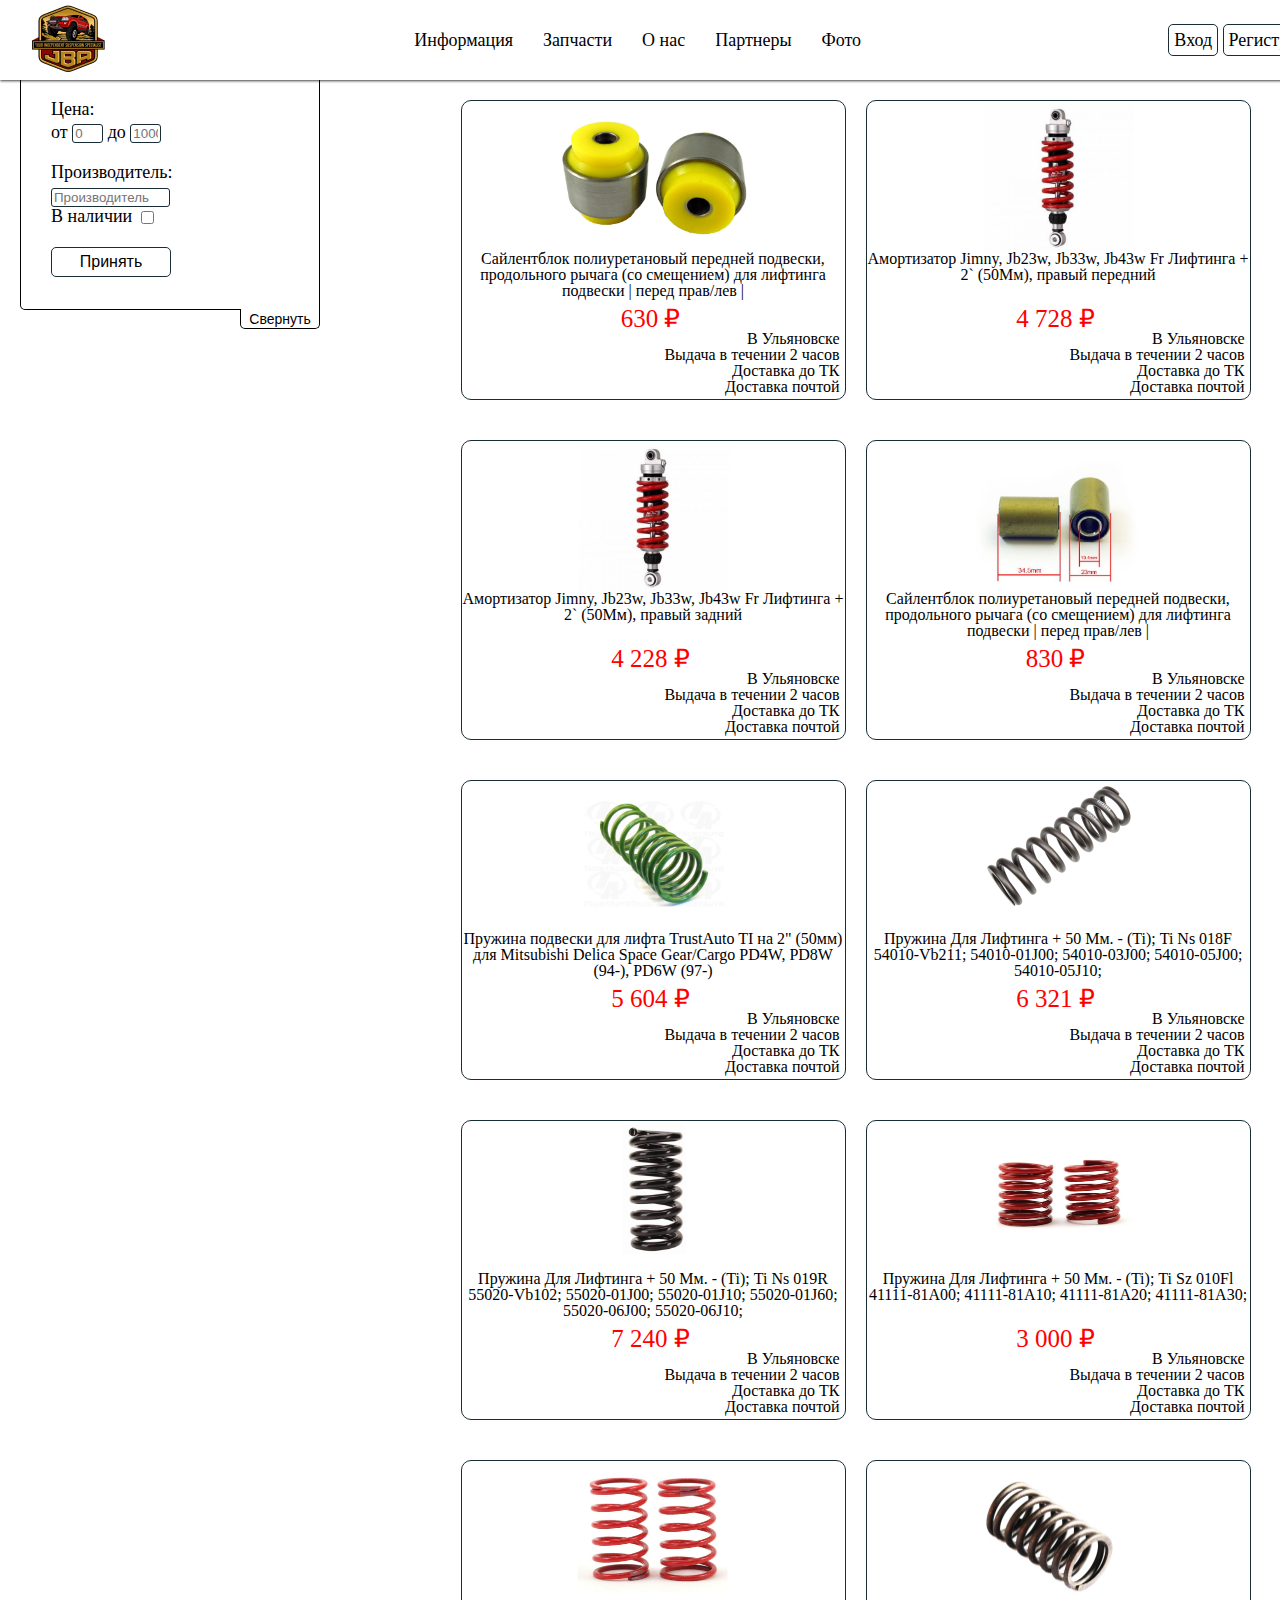
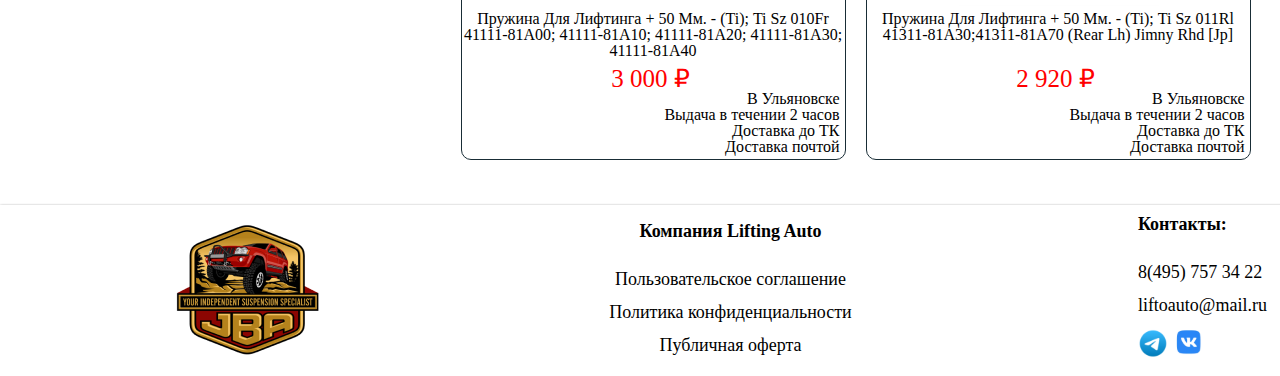
<file: index.html>
<!DOCTYPE html>
<html lang="en">
<head>
  <meta charset="UTF-8">
  <meta name="viewport" content="width=device-width, initial-scale=1.0">
  <meta http-equiv="X-UA-Compatible" content="ie=edge">
  <title>Запчасти</title>
  <link rel="stylesheet" href="css/reset.css">
  <link rel="stylesheet" href="css/style.css">
</head>
<body>
  
<header>
  <div class="container">
    <div class="header__inner">
      <a href="#" class="logo">
        <img src="images/logo.png" alt="Jeep Best Auto">
      </a>
      <ul class="navbar">
        <li class="navbar-item"><a href="indexglav.html" class="navbar-item-link">Информация</a>
        </li>
        <li class="navbar-item"><a href="index.html" class="navbar-item-link">Запчасти</a>
        </li>
        <li class="navbar-item"><a href="indexuslugi.html" class="navbar-item-link">О нас</a>
        </li>
        <li class="navbar-item"><a href="indexpartner.html" class="navbar-item-link">Партнеры</a>
        </li>
        <li class="navbar-item"><a href="indexphoto.html" class="navbar-item-link">Фото</a>
        </li>
      </ul>
      <ul class="burger__menu">
        <button class="burger-button"><img src="images/icons8-menu.svg"></button>
        <button class="burger-button-2"><img src="images/icons8-menu.svg"></button>
      </ul>
      <ul class="user-input">
        <a href="#" class="user-input__item">Вход</a>
        <a href="#" class="user-input__item">Регистрация</a>
      </ul>
    </div>
  </div>
</header>

<main>
  <div class="main__inner">
    <div class="bur-m">
      <ul class="navbar-burger">
        <li class="navbar-item-burger"><a href="indexglav.html" class="navbar-item-link">Информация</a>
        </li>
        <li class="navbar-item-burger"><a href="index.html" class="navbar-item-link">Запчасти</a>
        </li>
        <li class="navbar-item-burger"><a href="indexuslugi.html" class="navbar-item-link">О нас</a>
        </li>
        <li class="navbar-item-burger"><a href="indexpartner.html" class="navbar-item-link">Партнеры</a>
        </li>
        <li class="navbar-item-burger"><a href="indexphoto.html" class="navbar-item-link">Фото</a>
        </li>
      </ul>
      <ul class="user-input-burger">
        <a href="#" class="user-input__item-burger">Вход</a>
        <a href="#" class="user-input__item-burger">Регистрация</a>
      </ul>
    </div>
    <div class="container__filter">
      <div class="txt__filter">
        <div class="cost__manufacturer">
          <p class="filter__txt">Цена:</p>
          <p class="filter__txt padding">от <input class="bg__input" type="text" placeholder="0" size="1" maxlength="5">
           до <input class="bg__input" type="text"  placeholder="10000" size="1" maxlength="5">
          </p>

          <p class="filter__txt filter__manufacturer">Производитель:</p>
          <input class="bg__input bg__input__manuf" class="paddingm" placeholder="Производитель" name="manufacturer" list="manufacturers" size="12px">
          <datalist id="manufacturers">
            <option value="Ssang Yong Actyon"></option>
            <option value="Rexton"></option>
            <option value="Grand Vitara "></option>
            <option value="Silverado, Sierra-"></option>
            <option value="SEIKEL"></option>
          </datalist>
          <p class="filter__txt filter__manufacturer padding">В наличии <input class="bg__input" type="checkbox"></p>
          <button class="button__pri">Принять</button>
        </div>

        <div class="button__filter">
          <button class="close_up">Свернуть</button>
        </div>
      </div>
    </div>
    <button class="close_open">Развернуть</button>

    <div class="right__cont">
      <div class="container__card">
        
        <a href="index1.html" target="_self">
          <div class="card">
            <div class="image__cont">
              <img class="img__card image1"src="images/silentblock.webp">
            </div>
            <div class="a__card">
              <a href="index1.html" >Сайлентблок полиуретановый передней подвески, продольного рычага (со смещением) для лифтинга подвески | перед прав/лев |</a>
            </div>
            <a href="index1.html" target="_self">
              <div class="dop__inf">
                <p class="summ">630 ₽</p>
                <p>В Ульяновске</p>
                <p>Выдача в течении 2 часов</p>
                <p>Доставка до ТК</p>
                <p>Доставка почтой</p>
              </div>
            </a>
          </div>
        </a>
        
        <a href="index2.html" target="_self">
          <div class="card">
            <div class="image__cont">
              <img class="img__card image2" src="images/amort.jpg">
            </div>
            <div class="a__card">
              <a href="index2.html">Амортизатор Jimny, Jb23w, Jb33w, Jb43w Fr Лифтинга + 2` (50Мм), правый передний</a>
            </div>
            <a href="index2.html" target="_self">
              <div class="dop__inf">
                <p class="summ">4 728 ₽</p>
                <p>В Ульяновске</p>
                <p>Выдача в течении 2 часов</p>
                <p>Доставка до ТК</p>
                <p>Доставка почтой</p>
              </div>
            </a>
          </div>
        </a>
      
      </div>

      <div class="container__card">

        <a href="index3.html" target="_self">
          <div class="card">
            <div class="image__cont">
              <img class="img__card image3" src="images/amort.jpg">
            </div>
            <div class="a__card">
              <a href="index3.html">Амортизатор Jimny, Jb23w, Jb33w, Jb43w Fr Лифтинга + 2` (50Мм), правый задний</a>
            </div>
            <a href="index3.html" target="_self">
              <div class="dop__inf">
                <p class="summ">4 228 ₽</p>
                <p>В Ульяновске</p>
                <p>Выдача в течении 2 часов</p>
                <p>Доставка до ТК</p>
                <p>Доставка почтой</p>
              </div>
            </a>
          </div>
        </a>
        
        <a href="index4.html" target="_self">
          <div class="card">
            <div class="image__cont">
              <img class="img__card image4" src="images/sailent2.jpg">
            </div>
            <div class="a__card">
              <a href="index4.html">Сайлентблок полиуретановый передней подвески, продольного рычага (со смещением) для лифтинга подвески | перед прав/лев |</a>
            </div>
            <a href="index4.html" target="_self">
              <div class="dop__inf">
                <p class="summ">830 ₽</p>
                <p>В Ульяновске</p>
                <p>Выдача в течении 2 часов</p>
                <p>Доставка до ТК</p>
                <p>Доставка почтой</p>
              </div>
            </a>
          </div>
        </a>
      
      </div>

      <div class="container__card">
        
        <a href="index5.html" target="_self">
          <div class="card">
            <div class="image__cont">
              <img class="img__card image5" src="images/pruzh1.jpg">
            </div>
            <div class="a__card">
              <a href="index5.html">Пружина подвески для лифта TrustAuto TI на 2" (50мм) для Mitsubishi Delica Space Gear/Cargo PD4W, PD8W (94-), PD6W (97-)</a>
            </div>
            <a href="index5.html" target="_self">
              <div class="dop__inf">
                <p class="summ">5 604 ₽</p>
                <p>В Ульяновске</p>
                <p>Выдача в течении 2 часов</p>
                <p>Доставка до ТК</p>
                <p>Доставка почтой</p>
              </div>
            </a>
          </div>
        </a>
        
        <a href="index6.html" target="_self">
          <div class="card">
            <div class="image__cont">
              <img class="img__card image6" src="images/pruzh2.jpg">
            </div>
            <div class="a__card">
              <a href="index6.html">Пружина Для Лифтинга + 50 Мм. - (Ti); Ti Ns 018F 54010-Vb211; 54010-01J00; 54010-03J00; 54010-05J00; 54010-05J10;</a>
            </div>
            <a href="index6.html" target="_self">
              <div class="dop__inf">
                <p class="summ">6 321 ₽</p>
                <p>В Ульяновске</p>
                <p>Выдача в течении 2 часов</p>
                <p>Доставка до ТК</p>
                <p>Доставка почтой</p>
              </div>
            </a>
          </div>
        </a>
      
      </div>

      <div class="container__card">
        
        <a href="index7.html" target="_self">
          <div class="card">
            <div class="image__cont">
              <img class="img__card image7" src="images/pruzh3.webp">
            </div>
            <div class="a__card">
              <a href="index7.html">Пружина Для Лифтинга + 50 Мм. - (Ti); Ti Ns 019R 55020-Vb102; 55020-01J00; 55020-01J10; 55020-01J60; 55020-06J00; 55020-06J10;</a>
            </div>
            <a href="index7.html" target="_self">
              <div class="dop__inf">
                <p class="summ">7 240 ₽</p>
                <p>В Ульяновске</p>
                <p>Выдача в течении 2 часов</p>
                <p>Доставка до ТК</p>
                <p>Доставка почтой</p>
              </div>
            </a>
          </div>
        </a>
        
        <a href="index8.html" target="_self">
          <div class="card">
            <div class="image__cont">
              <img class="img__card image8" src="images/pruzh4.jpg">
            </div>
            <div class="a__card">
              <a href="index8.html">Пружина Для Лифтинга + 50 Мм. - (Ti); Ti Sz 010Fl 41111-81A00; 41111-81A10; 41111-81A20; 41111-81A30;</a>
            </div>
            <a href="index8.html" target="_self">
              <div class="dop__inf">
                <p class="summ">3 000 ₽</p>
                <p>В Ульяновске</p>
                <p>Выдача в течении 2 часов</p>
                <p>Доставка до ТК</p>
                <p>Доставка почтой</p>
              </div>
            </a>
          </div>
        </a>
      
      </div>

      <div class="container__card container__card__last">
        
        <a href="index9.html" target="_self">
          <div class="card">
            <div class="image__cont">
              <img class="img__card image9" src="images/pruzh5.jpg">
            </div>
            <div class="a__card">
              <a href="index9.html">Пружина Для Лифтинга + 50 Мм. - (Ti); Ti Sz 010Fr 41111-81A00; 41111-81A10; 41111-81A20; 41111-81A30; 41111-81A40</a>
            </div>
            <a href="index9.html" target="_self">
              <div class="dop__inf">
                <p class="summ">3 000 ₽</p>
                <p>В Ульяновске</p>
                <p>Выдача в течении 2 часов</p>
                <p>Доставка до ТК</p>
                <p>Доставка почтой</p>
              </div>
            </a>
          </div>
        </a>
        
        <a href="index10.html" target="_self">
          <div class="card">
            <div class="image__cont">
              <img class="img__card image10" src="images/pruzh6.jpg">
            </div>
            <div class="a__card">
              <a href="index10.html">Пружина Для Лифтинга + 50 Мм. - (Ti); Ti Sz 011Rl 41311-81A30;41311-81A70 (Rear Lh) Jimny Rhd [Jp]</a>
            </div>
            <a href="index10.html" target="_self">
              <div class="dop__inf">
                <p class="summ">2 920 ₽</p>
                <p>В Ульяновске</p>
                <p>Выдача в течении 2 часов</p>
                <p>Доставка до ТК</p>
                <p>Доставка почтой</p>
              </div>
            </a>
          </div>
        </a>
      
      </div>
    </div>
  </div>
</main>

<footer>
  <div class="container__footer">
    <div class="footer__inner">
        <img class="logo__footer" src="images/logo__footer.png" alt="Jeep Best Auto">
      <ul class="pravbar__footer">
        <li class="prav__item__first">Компания Lifting Auto
        </li>
        <li class="prav__item"><a href="#">Пользовательское соглашение</a>
        </li>
        <li class="prav__item"><a href="#">Политика конфиденциальности</a>
        </li>
        <li class="prav__item"><a href="#">Публичная оферта</a>
        </li> 
      </ul>
      <ul class="user__contact">
        <li class="prav__item__first">Контакты:
        </li>
        <li class="prav__item"><a href="tel:+74957573422">8(495) 757 34 22</a>
        </li>
        <li class="prav__item"><a href="mailto:liftoauto@mail.ru">liftoauto@mail.ru</a>
        </li>
        <li class="prav__item"><a href="#"><img src="images/tg.svg" width="30px"> <img src="images/vk.svg" width="34px"></a>
        </li>
      </ul>
    </div>
  </div>
</footer>

  <script src="js/main.js"></script>
</body>
</html>
</file>
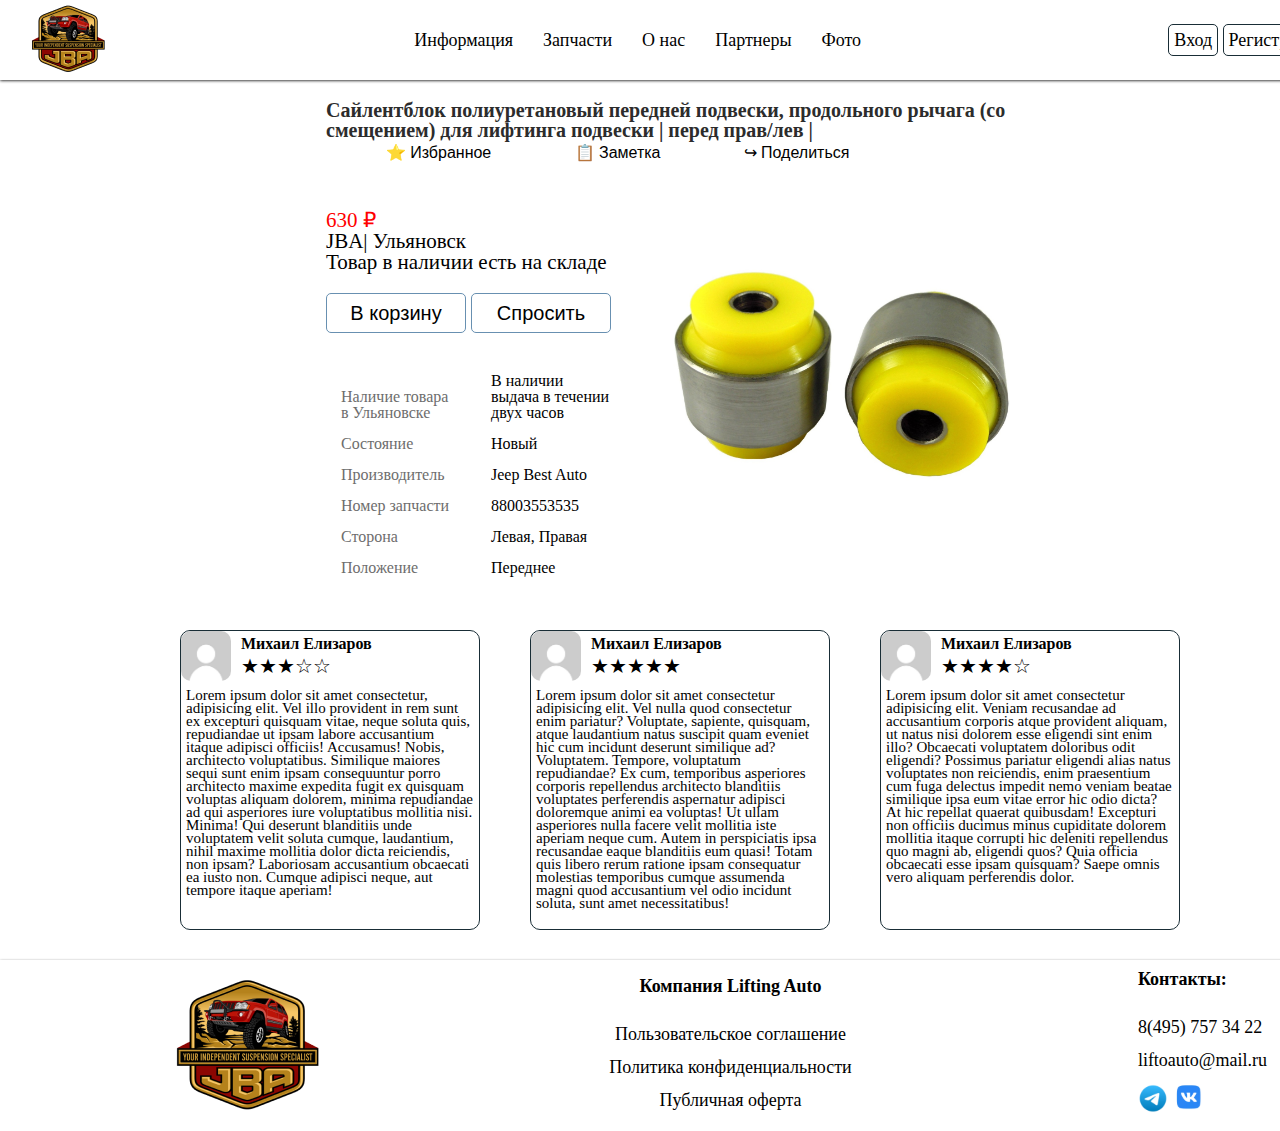
<file: index1.html>
<!DOCTYPE html>
<html lang="en">
<head>
  <meta charset="UTF-8">
  <meta name="viewport" content="width=device-width, initial-scale=1.0">
  <meta http-equiv="X-UA-Compatible" content="ie=edge">
  <title>Запчасти</title>
  <link rel="stylesheet" href="css/reset.css">
  <link rel="stylesheet" href="css/style.css">
</head>
<body>
  <header>
    <div class="container">
      <div class="header__inner">
        <a href="#" class="logo">
          <img src="images/logo.png" alt="Jeep Best Auto">
        </a>
        <ul class="navbar">
          <li class="navbar-item"><a href="indexglav.html" class="navbar-item-link">Информация</a>
          </li>
          <li class="navbar-item"><a href="index.html" class="navbar-item-link">Запчасти</a>
          </li>
          <li class="navbar-item"><a href="indexuslugi.html" class="navbar-item-link">О нас</a>
          </li>
          <li class="navbar-item"><a href="indexpartner.html" class="navbar-item-link">Партнеры</a>
          </li>
          <li class="navbar-item"><a href="indexphoto.html" class="navbar-item-link">Фото</a>
          </li>
        </ul>
        <div class="menu">
          <input type="checkbox" id="burger-checkbox" class="burger-checkbox">
          <label for="burger-checkbox" class="burger"></label>
          <ul class="menu-list">
              <li><a href="indexglav.html" class="menu-item">Информация</a></li>
              <li><a href="index.html" class="menu-item">Запчасти</a></li>
              <li><a href="indexuslugi.html" class="menu-item">О нас</a></li>
              <li><a href="indexpartner.html" class="menu-item">Партнеры</a></li>
              <li><a href="indexphoto.html" class="menu-item">Фото</a></li>
              <li><a href="#" class="menu-item menu-item-none">Вход</a></li>
              <li><a href="#" class="menu-item menu-item-none">Регистрация</a></li>
          </ul>
      </div>
        <ul class="user-input">
          <a href="#" class="user-input__item">Вход</a>
          <a href="#" class="user-input__item">Регистрация</a>
        </ul>
      </div>
    </div>
  </header>

  <main>
    <div class="container__main__index-1">
      <h1>Сайлентблок полиуретановый передней подвески, продольного рычага (со смещением) для лифтинга подвески | перед прав/лев |</h1>
      <div class="buttons">
        <button class="buttons__item">⭐ Избранное</button> <button class="buttons__item">📋 Заметка</button> <button class="buttons__item">↪ Поделиться</button>
      </div>
      <div class="cont__image__txt">
        <div class="txt">
          <p class="summ__index">630 ₽</p>
          <p>JBA| Ульяновск</p>
          <p>Товар в наличии есть на складе</p>
          <div class="buttons__index-1">
            <button class="buttons__item__index-1">В корзину</button> <button class="buttons__item__index-1">Спросить</button>
          </div>
          <img src="images/silentblock.webp" class="img__index-1" width="250px">
          <div class="cont__left_right">
            <div class="left__cont__index-1">
              <p class="left__cont__item left__cont__item__first">Наличие товара<br> в Ульяновске</p>
              <p class="left__cont__item">Состояние</p>
              <p class="left__cont__item">Производитель</p>
              <p class="left__cont__item">Номер запчасти</p>
              <p class="left__cont__item">Сторона</p>
              <p class="left__cont__item">Положение</p>
            </div>
            <div class="right__cont__index-1">
              <p class="right__cont__item right__cont__item__first">В наличии<br> выдача в течении двух часов</p>
              <p class="right__cont__item">Новый</p>
              <p class="right__cont__item">Jeep Best Auto</p>
              <p class="right__cont__item">88003553535</p>
              <p class="right__cont__item">Левая, Правая</p>
              <p class="right__cont__item">Переднее</p>
          </div>
          </div>
        </div>
        <div class="image">
          <img class="image_index-1" src="images/silentblock.webp">
        </div>
      </div>
    </div>
    <div class="feedback">
      <div class="feedback-card">
        <div class="cont-avatarnamestars">
          <div class="avatar"><img class="avatar-img" src="images/avatar.jpg"></div>
          <div class="cont-namestars">
            <div class="name"><h6>Михаил Елизаров</h6></div>
            <div class="stars"><p class="stars-p">★★★☆☆</p></div>
          </div>
        </div>
        <div class="lorem"><p>Lorem ipsum dolor sit amet consectetur, adipisicing elit. Vel illo provident in rem sunt ex excepturi quisquam vitae, neque soluta quis, repudiandae ut ipsam labore accusantium itaque adipisci officiis! Accusamus!
        Nobis, architecto voluptatibus. Similique maiores sequi sunt enim ipsam consequuntur porro architecto maxime expedita fugit ex quisquam voluptas aliquam dolorem, minima repudiandae ad qui asperiores iure voluptatibus mollitia nisi. Minima!
        Qui deserunt blanditiis unde voluptatem velit soluta cumque, laudantium, nihil maxime mollitia dolor dicta reiciendis, non ipsam? Laboriosam accusantium obcaecati ea iusto non. Cumque adipisci neque, aut tempore itaque aperiam!</p></div>
      </div>
      <div class="feedback-card">
        <div class="cont-avatarnamestars">
          <div class="avatar"><img class="avatar-img" src="images/avatar.jpg"></div>
          <div class="cont-namestars">
            <div class="name"><h6>Михаил Елизаров</h6></div>
            <div class="stars"><p class="stars-p">★★★★★</p></div>
          </div>
        </div>
        <div class="lorem"><p>Lorem ipsum dolor sit amet consectetur adipisicing elit. Vel nulla quod consectetur enim pariatur? Voluptate, sapiente, quisquam, atque laudantium natus suscipit quam eveniet hic cum incidunt deserunt similique ad? Voluptatem.
        Tempore, voluptatum repudiandae? Ex cum, temporibus asperiores corporis repellendus architecto blanditiis voluptates perferendis aspernatur adipisci doloremque animi ea voluptas! Ut ullam asperiores nulla facere velit mollitia iste aperiam neque cum.
        Autem in perspiciatis ipsa recusandae eaque blanditiis eum quasi! Totam quis libero rerum ratione ipsam consequatur molestias temporibus cumque assumenda magni quod accusantium vel odio incidunt soluta, sunt amet necessitatibus!</p></div>
      </div>
      <div class="feedback-card">
        <div class="cont-avatarnamestars">
          <div class="avatar"><img class="avatar-img" src="images/avatar.jpg"></div>
          <div class="cont-namestars">
            <div class="name"><h6>Михаил Елизаров</h6></div>
            <div class="stars"><p class="stars-p">★★★★☆</p></div>
          </div>
        </div>
        <div class="lorem"><p>Lorem ipsum dolor sit amet consectetur adipisicing elit. Veniam recusandae ad accusantium corporis atque provident aliquam, ut natus nisi dolorem esse eligendi sint enim illo? Obcaecati voluptatem doloribus odit eligendi?
        Possimus pariatur eligendi alias natus voluptates non reiciendis, enim praesentium cum fuga delectus impedit nemo veniam beatae similique ipsa eum vitae error hic odio dicta? At hic repellat quaerat quibusdam!
        Excepturi non officiis ducimus minus cupiditate dolorem mollitia itaque corrupti hic deleniti repellendus quo magni ab, eligendi quos? Quia officia obcaecati esse ipsam quisquam? Saepe omnis vero aliquam perferendis dolor.</p></div>
      </div>
    </div>
  </main>

  <footer>
    <div class="container__footer">
      <div class="footer__inner">
          <img class="logo__footer" src="images/logo__footer.png" alt="Jeep Best Auto">
        <ul class="pravbar__footer">
          <li class="prav__item__first">Компания Lifting Auto
          </li>
          <li class="prav__item"><a href="#">Пользовательское соглашение</a>
          </li>
          <li class="prav__item"><a href="#">Политика конфиденциальности</a>
          </li>
          <li class="prav__item"><a href="#">Публичная оферта</a>
          </li> 
        </ul>
        <ul class="user__contact">
          <li class="prav__item__first">Контакты:
          </li>
          <li class="prav__item"><a href="tel:+74957573422">8(495) 757 34 22</a>
          </li>
          <li class="prav__item"><a href="mailto:liftoauto@mail.ru">liftoauto@mail.ru</a>
          </li>
          <li class="prav__item"><a href="#"><img src="images/tg.svg" width="30px"> <img src="images/vk.svg" width="34px"></a>
          </li>
        </ul>
      </div>
    </div>
  </footer>


  <script src="js/main.js"></script>
</body>
</html>
</file>
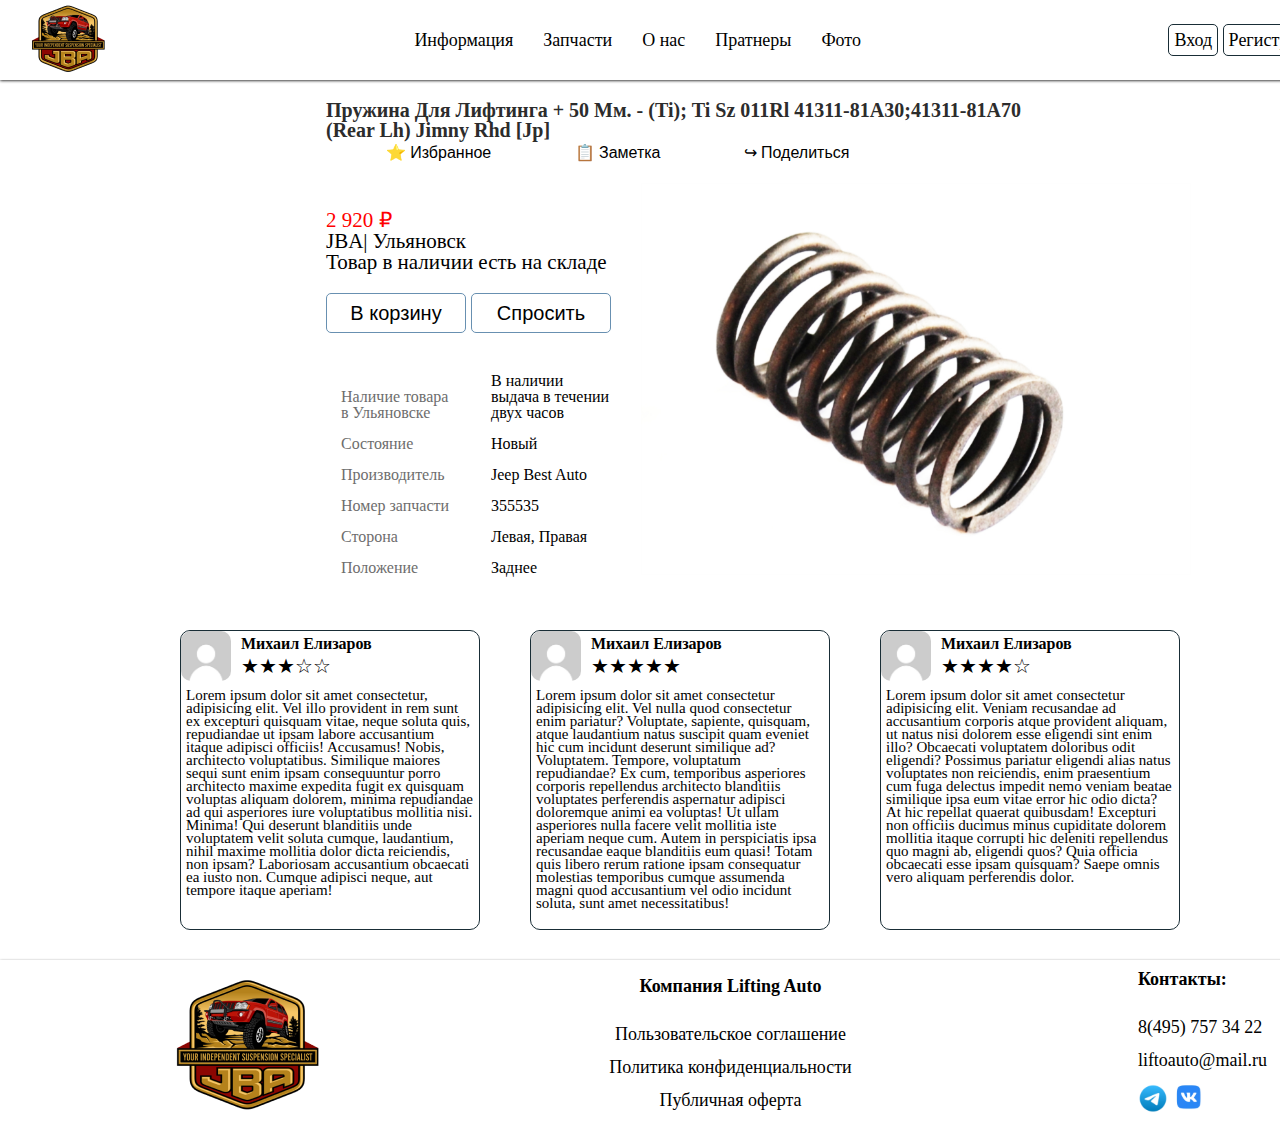
<file: index10.html>
<!DOCTYPE html>
<html lang="en">
<head>
  <meta charset="UTF-8">
  <meta name="viewport" content="width=device-width, initial-scale=1.0">
  <meta http-equiv="X-UA-Compatible" content="ie=edge">
  <title>Запчасти</title>
  <link rel="stylesheet" href="css/reset.css">
  <link rel="stylesheet" href="css/style.css">
</head>
<body>
  <header>
    <div class="container">
      <div class="header__inner">
        <a href="#" class="logo">
          <img src="images/logo.png" alt="Jeep Best Auto">
        </a>
        <ul class="navbar">
          <li class="navbar-item"><a href="indexglav.html" class="navbar-item-link">Информация</a>
          </li>
          <li class="navbar-item"><a href="index.html" class="navbar-item-link">Запчасти</a>
          </li>
          <li class="navbar-item"><a href="indexuslugi.html" class="navbar-item-link">О нас</a>
          </li>
          <li class="navbar-item"><a href="indexpartner.html" class="navbar-item-link">Пратнеры</a>
          </li>
          <li class="navbar-item"><a href="indexphoto.html" class="navbar-item-link">Фото</a>
          </li>
        </ul>
        <div class="menu">
          <input type="checkbox" id="burger-checkbox" class="burger-checkbox">
          <label for="burger-checkbox" class="burger"></label>
          <ul class="menu-list">
              <li><a href="indexglav.html" class="menu-item">Информация</a></li>
              <li><a href="index.html" class="menu-item">Запчасти</a></li>
              <li><a href="indexuslugi.html" class="menu-item">О нас</a></li>
              <li><a href="indexpartner.html" class="menu-item">Партнеры</a></li>
              <li><a href="indexphoto.html" class="menu-item">Фото</a></li>
              <li><a href="#" class="menu-item menu-item-none">Вход</a></li>
              <li><a href="#" class="menu-item menu-item-none">Регистрация</a></li>
          </ul>
      </div>
        <ul class="user-input">
          <a href="#" class="user-input__item">Вход</a>
          <a href="#" class="user-input__item">Регистрация</a>
        </ul>
      </div>
    </div>
  </header>

  <main>
    <div class="container__main__index-1">
      <h1>Пружина Для Лифтинга + 50 Мм. - (Ti); Ti Sz 011Rl 41311-81A30;41311-81A70 (Rear Lh) Jimny Rhd [Jp]</h1>
      <div class="buttons">
        <button class="buttons__item">⭐ Избранное</button> <button class="buttons__item">📋 Заметка</button> <button class="buttons__item">↪ Поделиться</button>
      </div>
      <div class="cont__image__txt">
        <div class="txt">
          <p class="summ__index">2 920 ₽</p>
          <p>JBA| Ульяновск</p>
          <p>Товар в наличии есть на складе</p>
          <div class="buttons__index-1">
            <button class="buttons__item__index-1">В корзину</button> <button class="buttons__item__index-1">Спросить</button>
          </div>
          <img src="images/pruzh6.jpg" class="img__index-10" width="250px">
          <div class="cont__left_right">
            <div class="left__cont__index-1">
              <p class="left__cont__item left__cont__item__first">Наличие товара<br> в Ульяновске</p>
              <p class="left__cont__item">Состояние</p>
              <p class="left__cont__item">Производитель</p>
              <p class="left__cont__item">Номер запчасти</p>
              <p class="left__cont__item">Сторона</p>
              <p class="left__cont__item">Положение</p>
            </div>
            <div class="right__cont__index-1">
              <p class="right__cont__item right__cont__item__first">В наличии<br> выдача в течении двух часов</p>
              <p class="right__cont__item">Новый</p>
              <p class="right__cont__item">Jeep Best Auto</p>
              <p class="right__cont__item">355535</p>
              <p class="right__cont__item">Левая, Правая</p>
              <p class="right__cont__item">Заднее</p>
          </div>
          </div>
        </div>
        <div class="image">
          <img class="image_index-10" src="images/pruzh6.jpg">
        </div>
      </div>
    </div>
    <div class="feedback">
      <div class="feedback-card">
        <div class="cont-avatarnamestars">
          <div class="avatar"><img class="avatar-img" src="images/avatar.jpg"></div>
          <div class="cont-namestars">
            <div class="name"><h6>Михаил Елизаров</h6></div>
            <div class="stars"><p class="stars-p">★★★☆☆</p></div>
          </div>
        </div>
        <div class="lorem"><p>Lorem ipsum dolor sit amet consectetur, adipisicing elit. Vel illo provident in rem sunt ex excepturi quisquam vitae, neque soluta quis, repudiandae ut ipsam labore accusantium itaque adipisci officiis! Accusamus!
        Nobis, architecto voluptatibus. Similique maiores sequi sunt enim ipsam consequuntur porro architecto maxime expedita fugit ex quisquam voluptas aliquam dolorem, minima repudiandae ad qui asperiores iure voluptatibus mollitia nisi. Minima!
        Qui deserunt blanditiis unde voluptatem velit soluta cumque, laudantium, nihil maxime mollitia dolor dicta reiciendis, non ipsam? Laboriosam accusantium obcaecati ea iusto non. Cumque adipisci neque, aut tempore itaque aperiam!</p></div>
      </div>
      <div class="feedback-card">
        <div class="cont-avatarnamestars">
          <div class="avatar"><img class="avatar-img" src="images/avatar.jpg"></div>
          <div class="cont-namestars">
            <div class="name"><h6>Михаил Елизаров</h6></div>
            <div class="stars"><p class="stars-p">★★★★★</p></div>
          </div>
        </div>
        <div class="lorem"><p>Lorem ipsum dolor sit amet consectetur adipisicing elit. Vel nulla quod consectetur enim pariatur? Voluptate, sapiente, quisquam, atque laudantium natus suscipit quam eveniet hic cum incidunt deserunt similique ad? Voluptatem.
        Tempore, voluptatum repudiandae? Ex cum, temporibus asperiores corporis repellendus architecto blanditiis voluptates perferendis aspernatur adipisci doloremque animi ea voluptas! Ut ullam asperiores nulla facere velit mollitia iste aperiam neque cum.
        Autem in perspiciatis ipsa recusandae eaque blanditiis eum quasi! Totam quis libero rerum ratione ipsam consequatur molestias temporibus cumque assumenda magni quod accusantium vel odio incidunt soluta, sunt amet necessitatibus!</p></div>
      </div>
      <div class="feedback-card">
        <div class="cont-avatarnamestars">
          <div class="avatar"><img class="avatar-img" src="images/avatar.jpg"></div>
          <div class="cont-namestars">
            <div class="name"><h6>Михаил Елизаров</h6></div>
            <div class="stars"><p class="stars-p">★★★★☆</p></div>
          </div>
        </div>
        <div class="lorem"><p>Lorem ipsum dolor sit amet consectetur adipisicing elit. Veniam recusandae ad accusantium corporis atque provident aliquam, ut natus nisi dolorem esse eligendi sint enim illo? Obcaecati voluptatem doloribus odit eligendi?
        Possimus pariatur eligendi alias natus voluptates non reiciendis, enim praesentium cum fuga delectus impedit nemo veniam beatae similique ipsa eum vitae error hic odio dicta? At hic repellat quaerat quibusdam!
        Excepturi non officiis ducimus minus cupiditate dolorem mollitia itaque corrupti hic deleniti repellendus quo magni ab, eligendi quos? Quia officia obcaecati esse ipsam quisquam? Saepe omnis vero aliquam perferendis dolor.</p></div>
      </div>
    </div>
  </main>

  <footer>
    <div class="container__footer">
      <div class="footer__inner">
          <img class="logo__footer" src="images/logo__footer.png" alt="Jeep Best Auto">
        <ul class="pravbar__footer">
          <li class="prav__item__first">Компания Lifting Auto
          </li>
          <li class="prav__item"><a href="#">Пользовательское соглашение</a>
          </li>
          <li class="prav__item"><a href="#">Политика конфиденциальности</a>
          </li>
          <li class="prav__item"><a href="#">Публичная оферта</a>
          </li> 
        </ul>
        <ul class="user__contact">
          <li class="prav__item__first">Контакты:
          </li>
          <li class="prav__item"><a href="tel:+74957573422">8(495) 757 34 22</a>
          </li>
          <li class="prav__item"><a href="mailto:liftoauto@mail.ru">liftoauto@mail.ru</a>
          </li>
          <li class="prav__item"><a href="#"><img src="images/tg.svg" width="30px"> <img src="images/vk.svg" width="34px"></a>
          </li>
        </ul>
      </div>
    </div>
  </footer>


  <script src="js/main.js"></script>
</body>
</html>
</file>
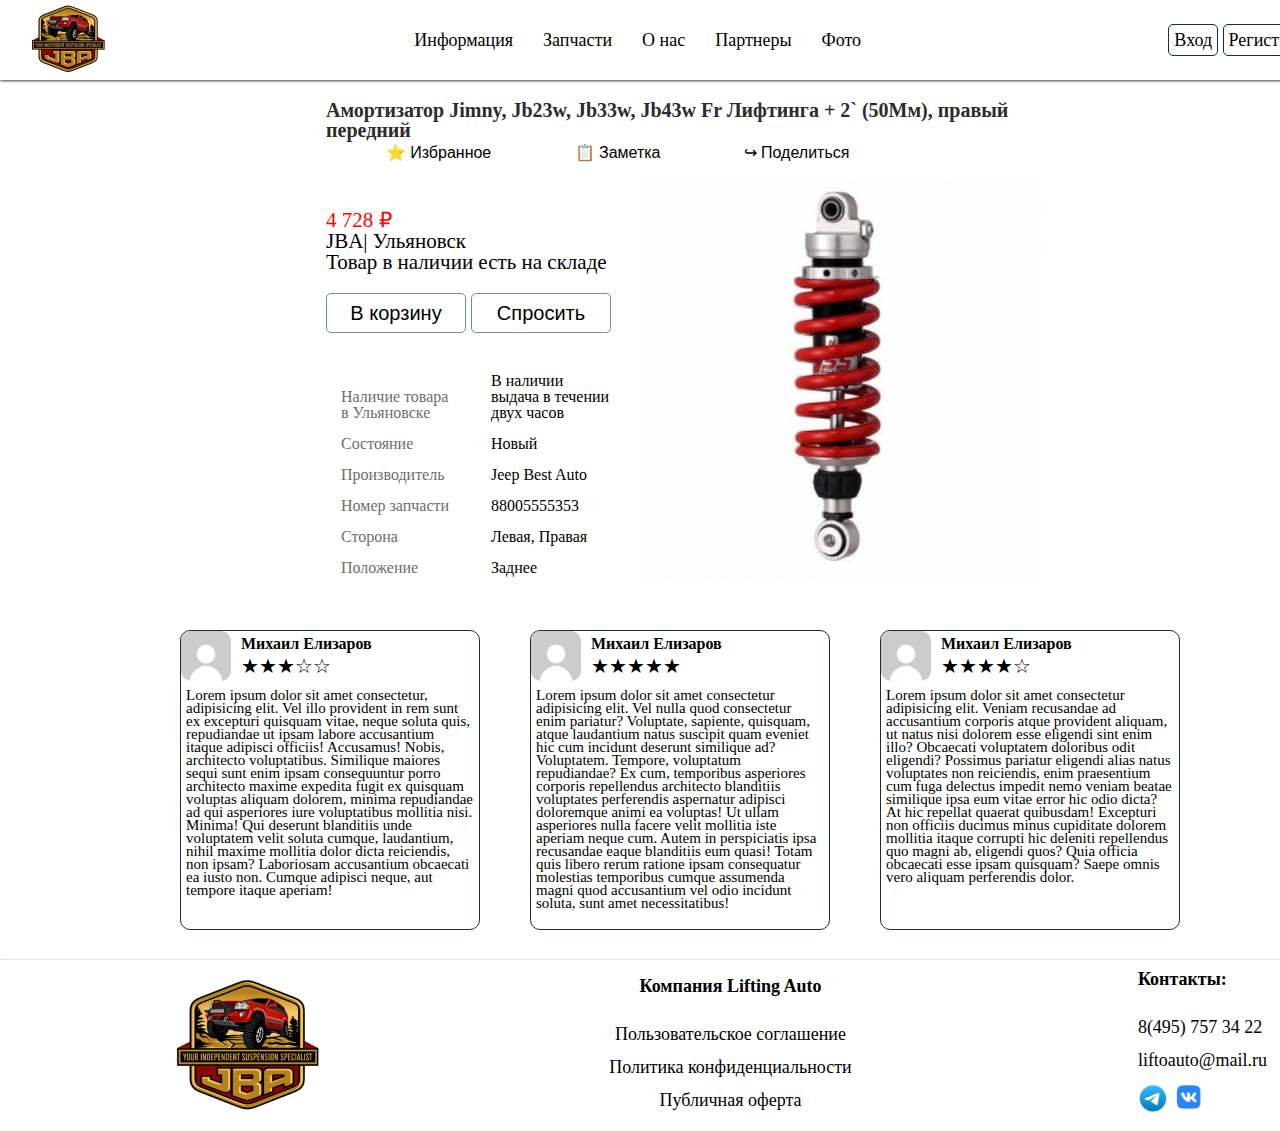
<file: index2.html>
<!DOCTYPE html>
<html lang="en">
<head>
  <meta charset="UTF-8">
  <meta name="viewport" content="width=device-width, initial-scale=1.0">
  <meta http-equiv="X-UA-Compatible" content="ie=edge">
  <title>Запчасти</title>
  <link rel="stylesheet" href="css/reset.css">
  <link rel="stylesheet" href="css/style.css">
</head>
<body>
  <header>
    <div class="container">
      <div class="header__inner">
        <a href="#" class="logo">
          <img src="images/logo.png" alt="Jeep Best Auto">
        </a>
        <ul class="navbar">
          <li class="navbar-item"><a href="indexglav.html" class="navbar-item-link">Информация</a>
          </li>
          <li class="navbar-item"><a href="index.html" class="navbar-item-link">Запчасти</a>
          </li>
          <li class="navbar-item"><a href="indexuslugi.html" class="navbar-item-link">О нас</a>
          </li>
          <li class="navbar-item"><a href="indexpartner.html" class="navbar-item-link">Партнеры</a>
          </li>
          <li class="navbar-item"><a href="indexphoto.html" class="navbar-item-link">Фото</a>
          </li>
        </ul>
        <div class="menu">
          <input type="checkbox" id="burger-checkbox" class="burger-checkbox">
          <label for="burger-checkbox" class="burger"></label>
          <ul class="menu-list">
              <li><a href="indexglav.html" class="menu-item">Информация</a></li>
              <li><a href="index.html" class="menu-item">Запчасти</a></li>
              <li><a href="indexuslugi.html" class="menu-item">О нас</a></li>
              <li><a href="indexpartner.html" class="menu-item">Партнеры</a><li>
              <li><a href="indexphoto.html" class="menu-item">Фото</a></li>
              <li><a href="#" class="menu-item menu-item-none">Вход</a></li>
              <li><a href="#" class="menu-item menu-item-none">Регистрация</a></li>
          </ul>
      </div>
        <ul class="user-input">
          <a href="#" class="user-input__item">Вход</a>
          <a href="#" class="user-input__item">Регистрация</a>
        </ul>
      </div>
    </div>
  </header>

  <main>
  </div>
    <div class="container__main__index-1">
      <h1>Амортизатор Jimny, Jb23w, Jb33w, Jb43w Fr Лифтинга + 2` (50Мм), правый передний</h1>
      <div class="buttons">
        <button class="buttons__item">⭐ Избранное</button> <button class="buttons__item">📋 Заметка</button> <button class="buttons__item">↪ Поделиться</button>
      </div>
      <div class="cont__image__txt">
        <div class="txt">
          <p class="summ__index">4 728 ₽</p>
          <p>JBA| Ульяновск</p>
          <p>Товар в наличии есть на складе</p>
          <div class="buttons__index-1">
            <button class="buttons__item__index-1">В корзину</button> <button class="buttons__item__index-1">Спросить</button>
          </div>
          <img src="images/amort.jpg" class="img__index-2" width="300px">
          <div class="cont__left_right">
            <div class="left__cont__index-1">
              <p class="left__cont__item left__cont__item__first">Наличие товара<br> в Ульяновске</p>
              <p class="left__cont__item">Состояние</p>
              <p class="left__cont__item">Производитель</p>
              <p class="left__cont__item">Номер запчасти</p>
              <p class="left__cont__item">Сторона</p>
              <p class="left__cont__item">Положение</p>
            </div>
            <div class="right__cont__index-1">
              <p class="right__cont__item right__cont__item__first">В наличии<br> выдача в течении двух часов</p>
              <p class="right__cont__item">Новый</p>
              <p class="right__cont__item">Jeep Best Auto</p>
              <p class="right__cont__item">88005555353</p>
              <p class="right__cont__item">Левая, Правая</p>
              <p class="right__cont__item">Заднее</p>
          </div>
          </div>
        </div>
        <div class="image">
          <img class="image_index-2" src="images/amort.jpg">
        </div>
      </div>
    </div>
    <div class="feedback">
      <div class="feedback-card">
        <div class="cont-avatarnamestars">
          <div class="avatar"><img class="avatar-img" src="images/avatar.jpg"></div>
          <div class="cont-namestars">
            <div class="name"><h6>Михаил Елизаров</h6></div>
            <div class="stars"><p class="stars-p">★★★☆☆</p></div>
          </div>
        </div>
        <div class="lorem"><p>Lorem ipsum dolor sit amet consectetur, adipisicing elit. Vel illo provident in rem sunt ex excepturi quisquam vitae, neque soluta quis, repudiandae ut ipsam labore accusantium itaque adipisci officiis! Accusamus!
        Nobis, architecto voluptatibus. Similique maiores sequi sunt enim ipsam consequuntur porro architecto maxime expedita fugit ex quisquam voluptas aliquam dolorem, minima repudiandae ad qui asperiores iure voluptatibus mollitia nisi. Minima!
        Qui deserunt blanditiis unde voluptatem velit soluta cumque, laudantium, nihil maxime mollitia dolor dicta reiciendis, non ipsam? Laboriosam accusantium obcaecati ea iusto non. Cumque adipisci neque, aut tempore itaque aperiam!</p></div>
      </div>
      <div class="feedback-card">
        <div class="cont-avatarnamestars">
          <div class="avatar"><img class="avatar-img" src="images/avatar.jpg"></div>
          <div class="cont-namestars">
            <div class="name"><h6>Михаил Елизаров</h6></div>
            <div class="stars"><p class="stars-p">★★★★★</p></div>
          </div>
        </div>
        <div class="lorem"><p>Lorem ipsum dolor sit amet consectetur adipisicing elit. Vel nulla quod consectetur enim pariatur? Voluptate, sapiente, quisquam, atque laudantium natus suscipit quam eveniet hic cum incidunt deserunt similique ad? Voluptatem.
        Tempore, voluptatum repudiandae? Ex cum, temporibus asperiores corporis repellendus architecto blanditiis voluptates perferendis aspernatur adipisci doloremque animi ea voluptas! Ut ullam asperiores nulla facere velit mollitia iste aperiam neque cum.
        Autem in perspiciatis ipsa recusandae eaque blanditiis eum quasi! Totam quis libero rerum ratione ipsam consequatur molestias temporibus cumque assumenda magni quod accusantium vel odio incidunt soluta, sunt amet necessitatibus!</p></div>
      </div>
      <div class="feedback-card">
        <div class="cont-avatarnamestars">
          <div class="avatar"><img class="avatar-img" src="images/avatar.jpg"></div>
          <div class="cont-namestars">
            <div class="name"><h6>Михаил Елизаров</h6></div>
            <div class="stars"><p class="stars-p">★★★★☆</p></div>
          </div>
        </div>
        <div class="lorem"><p>Lorem ipsum dolor sit amet consectetur adipisicing elit. Veniam recusandae ad accusantium corporis atque provident aliquam, ut natus nisi dolorem esse eligendi sint enim illo? Obcaecati voluptatem doloribus odit eligendi?
        Possimus pariatur eligendi alias natus voluptates non reiciendis, enim praesentium cum fuga delectus impedit nemo veniam beatae similique ipsa eum vitae error hic odio dicta? At hic repellat quaerat quibusdam!
        Excepturi non officiis ducimus minus cupiditate dolorem mollitia itaque corrupti hic deleniti repellendus quo magni ab, eligendi quos? Quia officia obcaecati esse ipsam quisquam? Saepe omnis vero aliquam perferendis dolor.</p></div>
      </div>
    </div>
  </main>

  <footer>
    <div class="container__footer">
      <div class="footer__inner">
          <img class="logo__footer" src="images/logo__footer.png" alt="Jeep Best Auto">
        <ul class="pravbar__footer">
          <li class="prav__item__first">Компания Lifting Auto
          </li>
          <li class="prav__item"><a href="#">Пользовательское соглашение</a>
          </li>
          <li class="prav__item"><a href="#">Политика конфиденциальности</a>
          </li>
          <li class="prav__item"><a href="#">Публичная оферта</a>
          </li> 
        </ul>
        <ul class="user__contact">
          <li class="prav__item__first">Контакты:
          </li>
          <li class="prav__item"><a href="tel:+74957573422">8(495) 757 34 22</a>
          </li>
          <li class="prav__item"><a href="mailto:liftoauto@mail.ru">liftoauto@mail.ru</a>
          </li>
          <li class="prav__item"><a href="#"><img src="images/tg.svg" width="30px"> <img src="images/vk.svg" width="34px"></a>
          </li>
        </ul>
      </div>
    </div>
  </footer>


  <script src="js/main.js"></script>
</body>
</html>
</file>
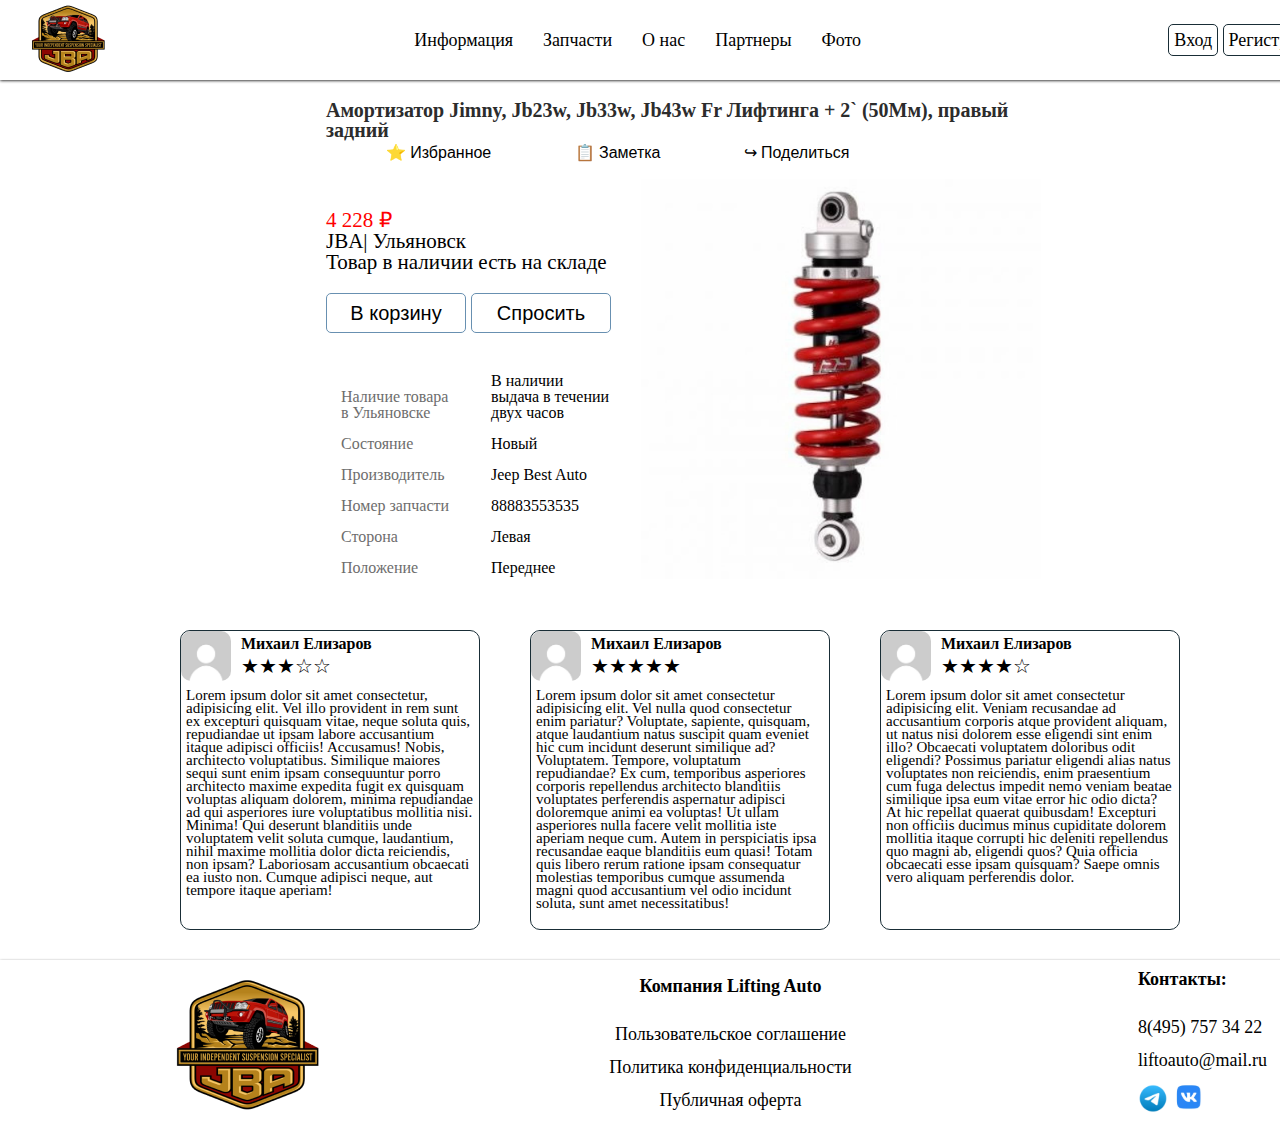
<file: index3.html>
<!DOCTYPE html>
<html lang="en">
<head>
  <meta charset="UTF-8">
  <meta name="viewport" content="width=device-width, initial-scale=1.0">
  <meta http-equiv="X-UA-Compatible" content="ie=edge">
  <title>Запчасти</title>
  <link rel="stylesheet" href="css/reset.css">
  <link rel="stylesheet" href="css/style.css">
</head>
<body>
  <header>
    <div class="container">
      <div class="header__inner">
        <a href="#" class="logo">
          <img src="images/logo.png" alt="Jeep Best Auto">
        </a>
        <ul class="navbar">
          <li class="navbar-item"><a href="indexglav.html" class="navbar-item-link">Информация</a>
          </li>
          <li class="navbar-item"><a href="index.html" class="navbar-item-link">Запчасти</a>
          </li>
          <li class="navbar-item"><a href="indexuslugi.html" class="navbar-item-link">О нас</a>
          </li>
          <li class="navbar-item"><a href="indexpartner.html" class="navbar-item-link">Партнеры</a>
          </li>
          <li class="navbar-item"><a href="indexphoto.html" class="navbar-item-link">Фото</a>
          </li>
        </ul>
        <div class="menu">
          <input type="checkbox" id="burger-checkbox" class="burger-checkbox">
          <label for="burger-checkbox" class="burger"></label>
          <ul class="menu-list">
              <li><a href="indexglav.html" class="menu-item">Информация</a></li>
              <li><a href="index.html" class="menu-item">Запчасти</a></li>
              <li><a href="indexuslugi.html" class="menu-item">О нас</a></li>
              <li><a href="indexpartner.html" class="menu-item">Партнеры</a></li>
              <li><a href="indexphoto.html" class="menu-item">Фото</a></li>
              <li><a href="#" class="menu-item menu-item-none">Вход</a></li>
              <li><a href="#" class="menu-item menu-item-none">Регистрация</a></li>
          </ul>
      </div>
        <ul class="user-input">
          <a href="#" class="user-input__item">Вход</a>
          <a href="#" class="user-input__item">Регистрация</a>
        </ul>
      </div>
    </div>
  </header>

  <main>
    <div class="container__main__index-1">
      <h1>Амортизатор Jimny, Jb23w, Jb33w, Jb43w Fr Лифтинга + 2` (50Мм), правый задний</h1>
      <div class="buttons">
        <button class="buttons__item">⭐ Избранное</button> <button class="buttons__item">📋 Заметка</button> <button class="buttons__item">↪ Поделиться</button>
      </div>
      <div class="cont__image__txt">
        <div class="txt">
          <p class="summ__index">4 228 ₽</p>
          <p>JBA| Ульяновск</p>
          <p>Товар в наличии есть на складе</p>
          <div class="buttons__index-1">
            <button class="buttons__item__index-1">В корзину</button> <button class="buttons__item__index-1">Спросить</button>
          </div>
          <img src="images/amort.jpg" class="img__index-3" width="250px">
          <div class="cont__left_right">
            <div class="left__cont__index-1">
              <p class="left__cont__item left__cont__item__first">Наличие товара<br> в Ульяновске</p>
              <p class="left__cont__item">Состояние</p>
              <p class="left__cont__item">Производитель</p>
              <p class="left__cont__item">Номер запчасти</p>
              <p class="left__cont__item">Сторона</p>
              <p class="left__cont__item">Положение</p>
            </div>
            <div class="right__cont__index-1">
              <p class="right__cont__item right__cont__item__first">В наличии<br> выдача в течении двух часов</p>
              <p class="right__cont__item">Новый</p>
              <p class="right__cont__item">Jeep Best Auto</p>
              <p class="right__cont__item">88883553535</p>
              <p class="right__cont__item">Левая</p>
              <p class="right__cont__item">Переднее</p>
          </div>
          </div>
        </div>
        <div class="image">
          <img class="image_index-3" src="images/amort.jpg">
        </div>
      </div>
    </div>
    <div class="feedback">
      <div class="feedback-card">
        <div class="cont-avatarnamestars">
          <div class="avatar"><img class="avatar-img" src="images/avatar.jpg"></div>
          <div class="cont-namestars">
            <div class="name"><h6>Михаил Елизаров</h6></div>
            <div class="stars"><p class="stars-p">★★★☆☆</p></div>
          </div>
        </div>
        <div class="lorem"><p>Lorem ipsum dolor sit amet consectetur, adipisicing elit. Vel illo provident in rem sunt ex excepturi quisquam vitae, neque soluta quis, repudiandae ut ipsam labore accusantium itaque adipisci officiis! Accusamus!
        Nobis, architecto voluptatibus. Similique maiores sequi sunt enim ipsam consequuntur porro architecto maxime expedita fugit ex quisquam voluptas aliquam dolorem, minima repudiandae ad qui asperiores iure voluptatibus mollitia nisi. Minima!
        Qui deserunt blanditiis unde voluptatem velit soluta cumque, laudantium, nihil maxime mollitia dolor dicta reiciendis, non ipsam? Laboriosam accusantium obcaecati ea iusto non. Cumque adipisci neque, aut tempore itaque aperiam!</p></div>
      </div>
      <div class="feedback-card">
        <div class="cont-avatarnamestars">
          <div class="avatar"><img class="avatar-img" src="images/avatar.jpg"></div>
          <div class="cont-namestars">
            <div class="name"><h6>Михаил Елизаров</h6></div>
            <div class="stars"><p class="stars-p">★★★★★</p></div>
          </div>
        </div>
        <div class="lorem"><p>Lorem ipsum dolor sit amet consectetur adipisicing elit. Vel nulla quod consectetur enim pariatur? Voluptate, sapiente, quisquam, atque laudantium natus suscipit quam eveniet hic cum incidunt deserunt similique ad? Voluptatem.
        Tempore, voluptatum repudiandae? Ex cum, temporibus asperiores corporis repellendus architecto blanditiis voluptates perferendis aspernatur adipisci doloremque animi ea voluptas! Ut ullam asperiores nulla facere velit mollitia iste aperiam neque cum.
        Autem in perspiciatis ipsa recusandae eaque blanditiis eum quasi! Totam quis libero rerum ratione ipsam consequatur molestias temporibus cumque assumenda magni quod accusantium vel odio incidunt soluta, sunt amet necessitatibus!</p></div>
      </div>
      <div class="feedback-card">
        <div class="cont-avatarnamestars">
          <div class="avatar"><img class="avatar-img" src="images/avatar.jpg"></div>
          <div class="cont-namestars">
            <div class="name"><h6>Михаил Елизаров</h6></div>
            <div class="stars"><p class="stars-p">★★★★☆</p></div>
          </div>
        </div>
        <div class="lorem"><p>Lorem ipsum dolor sit amet consectetur adipisicing elit. Veniam recusandae ad accusantium corporis atque provident aliquam, ut natus nisi dolorem esse eligendi sint enim illo? Obcaecati voluptatem doloribus odit eligendi?
        Possimus pariatur eligendi alias natus voluptates non reiciendis, enim praesentium cum fuga delectus impedit nemo veniam beatae similique ipsa eum vitae error hic odio dicta? At hic repellat quaerat quibusdam!
        Excepturi non officiis ducimus minus cupiditate dolorem mollitia itaque corrupti hic deleniti repellendus quo magni ab, eligendi quos? Quia officia obcaecati esse ipsam quisquam? Saepe omnis vero aliquam perferendis dolor.</p></div>
      </div>
    </div>
  </main>

  <footer>
    <div class="container__footer">
      <div class="footer__inner">
          <img class="logo__footer" src="images/logo__footer.png" alt="Jeep Best Auto">
        <ul class="pravbar__footer">
          <li class="prav__item__first">Компания Lifting Auto
          </li>
          <li class="prav__item"><a href="#">Пользовательское соглашение</a>
          </li>
          <li class="prav__item"><a href="#">Политика конфиденциальности</a>
          </li>
          <li class="prav__item"><a href="#">Публичная оферта</a>
          </li> 
        </ul>
        <ul class="user__contact">
          <li class="prav__item__first">Контакты:
          </li>
          <li class="prav__item"><a href="tel:+74957573422">8(495) 757 34 22</a>
          </li>
          <li class="prav__item"><a href="mailto:liftoauto@mail.ru">liftoauto@mail.ru</a>
          </li>
          <li class="prav__item"><a href="#"><img src="images/tg.svg" width="30px"> <img src="images/vk.svg" width="34px"></a>
          </li>
        </ul>
      </div>
    </div>
  </footer>


  <script src="js/main.js"></script>
</body>
</html>
</file>
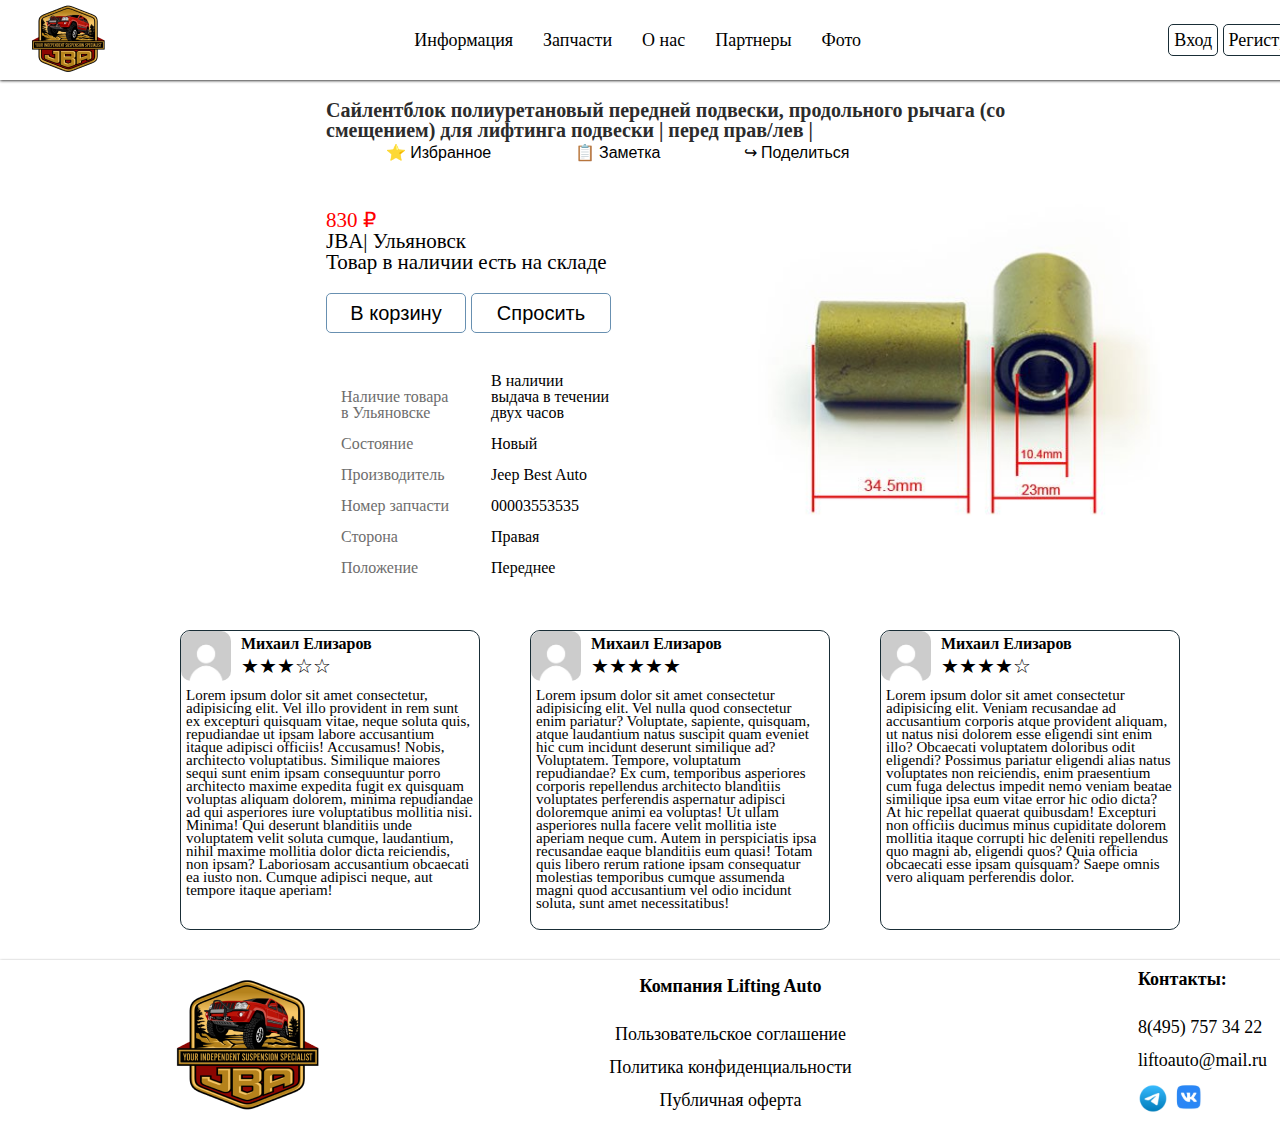
<file: index4.html>
<!DOCTYPE html>
<html lang="en">
<head>
  <meta charset="UTF-8">
  <meta name="viewport" content="width=device-width, initial-scale=1.0">
  <meta http-equiv="X-UA-Compatible" content="ie=edge">
  <title>Запчасти</title>
  <link rel="stylesheet" href="css/reset.css">
  <link rel="stylesheet" href="css/style.css">
</head>
<body>
  <header>
    <div class="container">
      <div class="header__inner">
        <a href="#" class="logo">
          <img src="images/logo.png" alt="Jeep Best Auto">
        </a>
        <ul class="navbar">
          <li class="navbar-item"><a href="indexglav.html" class="navbar-item-link">Информация</a>
          </li>
          <li class="navbar-item"><a href="index.html" class="navbar-item-link">Запчасти</a>
          </li>
          <li class="navbar-item"><a href="indexuslugi.html" class="navbar-item-link">О нас</a>
          </li>
          <li class="navbar-item"><a href="indexpartner.html" class="navbar-item-link">Партнеры</a>
          </li>
          <li class="navbar-item"><a href="indexphoto.html" class="navbar-item-link">Фото</a>
          </li>
        </ul>
        <div class="menu">
          <input type="checkbox" id="burger-checkbox" class="burger-checkbox">
          <label for="burger-checkbox" class="burger"></label>
          <ul class="menu-list">
              <li><a href="indexglav.html" class="menu-item">Информация</a></li>
              <li><a href="index.html" class="menu-item">Запчасти</a></li>
              <li><a href="indexuslugi.html" class="menu-item">О нас</a></li>
              <li><a href="indexpartner.html" class="menu-item">Партнеры</a></li>
              <li><a href="indexphoto.html" class="menu-item">Фото</a></li>
              <li><a href="#" class="menu-item menu-item-none">Вход</a></li>
              <li><a href="#" class="menu-item menu-item-none">Регистрация</a></li>
          </ul>
      </div>
        <ul class="user-input">
          <a href="#" class="user-input__item">Вход</a>
          <a href="#" class="user-input__item">Регистрация</a>
        </ul>
      </div>
    </div>
  </header>

  <main>
    <div class="container__main__index-1">
      <h1>Сайлентблок полиуретановый передней подвески, продольного рычага (со смещением) для лифтинга подвески | перед прав/лев |</h1>
      <div class="buttons">
        <button class="buttons__item">⭐ Избранное</button> <button class="buttons__item">📋 Заметка</button> <button class="buttons__item">↪ Поделиться</button>
      </div>
      <div class="cont__image__txt">
        <div class="txt">
          <p class="summ__index">830 ₽</p>
          <p>JBA| Ульяновск</p>
          <p>Товар в наличии есть на складе</p>
          <div class="buttons__index-1">
            <button class="buttons__item__index-1">В корзину</button> <button class="buttons__item__index-1">Спросить</button>
          </div>
          <img src="images/sailent2.jpg" class="img__index-4" width="250px">
          <div class="cont__left_right">
            <div class="left__cont__index-1">
              <p class="left__cont__item left__cont__item__first">Наличие товара<br> в Ульяновске</p>
              <p class="left__cont__item">Состояние</p>
              <p class="left__cont__item">Производитель</p>
              <p class="left__cont__item">Номер запчасти</p>
              <p class="left__cont__item">Сторона</p>
              <p class="left__cont__item">Положение</p>
            </div>
            <div class="right__cont__index-1">
              <p class="right__cont__item right__cont__item__first">В наличии<br> выдача в течении двух часов</p>
              <p class="right__cont__item">Новый</p>
              <p class="right__cont__item">Jeep Best Auto</p>
              <p class="right__cont__item">00003553535</p>
              <p class="right__cont__item">Правая</p>
              <p class="right__cont__item">Переднее</p>
          </div>
          </div>
        </div>
        <div class="image">
          <img class="image_index-4" src="images/sailent2.jpg">
        </div>
      </div>
    </div>
    <div class="feedback">
      <div class="feedback-card">
        <div class="cont-avatarnamestars">
          <div class="avatar"><img class="avatar-img" src="images/avatar.jpg"></div>
          <div class="cont-namestars">
            <div class="name"><h6>Михаил Елизаров</h6></div>
            <div class="stars"><p class="stars-p">★★★☆☆</p></div>
          </div>
        </div>
        <div class="lorem"><p>Lorem ipsum dolor sit amet consectetur, adipisicing elit. Vel illo provident in rem sunt ex excepturi quisquam vitae, neque soluta quis, repudiandae ut ipsam labore accusantium itaque adipisci officiis! Accusamus!
        Nobis, architecto voluptatibus. Similique maiores sequi sunt enim ipsam consequuntur porro architecto maxime expedita fugit ex quisquam voluptas aliquam dolorem, minima repudiandae ad qui asperiores iure voluptatibus mollitia nisi. Minima!
        Qui deserunt blanditiis unde voluptatem velit soluta cumque, laudantium, nihil maxime mollitia dolor dicta reiciendis, non ipsam? Laboriosam accusantium obcaecati ea iusto non. Cumque adipisci neque, aut tempore itaque aperiam!</p></div>
      </div>
      <div class="feedback-card">
        <div class="cont-avatarnamestars">
          <div class="avatar"><img class="avatar-img" src="images/avatar.jpg"></div>
          <div class="cont-namestars">
            <div class="name"><h6>Михаил Елизаров</h6></div>
            <div class="stars"><p class="stars-p">★★★★★</p></div>
          </div>
        </div>
        <div class="lorem"><p>Lorem ipsum dolor sit amet consectetur adipisicing elit. Vel nulla quod consectetur enim pariatur? Voluptate, sapiente, quisquam, atque laudantium natus suscipit quam eveniet hic cum incidunt deserunt similique ad? Voluptatem.
        Tempore, voluptatum repudiandae? Ex cum, temporibus asperiores corporis repellendus architecto blanditiis voluptates perferendis aspernatur adipisci doloremque animi ea voluptas! Ut ullam asperiores nulla facere velit mollitia iste aperiam neque cum.
        Autem in perspiciatis ipsa recusandae eaque blanditiis eum quasi! Totam quis libero rerum ratione ipsam consequatur molestias temporibus cumque assumenda magni quod accusantium vel odio incidunt soluta, sunt amet necessitatibus!</p></div>
      </div>
      <div class="feedback-card">
        <div class="cont-avatarnamestars">
          <div class="avatar"><img class="avatar-img" src="images/avatar.jpg"></div>
          <div class="cont-namestars">
            <div class="name"><h6>Михаил Елизаров</h6></div>
            <div class="stars"><p class="stars-p">★★★★☆</p></div>
          </div>
        </div>
        <div class="lorem"><p>Lorem ipsum dolor sit amet consectetur adipisicing elit. Veniam recusandae ad accusantium corporis atque provident aliquam, ut natus nisi dolorem esse eligendi sint enim illo? Obcaecati voluptatem doloribus odit eligendi?
        Possimus pariatur eligendi alias natus voluptates non reiciendis, enim praesentium cum fuga delectus impedit nemo veniam beatae similique ipsa eum vitae error hic odio dicta? At hic repellat quaerat quibusdam!
        Excepturi non officiis ducimus minus cupiditate dolorem mollitia itaque corrupti hic deleniti repellendus quo magni ab, eligendi quos? Quia officia obcaecati esse ipsam quisquam? Saepe omnis vero aliquam perferendis dolor.</p></div>
      </div>
    </div>
  </main>

  <footer>
    <div class="container__footer">
      <div class="footer__inner">
          <img class="logo__footer" src="images/logo__footer.png" alt="Jeep Best Auto">
        <ul class="pravbar__footer">
          <li class="prav__item__first">Компания Lifting Auto
          </li>
          <li class="prav__item"><a href="#">Пользовательское соглашение</a>
          </li>
          <li class="prav__item"><a href="#">Политика конфиденциальности</a>
          </li>
          <li class="prav__item"><a href="#">Публичная оферта</a>
          </li> 
        </ul>
        <ul class="user__contact">
          <li class="prav__item__first">Контакты:
          </li>
          <li class="prav__item"><a href="tel:+74957573422">8(495) 757 34 22</a>
          </li>
          <li class="prav__item"><a href="mailto:liftoauto@mail.ru">liftoauto@mail.ru</a>
          </li>
          <li class="prav__item"><a href="#"><img src="images/tg.svg" width="30px"> <img src="images/vk.svg" width="34px"></a>
          </li>
        </ul>
      </div>
    </div>
  </footer>


  <script src="js/main.js"></script>
</body>
</html>
</file>
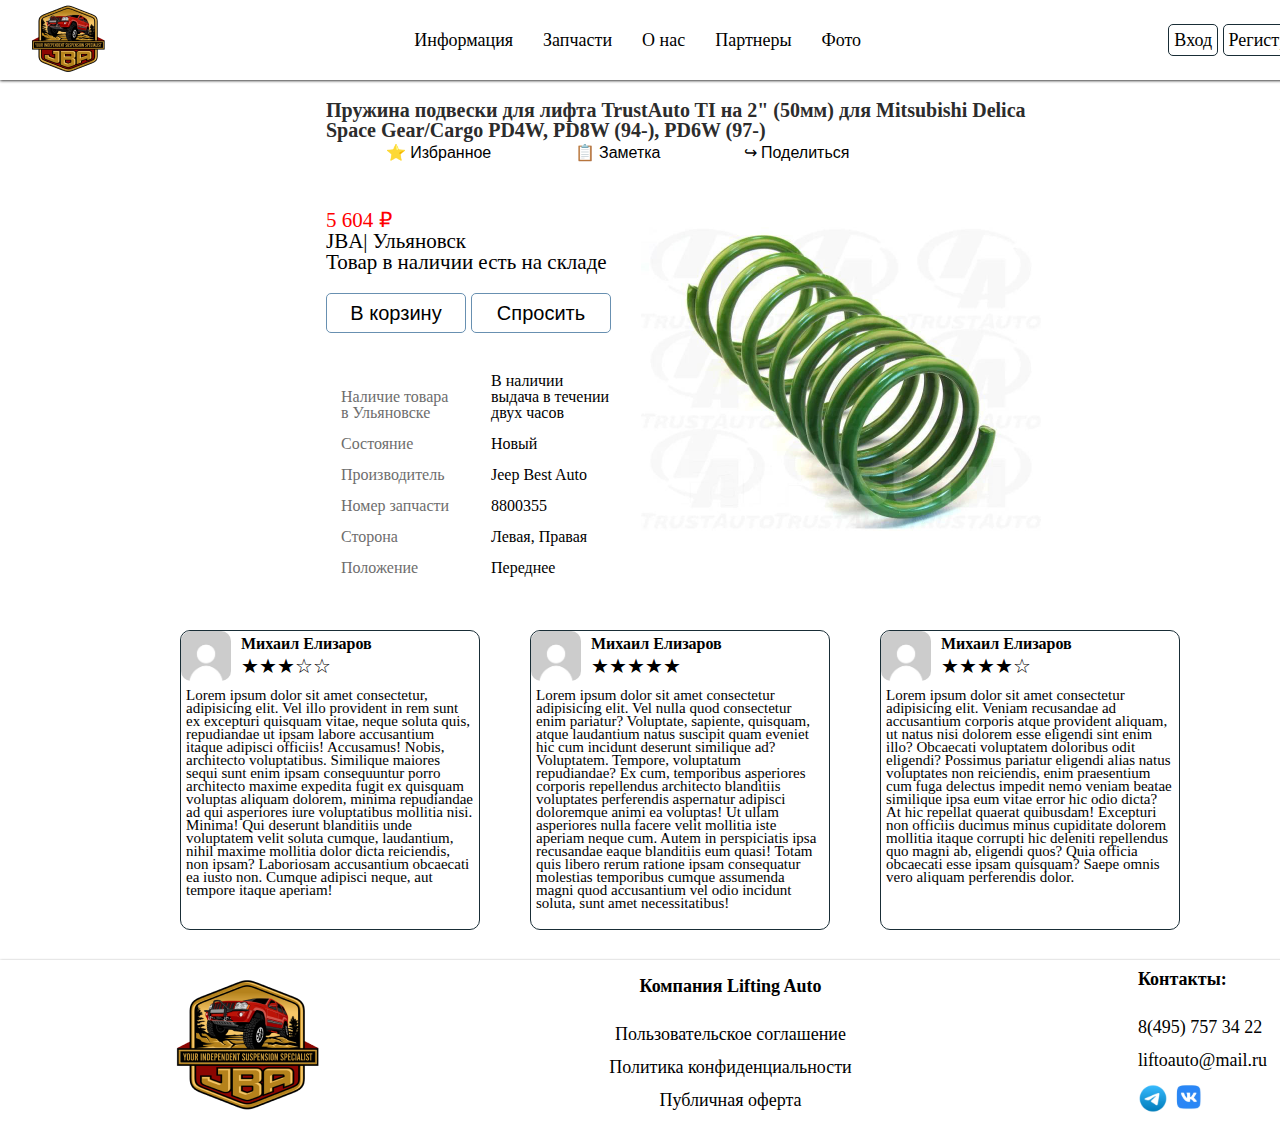
<file: index5.html>
<!DOCTYPE html>
<html lang="en">
<head>
  <meta charset="UTF-8">
  <meta name="viewport" content="width=device-width, initial-scale=1.0">
  <meta http-equiv="X-UA-Compatible" content="ie=edge">
  <title>Запчасти</title>
  <link rel="stylesheet" href="css/reset.css">
  <link rel="stylesheet" href="css/style.css">
</head>
<body>
  <header>
    <div class="container">
      <div class="header__inner">
        <a href="#" class="logo">
          <img src="images/logo.png" alt="Jeep Best Auto">
        </a>
        <ul class="navbar">
          <li class="navbar-item"><a href="indexglav.html" class="navbar-item-link">Информация</a>
          </li>
          <li class="navbar-item"><a href="index.html" class="navbar-item-link">Запчасти</a>
          </li>
          <li class="navbar-item"><a href="indexuslugi.html" class="navbar-item-link">О нас</a>
          </li>
          <li class="navbar-item"><a href="indexpartner.html" class="navbar-item-link">Партнеры</a>
          </li>
          <li class="navbar-item"><a href="indexphoto.html" class="navbar-item-link">Фото</a>
          </li>
        </ul>
        <div class="menu">
          <input type="checkbox" id="burger-checkbox" class="burger-checkbox">
          <label for="burger-checkbox" class="burger"></label>
          <ul class="menu-list">
              <li><a href="indexglav.html" class="menu-item">Информация</a></li>
              <li><a href="index.html" class="menu-item">Запчасти</a></li>
              <li><a href="indexuslugi.html" class="menu-item">О нас</a></li>
              <li><a href="indexpartner.html" class="menu-item">Партнеры</a></li>
              <li><a href="indexphoto.html" class="menu-item">Фото</a></li>
              <li><a href="#" class="menu-item menu-item-none">Вход</a></li>
              <li><a href="#" class="menu-item menu-item-none">Регистрация</a></li>
          </ul>
      </div>
        <ul class="user-input">
          <a href="#" class="user-input__item">Вход</a>
          <a href="#" class="user-input__item">Регистрация</a>
        </ul>
      </div>
    </div>
  </header>

  <main>
    <div class="container__main__index-1">
      <h1>Пружина подвески для лифта TrustAuto TI на 2" (50мм) для Mitsubishi Delica Space Gear/Cargo PD4W, PD8W (94-), PD6W (97-)</h1>
      <div class="buttons">
        <button class="buttons__item">⭐ Избранное</button> <button class="buttons__item">📋 Заметка</button> <button class="buttons__item">↪ Поделиться</button>
      </div>
      <div class="cont__image__txt">
        <div class="txt">
          <p class="summ__index">5 604 ₽</p>
          <p>JBA| Ульяновск</p>
          <p>Товар в наличии есть на складе</p>
          <div class="buttons__index-1">
            <button class="buttons__item__index-1">В корзину</button> <button class="buttons__item__index-1">Спросить</button>
          </div>
          <img src="images/pruzh1.jpg" class="img__index-5" width="250px">
          <div class="cont__left_right">
            <div class="left__cont__index-1">
              <p class="left__cont__item left__cont__item__first">Наличие товара<br> в Ульяновске</p>
              <p class="left__cont__item">Состояние</p>
              <p class="left__cont__item">Производитель</p>
              <p class="left__cont__item">Номер запчасти</p>
              <p class="left__cont__item">Сторона</p>
              <p class="left__cont__item">Положение</p>
            </div>
            <div class="right__cont__index-1">
              <p class="right__cont__item right__cont__item__first">В наличии<br> выдача в течении двух часов</p>
              <p class="right__cont__item">Новый</p>
              <p class="right__cont__item">Jeep Best Auto</p>
              <p class="right__cont__item">8800355</p>
              <p class="right__cont__item">Левая, Правая</p>
              <p class="right__cont__item">Переднее</p>
          </div>
          </div>
        </div>
        <div class="image">
          <img class="image_index-5" src="images/pruzh1.jpg">
        </div>
      </div>
    </div>
    <div class="feedback">
      <div class="feedback-card">
        <div class="cont-avatarnamestars">
          <div class="avatar"><img class="avatar-img" src="images/avatar.jpg"></div>
          <div class="cont-namestars">
            <div class="name"><h6>Михаил Елизаров</h6></div>
            <div class="stars"><p class="stars-p">★★★☆☆</p></div>
          </div>
        </div>
        <div class="lorem"><p>Lorem ipsum dolor sit amet consectetur, adipisicing elit. Vel illo provident in rem sunt ex excepturi quisquam vitae, neque soluta quis, repudiandae ut ipsam labore accusantium itaque adipisci officiis! Accusamus!
        Nobis, architecto voluptatibus. Similique maiores sequi sunt enim ipsam consequuntur porro architecto maxime expedita fugit ex quisquam voluptas aliquam dolorem, minima repudiandae ad qui asperiores iure voluptatibus mollitia nisi. Minima!
        Qui deserunt blanditiis unde voluptatem velit soluta cumque, laudantium, nihil maxime mollitia dolor dicta reiciendis, non ipsam? Laboriosam accusantium obcaecati ea iusto non. Cumque adipisci neque, aut tempore itaque aperiam!</p></div>
      </div>
      <div class="feedback-card">
        <div class="cont-avatarnamestars">
          <div class="avatar"><img class="avatar-img" src="images/avatar.jpg"></div>
          <div class="cont-namestars">
            <div class="name"><h6>Михаил Елизаров</h6></div>
            <div class="stars"><p class="stars-p">★★★★★</p></div>
          </div>
        </div>
        <div class="lorem"><p>Lorem ipsum dolor sit amet consectetur adipisicing elit. Vel nulla quod consectetur enim pariatur? Voluptate, sapiente, quisquam, atque laudantium natus suscipit quam eveniet hic cum incidunt deserunt similique ad? Voluptatem.
        Tempore, voluptatum repudiandae? Ex cum, temporibus asperiores corporis repellendus architecto blanditiis voluptates perferendis aspernatur adipisci doloremque animi ea voluptas! Ut ullam asperiores nulla facere velit mollitia iste aperiam neque cum.
        Autem in perspiciatis ipsa recusandae eaque blanditiis eum quasi! Totam quis libero rerum ratione ipsam consequatur molestias temporibus cumque assumenda magni quod accusantium vel odio incidunt soluta, sunt amet necessitatibus!</p></div>
      </div>
      <div class="feedback-card">
        <div class="cont-avatarnamestars">
          <div class="avatar"><img class="avatar-img" src="images/avatar.jpg"></div>
          <div class="cont-namestars">
            <div class="name"><h6>Михаил Елизаров</h6></div>
            <div class="stars"><p class="stars-p">★★★★☆</p></div>
          </div>
        </div>
        <div class="lorem"><p>Lorem ipsum dolor sit amet consectetur adipisicing elit. Veniam recusandae ad accusantium corporis atque provident aliquam, ut natus nisi dolorem esse eligendi sint enim illo? Obcaecati voluptatem doloribus odit eligendi?
        Possimus pariatur eligendi alias natus voluptates non reiciendis, enim praesentium cum fuga delectus impedit nemo veniam beatae similique ipsa eum vitae error hic odio dicta? At hic repellat quaerat quibusdam!
        Excepturi non officiis ducimus minus cupiditate dolorem mollitia itaque corrupti hic deleniti repellendus quo magni ab, eligendi quos? Quia officia obcaecati esse ipsam quisquam? Saepe omnis vero aliquam perferendis dolor.</p></div>
      </div>
    </div>
  </main>

  <footer>
    <div class="container__footer">
      <div class="footer__inner">
          <img class="logo__footer" src="images/logo__footer.png" alt="Jeep Best Auto">
        <ul class="pravbar__footer">
          <li class="prav__item__first">Компания Lifting Auto
          </li>
          <li class="prav__item"><a href="#">Пользовательское соглашение</a>
          </li>
          <li class="prav__item"><a href="#">Политика конфиденциальности</a>
          </li>
          <li class="prav__item"><a href="#">Публичная оферта</a>
          </li> 
        </ul>
        <ul class="user__contact">
          <li class="prav__item__first">Контакты:
          </li>
          <li class="prav__item"><a href="tel:+74957573422">8(495) 757 34 22</a>
          </li>
          <li class="prav__item"><a href="mailto:liftoauto@mail.ru">liftoauto@mail.ru</a>
          </li>
          <li class="prav__item"><a href="#"><img src="images/tg.svg" width="30px"> <img src="images/vk.svg" width="34px"></a>
          </li>
        </ul>
      </div>
    </div>
  </footer>


  <script src="js/main.js"></script>
</body>
</html>
</file>
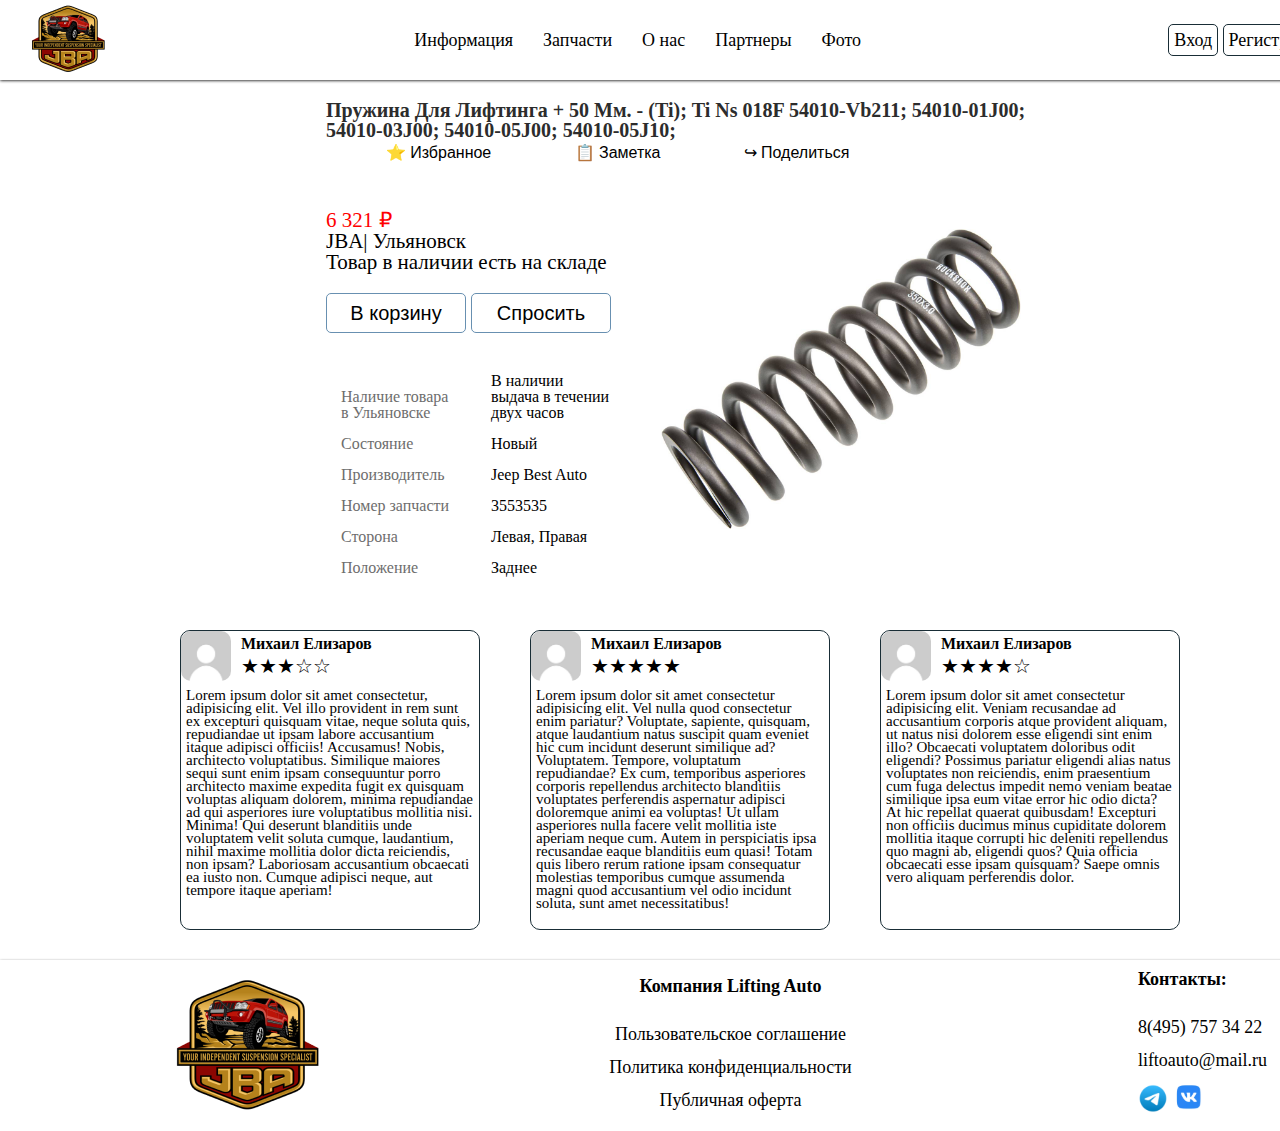
<file: index6.html>
<!DOCTYPE html>
<html lang="en">
<head>
  <meta charset="UTF-8">
  <meta name="viewport" content="width=device-width, initial-scale=1.0">
  <meta http-equiv="X-UA-Compatible" content="ie=edge">
  <title>Запчасти</title>
  <link rel="stylesheet" href="css/reset.css">
  <link rel="stylesheet" href="css/style.css">
</head>
<body>
  <header>
    <div class="container">
      <div class="header__inner">
        <a href="#" class="logo">
          <img src="images/logo.png" alt="Jeep Best Auto">
        </a>
        <ul class="navbar">
          <li class="navbar-item"><a href="indexglav.html" class="navbar-item-link">Информация</a>
          </li>
          <li class="navbar-item"><a href="index.html" class="navbar-item-link">Запчасти</a>
          </li>
          <li class="navbar-item"><a href="indexuslugi.html" class="navbar-item-link">О нас</a>
          </li>
          <li class="navbar-item"><a href="indexpartner.html" class="navbar-item-link">Партнеры</a>
          </li>
          <li class="navbar-item"><a href="indexphoto.html" class="navbar-item-link">Фото</a>
          </li>
        </ul>
        <div class="menu">
          <input type="checkbox" id="burger-checkbox" class="burger-checkbox">
          <label for="burger-checkbox" class="burger"></label>
          <ul class="menu-list">
              <li><a href="indexglav.html" class="menu-item">Информация</a></li>
              <li><a href="index.html" class="menu-item">Запчасти</a></li>
              <li><a href="indexuslugi.html" class="menu-item">О нас</a></li>
              <li><a href="indexpartner.html" class="menu-item">Партнеры</a></li>
              <li><a href="indexphoto.html" class="menu-item">Фото</a></li>
              <li><a href="#" class="menu-item menu-item-none">Вход</a></li>
              <li><a href="#" class="menu-item menu-item-none">Регистрация</a></li>
          </ul>
      </div>
        <ul class="user-input">
          <a href="#" class="user-input__item">Вход</a>
          <a href="#" class="user-input__item">Регистрация</a>
        </ul>
      </div>
    </div>
  </header>

  <main>
    <div class="container__main__index-1">
      <h1>Пружина Для Лифтинга + 50 Мм. - (Ti); Ti Ns 018F 54010-Vb211; 54010-01J00; 54010-03J00; 54010-05J00; 54010-05J10;</h1>
      <div class="buttons">
        <button class="buttons__item">⭐ Избранное</button> <button class="buttons__item">📋 Заметка</button> <button class="buttons__item">↪ Поделиться</button>
      </div>
      <div class="cont__image__txt">
        <div class="txt">
          <p class="summ__index">6 321 ₽</p>
          <p>JBA| Ульяновск</p>
          <p>Товар в наличии есть на складе</p>
          <div class="buttons__index-1">
            <button class="buttons__item__index-1">В корзину</button> <button class="buttons__item__index-1">Спросить</button>
          </div>
          <img src="images/pruzh2.jpg" class="img__index-6" width="250px">
          <div class="cont__left_right">
            <div class="left__cont__index-1">
              <p class="left__cont__item left__cont__item__first">Наличие товара<br> в Ульяновске</p>
              <p class="left__cont__item">Состояние</p>
              <p class="left__cont__item">Производитель</p>
              <p class="left__cont__item">Номер запчасти</p>
              <p class="left__cont__item">Сторона</p>
              <p class="left__cont__item">Положение</p>
            </div>
            <div class="right__cont__index-1">
              <p class="right__cont__item right__cont__item__first">В наличии<br> выдача в течении двух часов</p>
              <p class="right__cont__item">Новый</p>
              <p class="right__cont__item">Jeep Best Auto</p>
              <p class="right__cont__item">3553535</p>
              <p class="right__cont__item">Левая, Правая</p>
              <p class="right__cont__item">Заднее</p>
          </div>
          </div>
        </div>
        <div class="image">
          <img class="image_index-6" src="images/pruzh2.jpg">
        </div>
      </div>
    </div>
    <div class="feedback">
      <div class="feedback-card">
        <div class="cont-avatarnamestars">
          <div class="avatar"><img class="avatar-img" src="images/avatar.jpg"></div>
          <div class="cont-namestars">
            <div class="name"><h6>Михаил Елизаров</h6></div>
            <div class="stars"><p class="stars-p">★★★☆☆</p></div>
          </div>
        </div>
        <div class="lorem"><p>Lorem ipsum dolor sit amet consectetur, adipisicing elit. Vel illo provident in rem sunt ex excepturi quisquam vitae, neque soluta quis, repudiandae ut ipsam labore accusantium itaque adipisci officiis! Accusamus!
        Nobis, architecto voluptatibus. Similique maiores sequi sunt enim ipsam consequuntur porro architecto maxime expedita fugit ex quisquam voluptas aliquam dolorem, minima repudiandae ad qui asperiores iure voluptatibus mollitia nisi. Minima!
        Qui deserunt blanditiis unde voluptatem velit soluta cumque, laudantium, nihil maxime mollitia dolor dicta reiciendis, non ipsam? Laboriosam accusantium obcaecati ea iusto non. Cumque adipisci neque, aut tempore itaque aperiam!</p></div>
      </div>
      <div class="feedback-card">
        <div class="cont-avatarnamestars">
          <div class="avatar"><img class="avatar-img" src="images/avatar.jpg"></div>
          <div class="cont-namestars">
            <div class="name"><h6>Михаил Елизаров</h6></div>
            <div class="stars"><p class="stars-p">★★★★★</p></div>
          </div>
        </div>
        <div class="lorem"><p>Lorem ipsum dolor sit amet consectetur adipisicing elit. Vel nulla quod consectetur enim pariatur? Voluptate, sapiente, quisquam, atque laudantium natus suscipit quam eveniet hic cum incidunt deserunt similique ad? Voluptatem.
        Tempore, voluptatum repudiandae? Ex cum, temporibus asperiores corporis repellendus architecto blanditiis voluptates perferendis aspernatur adipisci doloremque animi ea voluptas! Ut ullam asperiores nulla facere velit mollitia iste aperiam neque cum.
        Autem in perspiciatis ipsa recusandae eaque blanditiis eum quasi! Totam quis libero rerum ratione ipsam consequatur molestias temporibus cumque assumenda magni quod accusantium vel odio incidunt soluta, sunt amet necessitatibus!</p></div>
      </div>
      <div class="feedback-card">
        <div class="cont-avatarnamestars">
          <div class="avatar"><img class="avatar-img" src="images/avatar.jpg"></div>
          <div class="cont-namestars">
            <div class="name"><h6>Михаил Елизаров</h6></div>
            <div class="stars"><p class="stars-p">★★★★☆</p></div>
          </div>
        </div>
        <div class="lorem"><p>Lorem ipsum dolor sit amet consectetur adipisicing elit. Veniam recusandae ad accusantium corporis atque provident aliquam, ut natus nisi dolorem esse eligendi sint enim illo? Obcaecati voluptatem doloribus odit eligendi?
        Possimus pariatur eligendi alias natus voluptates non reiciendis, enim praesentium cum fuga delectus impedit nemo veniam beatae similique ipsa eum vitae error hic odio dicta? At hic repellat quaerat quibusdam!
        Excepturi non officiis ducimus minus cupiditate dolorem mollitia itaque corrupti hic deleniti repellendus quo magni ab, eligendi quos? Quia officia obcaecati esse ipsam quisquam? Saepe omnis vero aliquam perferendis dolor.</p></div>
      </div>
    </div>
  </main>

  <footer>
    <div class="container__footer">
      <div class="footer__inner">
          <img class="logo__footer" src="images/logo__footer.png" alt="Jeep Best Auto">
        <ul class="pravbar__footer">
          <li class="prav__item__first">Компания Lifting Auto
          </li>
          <li class="prav__item"><a href="#">Пользовательское соглашение</a>
          </li>
          <li class="prav__item"><a href="#">Политика конфиденциальности</a>
          </li>
          <li class="prav__item"><a href="#">Публичная оферта</a>
          </li> 
        </ul>
        <ul class="user__contact">
          <li class="prav__item__first">Контакты:
          </li>
          <li class="prav__item"><a href="tel:+74957573422">8(495) 757 34 22</a>
          </li>
          <li class="prav__item"><a href="mailto:liftoauto@mail.ru">liftoauto@mail.ru</a>
          </li>
          <li class="prav__item"><a href="#"><img src="images/tg.svg" width="30px"> <img src="images/vk.svg" width="34px"></a>
          </li>
        </ul>
      </div>
    </div>
  </footer>


  <script src="js/main.js"></script>
</body>
</html>
</file>
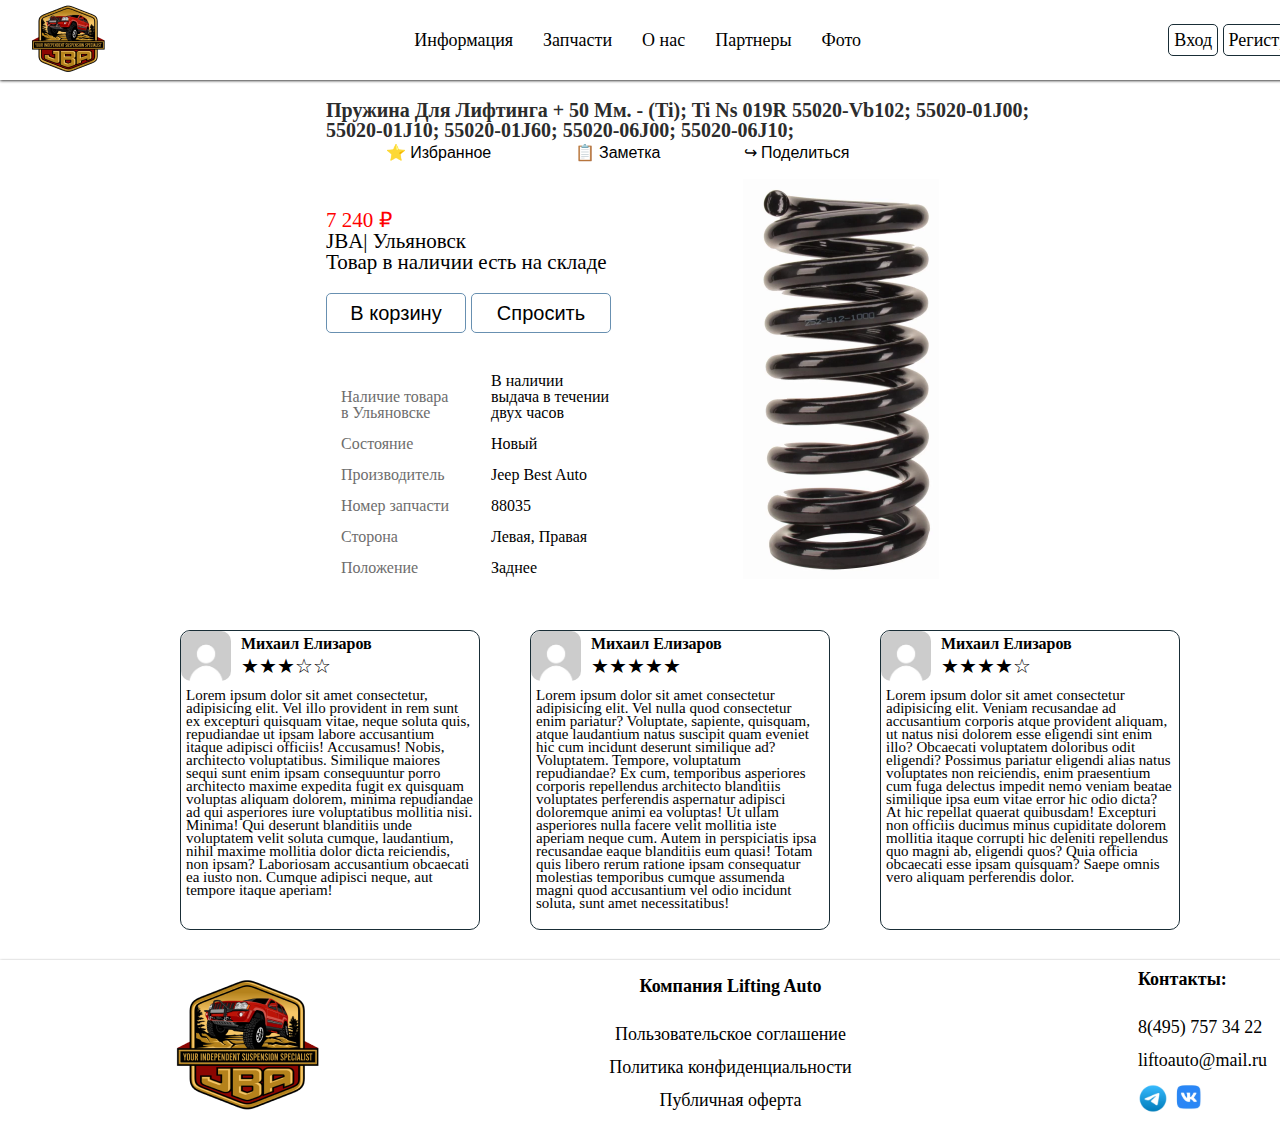
<file: index7.html>
<!DOCTYPE html>
<html lang="en">
<head>
  <meta charset="UTF-8">
  <meta name="viewport" content="width=device-width, initial-scale=1.0">
  <meta http-equiv="X-UA-Compatible" content="ie=edge">
  <title>Запчасти</title>
  <link rel="stylesheet" href="css/reset.css">
  <link rel="stylesheet" href="css/style.css">
</head>
<body>
  <header>
    <div class="container">
      <div class="header__inner">
        <a href="#" class="logo">
          <img src="images/logo.png" alt="Jeep Best Auto">
        </a>
        <ul class="navbar">
          <li class="navbar-item"><a href="indexglav.html" class="navbar-item-link">Информация</a>
          </li>
          <li class="navbar-item"><a href="index.html" class="navbar-item-link">Запчасти</a>
          </li>
          <li class="navbar-item"><a href="indexuslugi.html" class="navbar-item-link">О нас</a>
          </li>
          <li class="navbar-item"><a href="indexpartner.html" class="navbar-item-link">Партнеры</a>
          </li>
          <li class="navbar-item"><a href="indexphoto.html" class="navbar-item-link">Фото</a>
          </li>
        </ul>
        <div class="menu">
          <input type="checkbox" id="burger-checkbox" class="burger-checkbox">
          <label for="burger-checkbox" class="burger"></label>
          <ul class="menu-list">
              <li><a href="indexglav.html" class="menu-item">Информация</a></li>
              <li><a href="index.html" class="menu-item">Запчасти</a></li>
              <li><a href="indexuslugi.html" class="menu-item">О нас</a></li>
              <li><a href="indexpartner.html" class="menu-item">Партнеры</a></li>
              <li><a href="indexphoto.html" class="menu-item">Фото</a></li>
              <li><a href="#" class="menu-item menu-item-none">Вход</a></li>
              <li><a href="#" class="menu-item menu-item-none">Регистрация</a></li>
          </ul>
      </div>
        <ul class="user-input">
          <a href="#" class="user-input__item">Вход</a>
          <a href="#" class="user-input__item">Регистрация</a>
        </ul>
      </div>
    </div>
  </header>

  <main>
    <div class="container__main__index-1">
      <h1>Пружина Для Лифтинга + 50 Мм. - (Ti); Ti Ns 019R 55020-Vb102; 55020-01J00; 55020-01J10; 55020-01J60; 55020-06J00; 55020-06J10;</h1>
      <div class="buttons">
        <button class="buttons__item">⭐ Избранное</button> <button class="buttons__item">📋 Заметка</button> <button class="buttons__item">↪ Поделиться</button>
      </div>
      <div class="cont__image__txt">
        <div class="txt">
          <p class="summ__index">7 240 ₽</p>
          <p>JBA| Ульяновск</p>
          <p>Товар в наличии есть на складе</p>
          <div class="buttons__index-1">
            <button class="buttons__item__index-1">В корзину</button> <button class="buttons__item__index-1">Спросить</button>
          </div>
          <img src="images/pruzh3.webp" class="img__index-7" width="250px">
          <div class="cont__left_right">
            <div class="left__cont__index-1">
              <p class="left__cont__item left__cont__item__first">Наличие товара<br> в Ульяновске</p>
              <p class="left__cont__item">Состояние</p>
              <p class="left__cont__item">Производитель</p>
              <p class="left__cont__item">Номер запчасти</p>
              <p class="left__cont__item">Сторона</p>
              <p class="left__cont__item">Положение</p>
            </div>
            <div class="right__cont__index-1">
              <p class="right__cont__item right__cont__item__first">В наличии<br> выдача в течении двух часов</p>
              <p class="right__cont__item">Новый</p>
              <p class="right__cont__item">Jeep Best Auto</p>
              <p class="right__cont__item">88035</p>
              <p class="right__cont__item">Левая, Правая</p>
              <p class="right__cont__item">Заднее</p>
          </div>
          </div>
        </div>
        <div class="image">
          <img class="image_index-7" src="images/pruzh3.webp">
        </div>
      </div>
    </div>
    <div class="feedback">
      <div class="feedback-card">
        <div class="cont-avatarnamestars">
          <div class="avatar"><img class="avatar-img" src="images/avatar.jpg"></div>
          <div class="cont-namestars">
            <div class="name"><h6>Михаил Елизаров</h6></div>
            <div class="stars"><p class="stars-p">★★★☆☆</p></div>
          </div>
        </div>
        <div class="lorem"><p>Lorem ipsum dolor sit amet consectetur, adipisicing elit. Vel illo provident in rem sunt ex excepturi quisquam vitae, neque soluta quis, repudiandae ut ipsam labore accusantium itaque adipisci officiis! Accusamus!
        Nobis, architecto voluptatibus. Similique maiores sequi sunt enim ipsam consequuntur porro architecto maxime expedita fugit ex quisquam voluptas aliquam dolorem, minima repudiandae ad qui asperiores iure voluptatibus mollitia nisi. Minima!
        Qui deserunt blanditiis unde voluptatem velit soluta cumque, laudantium, nihil maxime mollitia dolor dicta reiciendis, non ipsam? Laboriosam accusantium obcaecati ea iusto non. Cumque adipisci neque, aut tempore itaque aperiam!</p></div>
      </div>
      <div class="feedback-card">
        <div class="cont-avatarnamestars">
          <div class="avatar"><img class="avatar-img" src="images/avatar.jpg"></div>
          <div class="cont-namestars">
            <div class="name"><h6>Михаил Елизаров</h6></div>
            <div class="stars"><p class="stars-p">★★★★★</p></div>
          </div>
        </div>
        <div class="lorem"><p>Lorem ipsum dolor sit amet consectetur adipisicing elit. Vel nulla quod consectetur enim pariatur? Voluptate, sapiente, quisquam, atque laudantium natus suscipit quam eveniet hic cum incidunt deserunt similique ad? Voluptatem.
        Tempore, voluptatum repudiandae? Ex cum, temporibus asperiores corporis repellendus architecto blanditiis voluptates perferendis aspernatur adipisci doloremque animi ea voluptas! Ut ullam asperiores nulla facere velit mollitia iste aperiam neque cum.
        Autem in perspiciatis ipsa recusandae eaque blanditiis eum quasi! Totam quis libero rerum ratione ipsam consequatur molestias temporibus cumque assumenda magni quod accusantium vel odio incidunt soluta, sunt amet necessitatibus!</p></div>
      </div>
      <div class="feedback-card">
        <div class="cont-avatarnamestars">
          <div class="avatar"><img class="avatar-img" src="images/avatar.jpg"></div>
          <div class="cont-namestars">
            <div class="name"><h6>Михаил Елизаров</h6></div>
            <div class="stars"><p class="stars-p">★★★★☆</p></div>
          </div>
        </div>
        <div class="lorem"><p>Lorem ipsum dolor sit amet consectetur adipisicing elit. Veniam recusandae ad accusantium corporis atque provident aliquam, ut natus nisi dolorem esse eligendi sint enim illo? Obcaecati voluptatem doloribus odit eligendi?
        Possimus pariatur eligendi alias natus voluptates non reiciendis, enim praesentium cum fuga delectus impedit nemo veniam beatae similique ipsa eum vitae error hic odio dicta? At hic repellat quaerat quibusdam!
        Excepturi non officiis ducimus minus cupiditate dolorem mollitia itaque corrupti hic deleniti repellendus quo magni ab, eligendi quos? Quia officia obcaecati esse ipsam quisquam? Saepe omnis vero aliquam perferendis dolor.</p></div>
      </div>
    </div>
  </main>

  <footer>
    <div class="container__footer">
      <div class="footer__inner">
          <img class="logo__footer" src="images/logo__footer.png" alt="Jeep Best Auto">
        <ul class="pravbar__footer">
          <li class="prav__item__first">Компания Lifting Auto
          </li>
          <li class="prav__item"><a href="#">Пользовательское соглашение</a>
          </li>
          <li class="prav__item"><a href="#">Политика конфиденциальности</a>
          </li>
          <li class="prav__item"><a href="#">Публичная оферта</a>
          </li> 
        </ul>
        <ul class="user__contact">
          <li class="prav__item__first">Контакты:
          </li>
          <li class="prav__item"><a href="tel:+74957573422">8(495) 757 34 22</a>
          </li>
          <li class="prav__item"><a href="mailto:liftoauto@mail.ru">liftoauto@mail.ru</a>
          </li>
          <li class="prav__item"><a href="#"><img src="images/tg.svg" width="30px"> <img src="images/vk.svg" width="34px"></a>
          </li>
        </ul>
      </div>
    </div>
  </footer>


  <script src="js/main.js"></script>
</body>
</html>
</file>
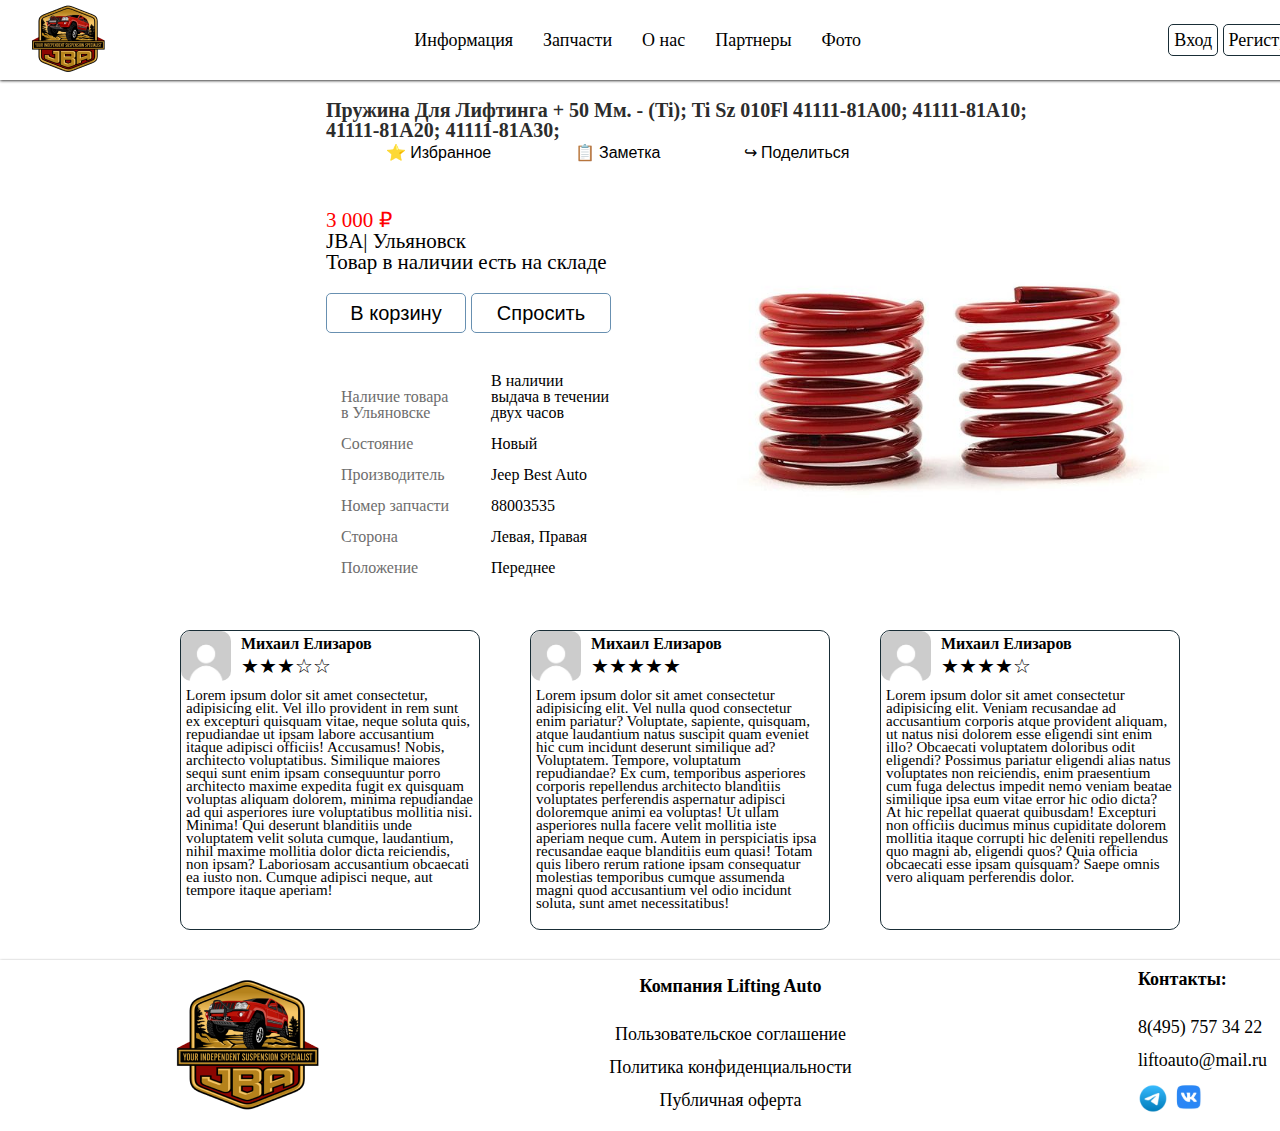
<file: index8.html>
<!DOCTYPE html>
<html lang="en">
<head>
  <meta charset="UTF-8">
  <meta name="viewport" content="width=device-width, initial-scale=1.0">
  <meta http-equiv="X-UA-Compatible" content="ie=edge">
  <title>Запчасти</title>
  <link rel="stylesheet" href="css/reset.css">
  <link rel="stylesheet" href="css/style.css">
</head>
<body>
  <header>
    <div class="container">
      <div class="header__inner">
        <a href="#" class="logo">
          <img src="images/logo.png" alt="Jeep Best Auto">
        </a>
        <ul class="navbar">
          <li class="navbar-item"><a href="indexglav.html" class="navbar-item-link">Информация</a>
          </li>
          <li class="navbar-item"><a href="index.html" class="navbar-item-link">Запчасти</a>
          </li>
          <li class="navbar-item"><a href="indexuslugi.html" class="navbar-item-link">О нас</a>
          </li>
          <li class="navbar-item"><a href="indexpartner.html" class="navbar-item-link">Партнеры</a>
          </li>
          <li class="navbar-item"><a href="indexphoto.html" class="navbar-item-link">Фото</a>
          </li>
        </ul>
        <div class="menu">
          <input type="checkbox" id="burger-checkbox" class="burger-checkbox">
          <label for="burger-checkbox" class="burger"></label>
          <ul class="menu-list">
              <li><a href="indexglav.html" class="menu-item">Информация</a></li>
              <li><a href="index.html" class="menu-item">Запчасти</a></li>
              <li><a href="indexuslugi.html" class="menu-item">О нас</a></li>
              <li><a href="indexpartner.html" class="menu-item">Партнеры</a></li>
              <li><a href="indexphoto.html" class="menu-item">Фото</a></li>
              <li><a href="#" class="menu-item menu-item-none">Вход</a></li>
              <li><a href="#" class="menu-item menu-item-none">Регистрация</a></li>
          </ul>
      </div>
        <ul class="user-input">
          <a href="#" class="user-input__item">Вход</a>
          <a href="#" class="user-input__item">Регистрация</a>
        </ul>
      </div>
    </div>
  </header>

  <main>
    <div class="container__main__index-1">
      <h1>Пружина Для Лифтинга + 50 Мм. - (Ti); Ti Sz 010Fl 41111-81A00; 41111-81A10; 41111-81A20; 41111-81A30;</h1>
      <div class="buttons">
        <button class="buttons__item">⭐ Избранное</button> <button class="buttons__item">📋 Заметка</button> <button class="buttons__item">↪ Поделиться</button>
      </div>
      <div class="cont__image__txt">
        <div class="txt">
          <p class="summ__index">3 000 ₽</p>
          <p>JBA| Ульяновск</p>
          <p>Товар в наличии есть на складе</p>
          <div class="buttons__index-1">
            <button class="buttons__item__index-1">В корзину</button> <button class="buttons__item__index-1">Спросить</button>
          </div>
          <img src="images/pruzh4.jpg" class="img__index-8" width="250px">
          <div class="cont__left_right">
            <div class="left__cont__index-1">
              <p class="left__cont__item left__cont__item__first">Наличие товара<br> в Ульяновске</p>
              <p class="left__cont__item">Состояние</p>
              <p class="left__cont__item">Производитель</p>
              <p class="left__cont__item">Номер запчасти</p>
              <p class="left__cont__item">Сторона</p>
              <p class="left__cont__item">Положение</p>
            </div>
            <div class="right__cont__index-1">
              <p class="right__cont__item right__cont__item__first">В наличии<br> выдача в течении двух часов</p>
              <p class="right__cont__item">Новый</p>
              <p class="right__cont__item">Jeep Best Auto</p>
              <p class="right__cont__item">88003535</p>
              <p class="right__cont__item">Левая, Правая</p>
              <p class="right__cont__item">Переднее</p>
          </div>
          </div>
        </div>
        <div class="image">
          <img class="image_index-8" src="images/pruzh4.jpg">
        </div>
      </div>
    </div>
    <div class="feedback">
      <div class="feedback-card">
        <div class="cont-avatarnamestars">
          <div class="avatar"><img class="avatar-img" src="images/avatar.jpg"></div>
          <div class="cont-namestars">
            <div class="name"><h6>Михаил Елизаров</h6></div>
            <div class="stars"><p class="stars-p">★★★☆☆</p></div>
          </div>
        </div>
        <div class="lorem"><p>Lorem ipsum dolor sit amet consectetur, adipisicing elit. Vel illo provident in rem sunt ex excepturi quisquam vitae, neque soluta quis, repudiandae ut ipsam labore accusantium itaque adipisci officiis! Accusamus!
        Nobis, architecto voluptatibus. Similique maiores sequi sunt enim ipsam consequuntur porro architecto maxime expedita fugit ex quisquam voluptas aliquam dolorem, minima repudiandae ad qui asperiores iure voluptatibus mollitia nisi. Minima!
        Qui deserunt blanditiis unde voluptatem velit soluta cumque, laudantium, nihil maxime mollitia dolor dicta reiciendis, non ipsam? Laboriosam accusantium obcaecati ea iusto non. Cumque adipisci neque, aut tempore itaque aperiam!</p></div>
      </div>
      <div class="feedback-card">
        <div class="cont-avatarnamestars">
          <div class="avatar"><img class="avatar-img" src="images/avatar.jpg"></div>
          <div class="cont-namestars">
            <div class="name"><h6>Михаил Елизаров</h6></div>
            <div class="stars"><p class="stars-p">★★★★★</p></div>
          </div>
        </div>
        <div class="lorem"><p>Lorem ipsum dolor sit amet consectetur adipisicing elit. Vel nulla quod consectetur enim pariatur? Voluptate, sapiente, quisquam, atque laudantium natus suscipit quam eveniet hic cum incidunt deserunt similique ad? Voluptatem.
        Tempore, voluptatum repudiandae? Ex cum, temporibus asperiores corporis repellendus architecto blanditiis voluptates perferendis aspernatur adipisci doloremque animi ea voluptas! Ut ullam asperiores nulla facere velit mollitia iste aperiam neque cum.
        Autem in perspiciatis ipsa recusandae eaque blanditiis eum quasi! Totam quis libero rerum ratione ipsam consequatur molestias temporibus cumque assumenda magni quod accusantium vel odio incidunt soluta, sunt amet necessitatibus!</p></div>
      </div>
      <div class="feedback-card">
        <div class="cont-avatarnamestars">
          <div class="avatar"><img class="avatar-img" src="images/avatar.jpg"></div>
          <div class="cont-namestars">
            <div class="name"><h6>Михаил Елизаров</h6></div>
            <div class="stars"><p class="stars-p">★★★★☆</p></div>
          </div>
        </div>
        <div class="lorem"><p>Lorem ipsum dolor sit amet consectetur adipisicing elit. Veniam recusandae ad accusantium corporis atque provident aliquam, ut natus nisi dolorem esse eligendi sint enim illo? Obcaecati voluptatem doloribus odit eligendi?
        Possimus pariatur eligendi alias natus voluptates non reiciendis, enim praesentium cum fuga delectus impedit nemo veniam beatae similique ipsa eum vitae error hic odio dicta? At hic repellat quaerat quibusdam!
        Excepturi non officiis ducimus minus cupiditate dolorem mollitia itaque corrupti hic deleniti repellendus quo magni ab, eligendi quos? Quia officia obcaecati esse ipsam quisquam? Saepe omnis vero aliquam perferendis dolor.</p></div>
      </div>
    </div>
  </main>

  <footer>
    <div class="container__footer">
      <div class="footer__inner">
          <img class="logo__footer" src="images/logo__footer.png" alt="Jeep Best Auto">
        <ul class="pravbar__footer">
          <li class="prav__item__first">Компания Lifting Auto
          </li>
          <li class="prav__item"><a href="#">Пользовательское соглашение</a>
          </li>
          <li class="prav__item"><a href="#">Политика конфиденциальности</a>
          </li>
          <li class="prav__item"><a href="#">Публичная оферта</a>
          </li> 
        </ul>
        <ul class="user__contact">
          <li class="prav__item__first">Контакты:
          </li>
          <li class="prav__item"><a href="tel:+74957573422">8(495) 757 34 22</a>
          </li>
          <li class="prav__item"><a href="mailto:liftoauto@mail.ru">liftoauto@mail.ru</a>
          </li>
          <li class="prav__item"><a href="#"><img src="images/tg.svg" width="30px"> <img src="images/vk.svg" width="34px"></a>
          </li>
        </ul>
      </div>
    </div>
  </footer>


  <script src="js/main.js"></script>
</body>
</html>
</file>
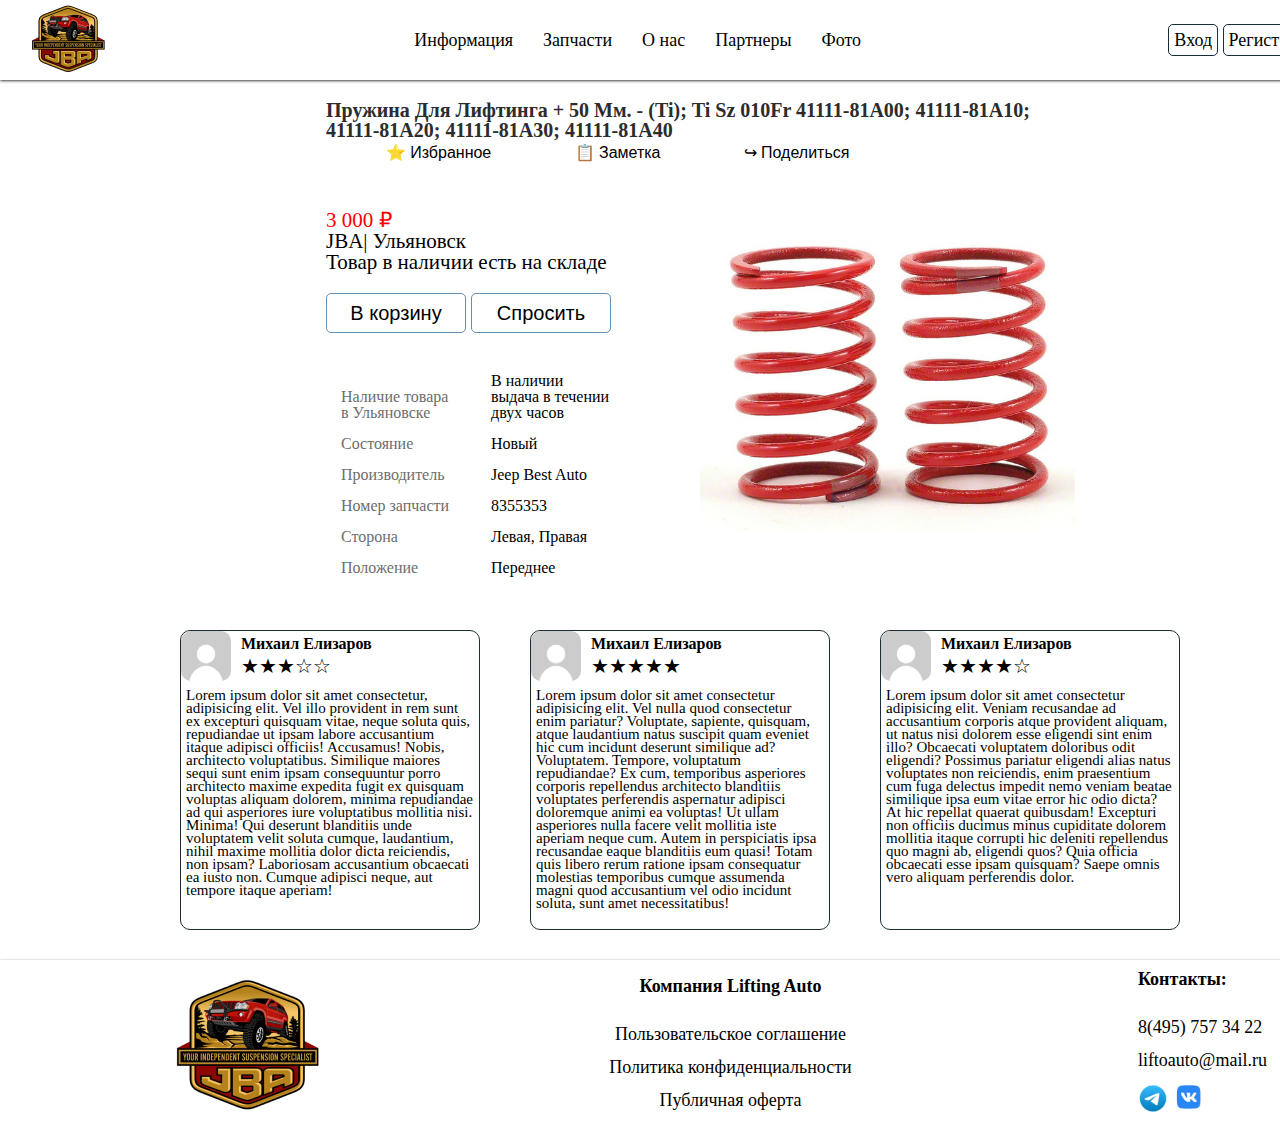
<file: index9.html>
<!DOCTYPE html>
<html lang="en">
<head>
  <meta charset="UTF-8">
  <meta name="viewport" content="width=device-width, initial-scale=1.0">
  <meta http-equiv="X-UA-Compatible" content="ie=edge">
  <title>Запчасти</title>
  <link rel="stylesheet" href="css/reset.css">
  <link rel="stylesheet" href="css/style.css">
</head>
<body>
  <header>
    <div class="container">
      <div class="header__inner">
        <a href="#" class="logo">
          <img src="images/logo.png" alt="Jeep Best Auto">
        </a>
        <ul class="navbar">
          <li class="navbar-item"><a href="indexglav.html" class="navbar-item-link">Информация</a>
          </li>
          <li class="navbar-item"><a href="index.html" class="navbar-item-link">Запчасти</a>
          </li>
          <li class="navbar-item"><a href="indexuslugi.html" class="navbar-item-link">О нас</a>
          </li>
          <li class="navbar-item"><a href="indexpartner.html" class="navbar-item-link">Партнеры</a>
          </li>
          <li class="navbar-item"><a href="indexphoto.html" class="navbar-item-link">Фото</a>
          </li>
        </ul>
        <div class="menu">
          <input type="checkbox" id="burger-checkbox" class="burger-checkbox">
          <label for="burger-checkbox" class="burger"></label>
          <ul class="menu-list">
              <li><a href="indexglav.html" class="menu-item">Информация</a></li>
              <li><a href="index.html" class="menu-item">Запчасти</a></li>
              <li><a href="indexuslugi.html" class="menu-item">О нас</a></li>
              <li><a href="indexpartner.html" class="menu-item">Партнеры</a></li>
              <li><a href="indexphoto.html" class="menu-item">Фото</a></li>
              <li><a href="#" class="menu-item menu-item-none">Вход</a></li>
              <li><a href="#" class="menu-item menu-item-none">Регистрация</a></li>
          </ul>
      </div>
        <ul class="user-input">
          <a href="#" class="user-input__item">Вход</a>
          <a href="#" class="user-input__item">Регистрация</a>
        </ul>
      </div>
    </div>
  </header>

  <main>
    <div class="container__main__index-1">
      <h1>Пружина Для Лифтинга + 50 Мм. - (Ti); Ti Sz 010Fr 41111-81A00; 41111-81A10; 41111-81A20; 41111-81A30; 41111-81A40</h1>
      <div class="buttons">
        <button class="buttons__item">⭐ Избранное</button> <button class="buttons__item">📋 Заметка</button> <button class="buttons__item">↪ Поделиться</button>
      </div>
      <div class="cont__image__txt">
        <div class="txt">
          <p class="summ__index">3 000 ₽</p>
          <p>JBA| Ульяновск</p>
          <p>Товар в наличии есть на складе</p>
          <div class="buttons__index-1">
            <button class="buttons__item__index-1">В корзину</button> <button class="buttons__item__index-1">Спросить</button>
          </div>
          <img src="images/pruzh5.jpg" class="img__index-9" width="250px">
          <div class="cont__left_right">
            <div class="left__cont__index-1">
              <p class="left__cont__item left__cont__item__first">Наличие товара<br> в Ульяновске</p>
              <p class="left__cont__item">Состояние</p>
              <p class="left__cont__item">Производитель</p>
              <p class="left__cont__item">Номер запчасти</p>
              <p class="left__cont__item">Сторона</p>
              <p class="left__cont__item">Положение</p>
            </div>
            <div class="right__cont__index-1">
              <p class="right__cont__item right__cont__item__first">В наличии<br> выдача в течении двух часов</p>
              <p class="right__cont__item">Новый</p>
              <p class="right__cont__item">Jeep Best Auto</p>
              <p class="right__cont__item">8355353</p>
              <p class="right__cont__item">Левая, Правая</p>
              <p class="right__cont__item">Переднее</p>
          </div>
          </div>
        </div>
        <div class="image">
          <img class="image_index-9" src="images/pruzh5.jpg">
        </div>
      </div>
    </div>
    <div class="feedback">
      <div class="feedback-card">
        <div class="cont-avatarnamestars">
          <div class="avatar"><img class="avatar-img" src="images/avatar.jpg"></div>
          <div class="cont-namestars">
            <div class="name"><h6>Михаил Елизаров</h6></div>
            <div class="stars"><p class="stars-p">★★★☆☆</p></div>
          </div>
        </div>
        <div class="lorem"><p>Lorem ipsum dolor sit amet consectetur, adipisicing elit. Vel illo provident in rem sunt ex excepturi quisquam vitae, neque soluta quis, repudiandae ut ipsam labore accusantium itaque adipisci officiis! Accusamus!
        Nobis, architecto voluptatibus. Similique maiores sequi sunt enim ipsam consequuntur porro architecto maxime expedita fugit ex quisquam voluptas aliquam dolorem, minima repudiandae ad qui asperiores iure voluptatibus mollitia nisi. Minima!
        Qui deserunt blanditiis unde voluptatem velit soluta cumque, laudantium, nihil maxime mollitia dolor dicta reiciendis, non ipsam? Laboriosam accusantium obcaecati ea iusto non. Cumque adipisci neque, aut tempore itaque aperiam!</p></div>
      </div>
      <div class="feedback-card">
        <div class="cont-avatarnamestars">
          <div class="avatar"><img class="avatar-img" src="images/avatar.jpg"></div>
          <div class="cont-namestars">
            <div class="name"><h6>Михаил Елизаров</h6></div>
            <div class="stars"><p class="stars-p">★★★★★</p></div>
          </div>
        </div>
        <div class="lorem"><p>Lorem ipsum dolor sit amet consectetur adipisicing elit. Vel nulla quod consectetur enim pariatur? Voluptate, sapiente, quisquam, atque laudantium natus suscipit quam eveniet hic cum incidunt deserunt similique ad? Voluptatem.
        Tempore, voluptatum repudiandae? Ex cum, temporibus asperiores corporis repellendus architecto blanditiis voluptates perferendis aspernatur adipisci doloremque animi ea voluptas! Ut ullam asperiores nulla facere velit mollitia iste aperiam neque cum.
        Autem in perspiciatis ipsa recusandae eaque blanditiis eum quasi! Totam quis libero rerum ratione ipsam consequatur molestias temporibus cumque assumenda magni quod accusantium vel odio incidunt soluta, sunt amet necessitatibus!</p></div>
      </div>
      <div class="feedback-card">
        <div class="cont-avatarnamestars">
          <div class="avatar"><img class="avatar-img" src="images/avatar.jpg"></div>
          <div class="cont-namestars">
            <div class="name"><h6>Михаил Елизаров</h6></div>
            <div class="stars"><p class="stars-p">★★★★☆</p></div>
          </div>
        </div>
        <div class="lorem"><p>Lorem ipsum dolor sit amet consectetur adipisicing elit. Veniam recusandae ad accusantium corporis atque provident aliquam, ut natus nisi dolorem esse eligendi sint enim illo? Obcaecati voluptatem doloribus odit eligendi?
        Possimus pariatur eligendi alias natus voluptates non reiciendis, enim praesentium cum fuga delectus impedit nemo veniam beatae similique ipsa eum vitae error hic odio dicta? At hic repellat quaerat quibusdam!
        Excepturi non officiis ducimus minus cupiditate dolorem mollitia itaque corrupti hic deleniti repellendus quo magni ab, eligendi quos? Quia officia obcaecati esse ipsam quisquam? Saepe omnis vero aliquam perferendis dolor.</p></div>
      </div>
    </div>
  </main>

  <footer>
    <div class="container__footer">
      <div class="footer__inner">
          <img class="logo__footer" src="images/logo__footer.png" alt="Jeep Best Auto">
        <ul class="pravbar__footer">
          <li class="prav__item__first">Компания Lifting Auto
          </li>
          <li class="prav__item"><a href="#">Пользовательское соглашение</a>
          </li>
          <li class="prav__item"><a href="#">Политика конфиденциальности</a>
          </li>
          <li class="prav__item"><a href="#">Публичная оферта</a>
          </li> 
        </ul>
        <ul class="user__contact">
          <li class="prav__item__first">Контакты:
          </li>
          <li class="prav__item"><a href="tel:+74957573422">8(495) 757 34 22</a>
          </li>
          <li class="prav__item"><a href="mailto:liftoauto@mail.ru">liftoauto@mail.ru</a>
          </li>
          <li class="prav__item"><a href="#"><img src="images/tg.svg" width="30px"> <img src="images/vk.svg" width="34px"></a>
          </li>
        </ul>
      </div>
    </div>
  </footer>


  <script src="js/main.js"></script>
</body>
</html>
</file>
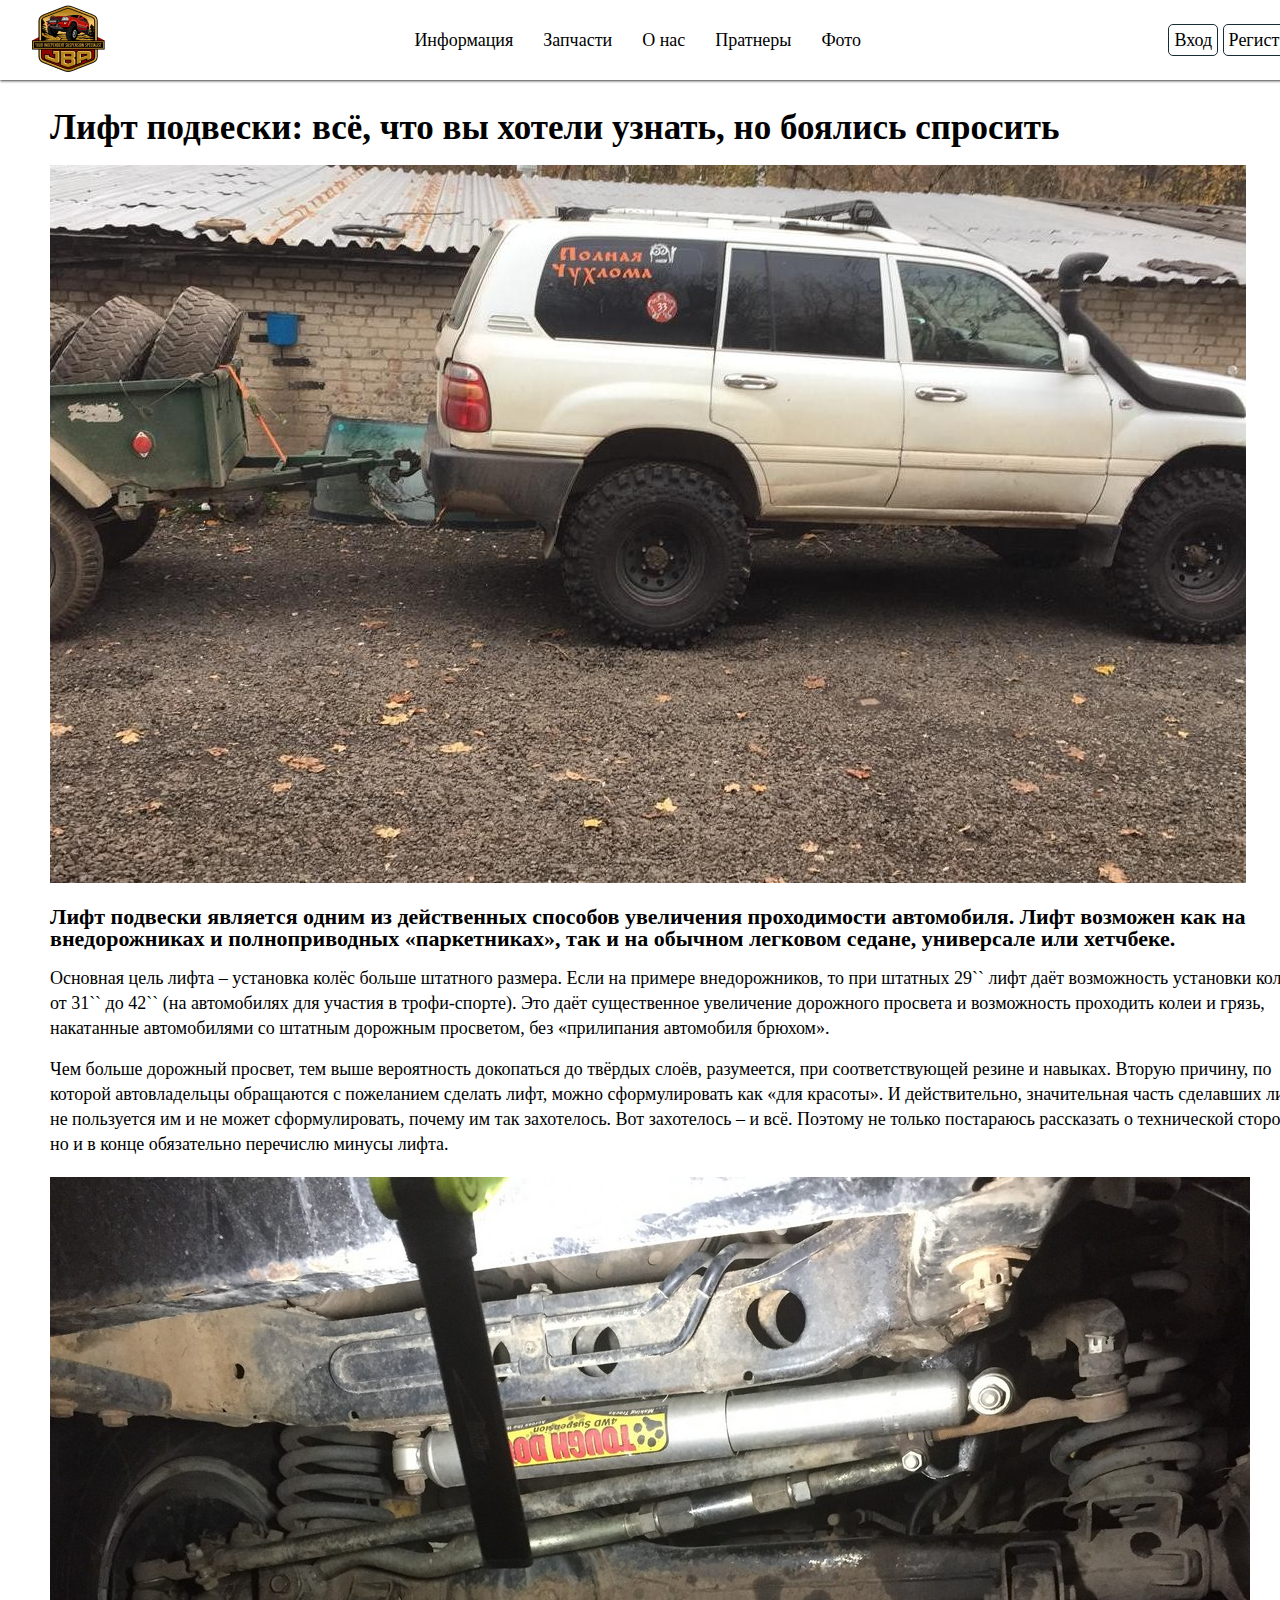
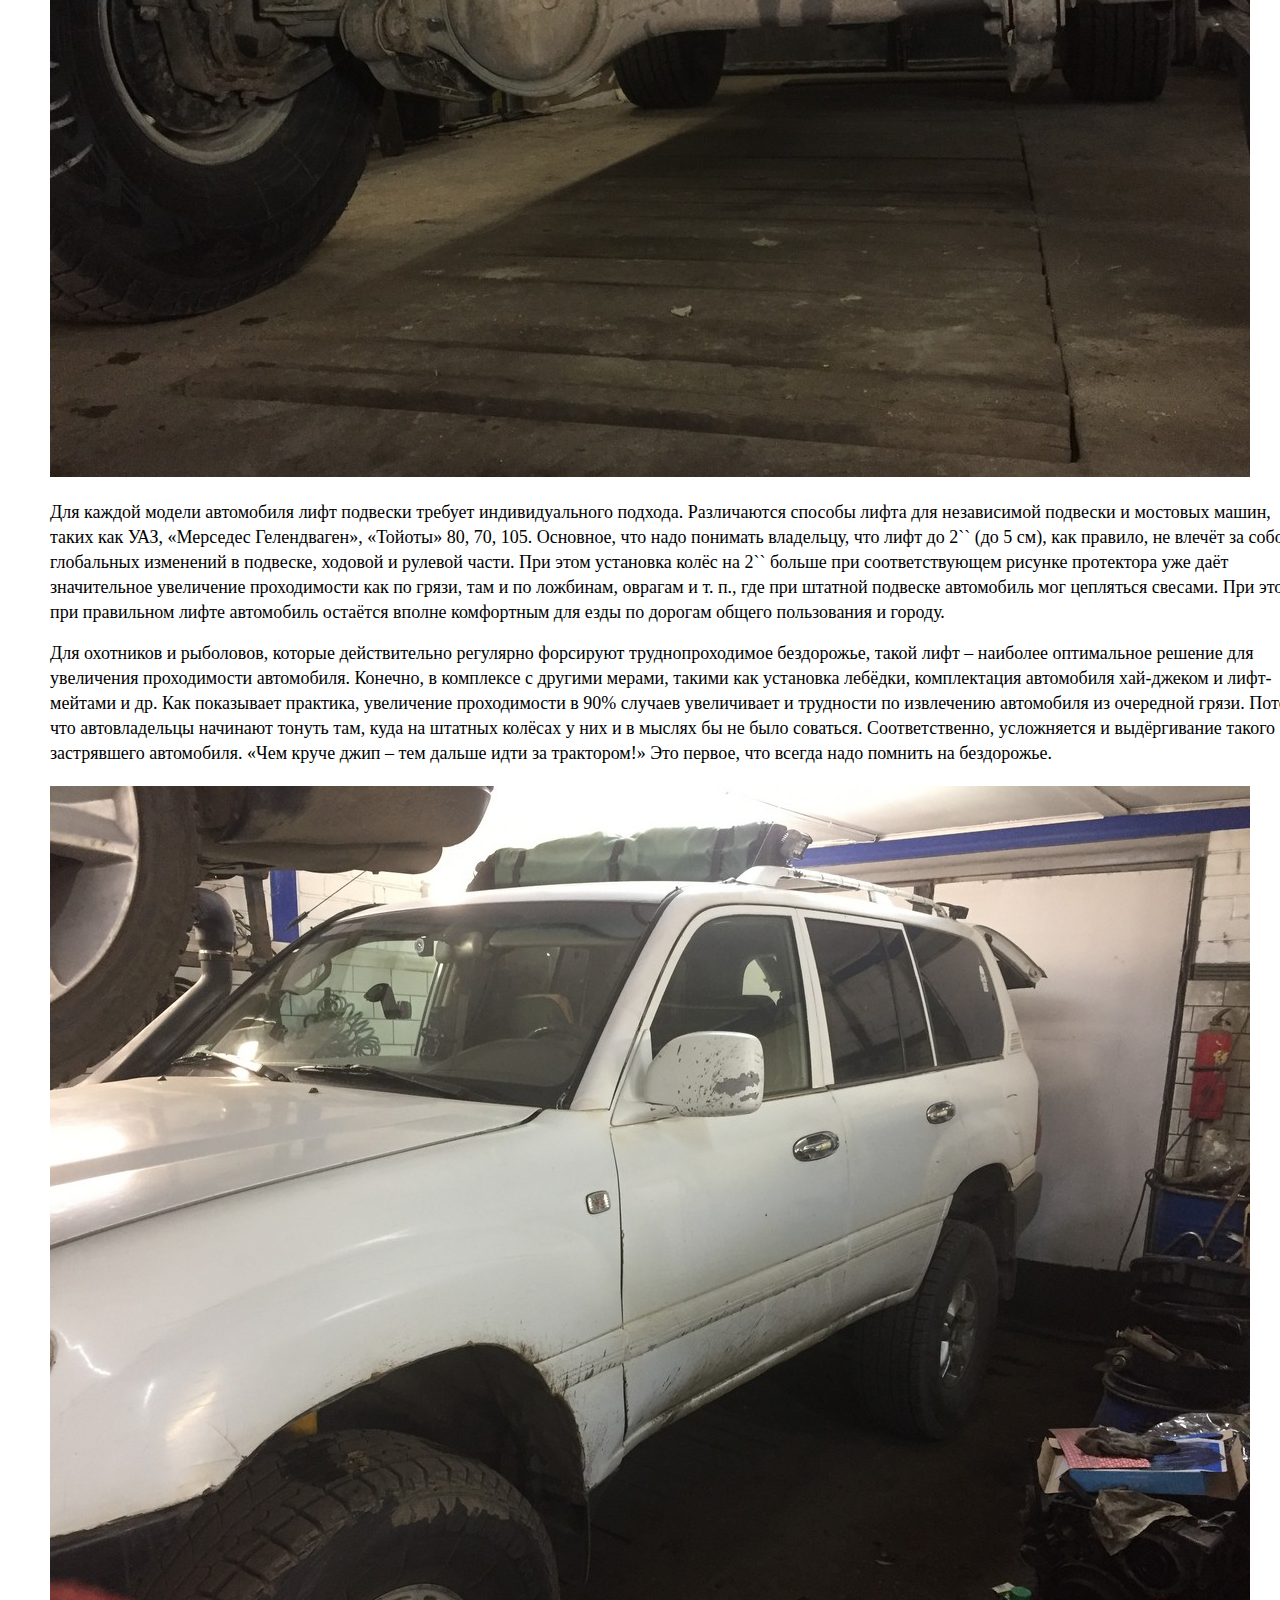
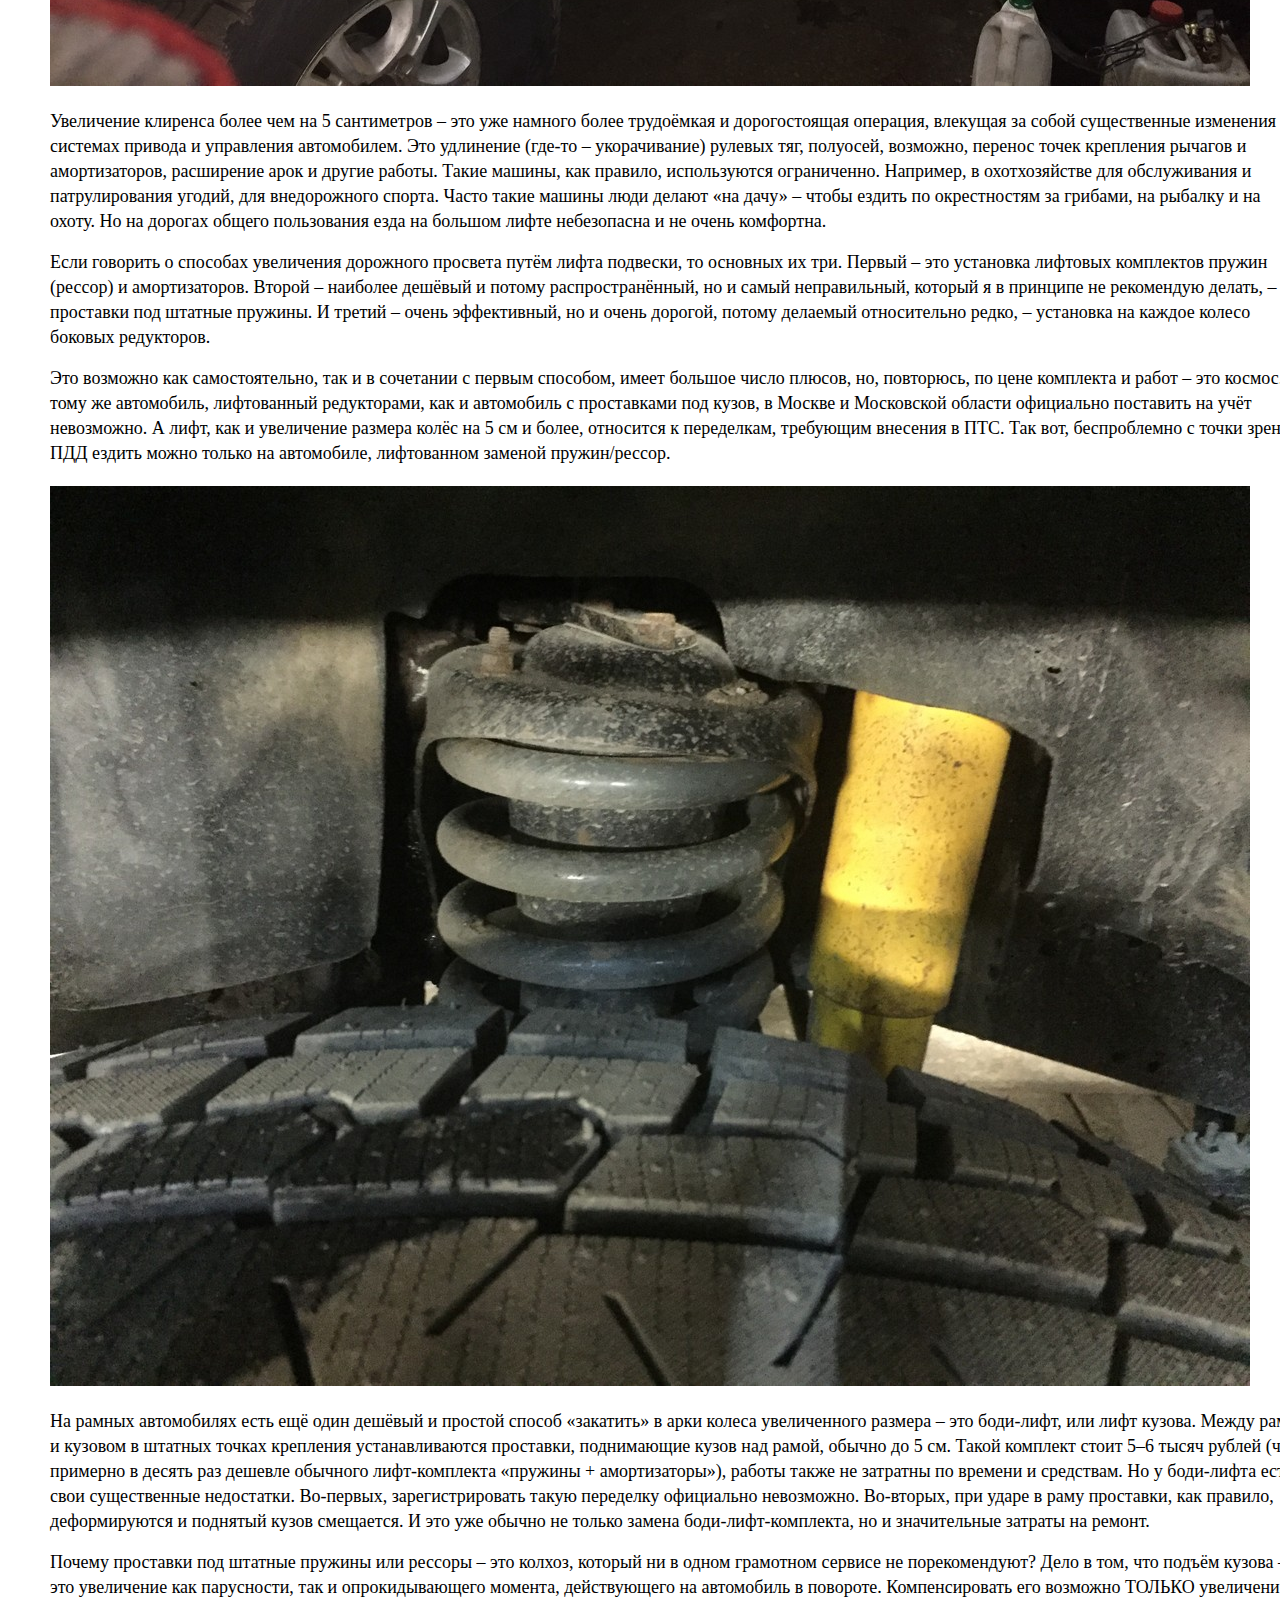
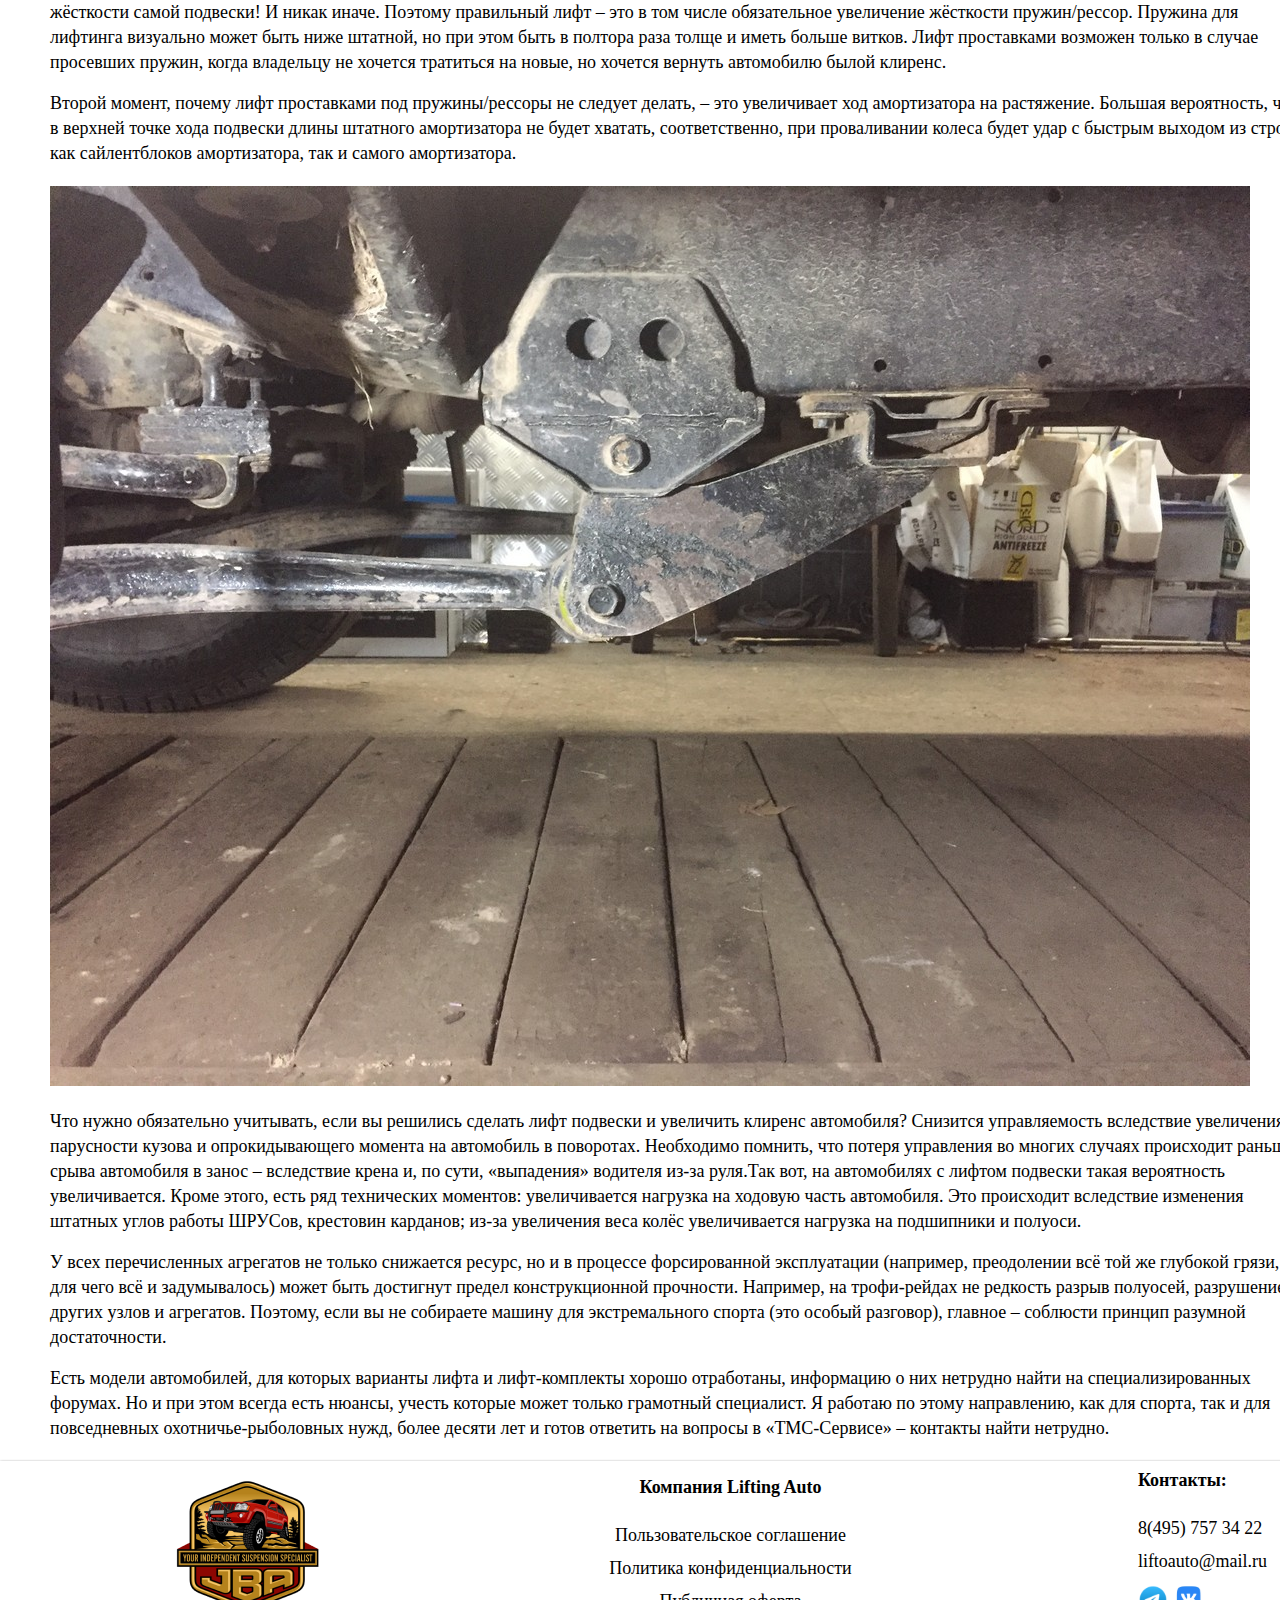
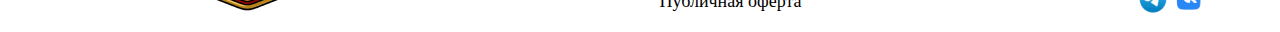
<file: indexglav.html>
<!DOCTYPE html>
<html lang="en">
<head>
  <meta charset="UTF-8">
  <meta name="viewport" content="width=device-width, initial-scale=1.0">
  <meta http-equiv="X-UA-Compatible" content="ie=edge">
  <title>Информация</title>
  <link rel="stylesheet" href="css/reset.css">
  <link rel="stylesheet" href="css/style.css">
</head>
<body>
  <header>
    <div class="container">
      <div class="header__inner">
        <a href="#" class="logo">
          <img src="images/logo.png" alt="Jeep Best Auto">
        </a>
        <ul class="navbar">
          <li class="navbar-item"><a href="indexglav.html" class="navbar-item-link">Информация</a>
          </li>
          <li class="navbar-item"><a href="index.html" class="navbar-item-link">Запчасти</a>
          </li>
          <li class="navbar-item"><a href="indexuslugi.html" class="navbar-item-link">О нас</a>
          </li>
          <li class="navbar-item"><a href="indexpartner.html" class="navbar-item-link">Пратнеры</a>
          </li>
          <li class="navbar-item"><a href="indexphoto.html" class="navbar-item-link">Фото</a>
          </li>
        </ul>
        <div class="menu">
          <input type="checkbox" id="burger-checkbox" class="burger-checkbox">
          <label for="burger-checkbox" class="burger"></label>
          <ul class="menu-list">
              <li><a href="indexglav.html" class="menu-item">Информация</a></li>
              <li><a href="index.html" class="menu-item">Запчасти</a></li>
              <li><a href="indexuslugi.html" class="menu-item">О нас</a></li>
              <li><a href="indexpartner.html" class="menu-item">Партнеры</a></li>
              <li><a href="indexphoto.html" class="menu-item">Фото</a></li>
              <li><a href="#" class="menu-item menu-item-none">Вход</a></li>
              <li><a href="#" class="menu-item menu-item-none">Регистрация</a></li>
          </ul>
      </div>
        <ul class="user-input">
          <a href="#" class="user-input__item">Вход</a>
          <a href="#" class="user-input__item">Регистрация</a>
        </ul>
      </div>
    </div>
  </header>

  <main>
    <div class="cont-main-glav">
      <h1>Лифт подвески: всё, что вы хотели узнать, но боялись спросить</h1>
      <img src="images/1imageglav.jpg">
      <h2>Лифт подвески является одним из действенных способов увеличения проходимости автомобиля. Лифт возможен как на внедорожниках и полноприводных «паркетниках», так и на обычном легковом седане, универсале или хетчбеке.</h2>
      <br>
      <p>Основная цель лифта – установка колёс больше штатного размера. Если на примере внедорожников, то при штатных 29`` лифт даёт возможность установки колёс от 31`` до 42`` (на автомобилях для участия в трофи-спорте). Это даёт существенное увеличение дорожного просвета и возможность проходить колеи и грязь, накатанные автомобилями со штатным дорожным просветом, без «прилипания автомобиля брюхом».</p>
      <br>
      <p>Чем больше дорожный просвет, тем выше вероятность докопаться до твёрдых слоёв, разумеется, при соответствующей резине и навыках. Вторую причину, по которой автовладельцы обращаются с пожеланием сделать лифт, можно сформулировать как «для красоты». И действительно, значительная часть сделавших лифт не пользуется им и не может сформулировать, почему им так захотелось. Вот захотелось – и всё. Поэтому не только постараюсь рассказать о технической стороне, но и в конце обязательно перечислю минусы лифта.</p>
      <img class="imgglav" src="images/image2glav.jpg">
      <p>Для каждой модели автомобиля лифт подвески требует индивидуального подхода. Различаются способы лифта для независимой подвески и мостовых машин, таких как УАЗ, «Мерседес Гелендваген», «Тойоты» 80, 70, 105. Основное, что надо понимать владельцу, что лифт до 2`` (до 5 см), как правило, не влечёт за собой глобальных изменений в подвеске, ходовой и рулевой части. При этом установка колёс на 2`` больше при соответствующем рисунке протектора уже даёт значительное увеличение проходимости как по грязи, там и по ложбинам, оврагам и т. п., где при штатной подвеске автомобиль мог цепляться свесами. При этом при правильном лифте автомобиль остаётся вполне комфортным для езды по дорогам общего пользования и городу.</p>
      <br>
      <p>Для охотников и рыболовов, которые действительно регулярно форсируют труднопроходимое бездорожье, такой лифт – наиболее оптимальное решение для увеличения проходимости автомобиля. Конечно, в комплексе с другими мерами, такими как установка лебёдки, комплектация автомобиля хай-джеком и лифт-мейтами и др. Как показывает практика, увеличение проходимости в 90% случаев увеличивает и трудности по извлечению автомобиля из очередной грязи. Потому что автовладельцы начинают тонуть там, куда на штатных колёсах у них и в мыслях бы не было соваться. Соответственно, усложняется и выдёргивание такого застрявшего автомобиля. «Чем круче джип – тем дальше идти за трактором!» Это первое, что всегда надо помнить на бездорожье.</p>
      <img class="imgglav" src="images/3imageglav.jpg">
      <p>Увеличение клиренса более чем на 5 сантиметров – это уже намного более трудоёмкая и дорогостоящая операция, влекущая за собой существенные изменения в системах привода и управления автомобилем. Это удлинение (где-то – укорачивание) рулевых тяг, полуосей, возможно, перенос точек крепления рычагов и амортизаторов, расширение арок и другие работы. Такие машины, как правило, используются ограниченно. Например, в охотхозяйстве для обслуживания и патрулирования угодий, для внедорожного спорта. Часто такие машины люди делают «на дачу» – чтобы ездить по окрестностям за грибами, на рыбалку и на охоту. Но на дорогах общего пользования езда на большом лифте небезопасна и не очень комфортна.</p>
      <br>
      <p>Если говорить о способах увеличения дорожного просвета путём лифта подвески, то основных их три. Первый – это установка лифтовых комплектов пружин (рессор) и амортизаторов. Второй – наиболее дешёвый и потому распространённый, но и самый неправильный, который я в принципе не рекомендую делать, – проставки под штатные пружины. И третий – очень эффективный, но и очень дорогой, потому делаемый относительно редко, – установка на каждое колесо боковых редукторов.</p>
      <br>
      <p>Это возможно как самостоятельно, так и в сочетании с первым способом, имеет большое число плюсов, но, повторюсь, по цене комплекта и работ – это космос. К тому же автомобиль, лифтованный редукторами, как и автомобиль с проставками под кузов, в Москве и Московской области официально поставить на учёт невозможно. А лифт, как и увеличение размера колёс на 5 см и более, относится к переделкам, требующим внесения в ПТС. Так вот, беспроблемно с точки зрения ПДД ездить можно только на автомобиле, лифтованном заменой пружин/рессор.</p>
      <img class="imgglav" src="images/4imgglav.jpg">
      <p>На рамных автомобилях есть ещё один дешёвый и простой способ «закатить» в арки колеса увеличенного размера – это боди-лифт, или лифт кузова. Между рамой и кузовом в штатных точках крепления устанавливаются проставки, поднимающие кузов над рамой, обычно до 5 см. Такой комплект стоит 5–6 тысяч рублей (что примерно в десять раз дешевле обычного лифт-комплекта «пружины + амортизаторы»), работы также не затратны по времени и средствам. Но у боди-лифта есть свои существенные недостатки. Во-первых, зарегистрировать такую переделку официально невозможно. Во-вторых, при ударе в раму проставки, как правило, деформируются и поднятый кузов смещается. И это уже обычно не только замена боди-лифт-комплекта, но и значительные затраты на ремонт.</p>
      <br>
      <p>Почему проставки под штатные пружины или рессоры – это колхоз, который ни в одном грамотном сервисе не порекомендуют? Дело в том, что подъём кузова – это увеличение как парусности, так и опрокидывающего момента, действующего на автомобиль в повороте. Компенсировать его возможно ТОЛЬКО увеличением жёсткости самой подвески! И никак иначе. Поэтому правильный лифт – это в том числе обязательное увеличение жёсткости пружин/рессор. Пружина для лифтинга визуально может быть ниже штатной, но при этом быть в полтора раза толще и иметь больше витков. Лифт проставками возможен только в случае просевших пружин, когда владельцу не хочется тратиться на новые, но хочется вернуть автомобилю былой клиренс.</p>
      <br>
      <p>Второй момент, почему лифт проставками под пружины/рессоры не следует делать, – это увеличивает ход амортизатора на растяжение. Большая вероятность, что в верхней точке хода подвески длины штатного амортизатора не будет хватать, соответственно, при проваливании колеса будет удар с быстрым выходом из строя как сайлентблоков амортизатора, так и самого амортизатора.</p>
      <img class="imgglav" src="images/5imageglav.jpg">
      <p>Что нужно обязательно учитывать, если вы решились сделать лифт подвески и увеличить клиренс автомобиля? Снизится управляемость вследствие увеличения парусности кузова и опрокидывающего момента на автомобиль в поворотах. Необходимо помнить, что потеря управления во многих случаях происходит раньше срыва автомобиля в занос – вследствие крена и, по сути, «выпадения» водителя из-за руля.Так вот, на автомобилях с лифтом подвески такая вероятность увеличивается. Кроме этого, есть ряд технических моментов: увеличивается нагрузка на ходовую часть автомобиля. Это происходит вследствие изменения штатных углов работы ШРУСов, крестовин карданов; из-за увеличения веса колёс увеличивается нагрузка на подшипники и полуоси.</p>
      <br>
      <p>У всех перечисленных агрегатов не только снижается ресурс, но и в процессе форсированной эксплуатации (например, преодолении всё той же глубокой грязи, для чего всё и задумывалось) может быть достигнут предел конструкционной прочности. Например, на трофи-рейдах не редкость разрыв полуосей, разрушение других узлов и агрегатов. Поэтому, если вы не собираете машину для экстремального спорта (это особый разговор), главное – соблюсти принцип разумной достаточности.</p>
      <br>
      <p>Есть модели автомобилей, для которых варианты лифта и лифт-комплекты хорошо отработаны, информацию о них нетрудно найти на специализированных форумах. Но и при этом всегда есть нюансы, учесть которые может только грамотный специалист. Я работаю по этому направлению, как для спорта, так и для повседневных охотничье-рыболовных нужд, более десяти лет и готов ответить на вопросы в «ТМС-Сервисе» – контакты найти нетрудно.</p>
    </div>
  </main>

  <footer>
    <div class="container__footer">
      <div class="footer__inner">
          <img class="logo__footer" src="images/logo__footer.png" alt="Jeep Best Auto">
        <ul class="pravbar__footer">
          <li class="prav__item__first">Компания Lifting Auto
          </li>
          <li class="prav__item"><a href="#">Пользовательское соглашение</a>
          </li>
          <li class="prav__item"><a href="#">Политика конфиденциальности</a>
          </li>
          <li class="prav__item"><a href="#">Публичная оферта</a>
          </li> 
        </ul>
        <ul class="user__contact">
          <li class="prav__item__first">Контакты:
          </li>
          <li class="prav__item"><a href="tel:+74957573422">8(495) 757 34 22</a>
          </li>
          <li class="prav__item"><a href="mailto:liftoauto@mail.ru">liftoauto@mail.ru</a>
          </li>
          <li class="prav__item"><a href="#"><img src="images/tg.svg" width="30px"> <img src="images/vk.svg" width="34px"></a>
          </li>
        </ul>
      </div>
    </div>
  </footer>


  <script src="js/main.js"></script>
</body>
</html>
</file>
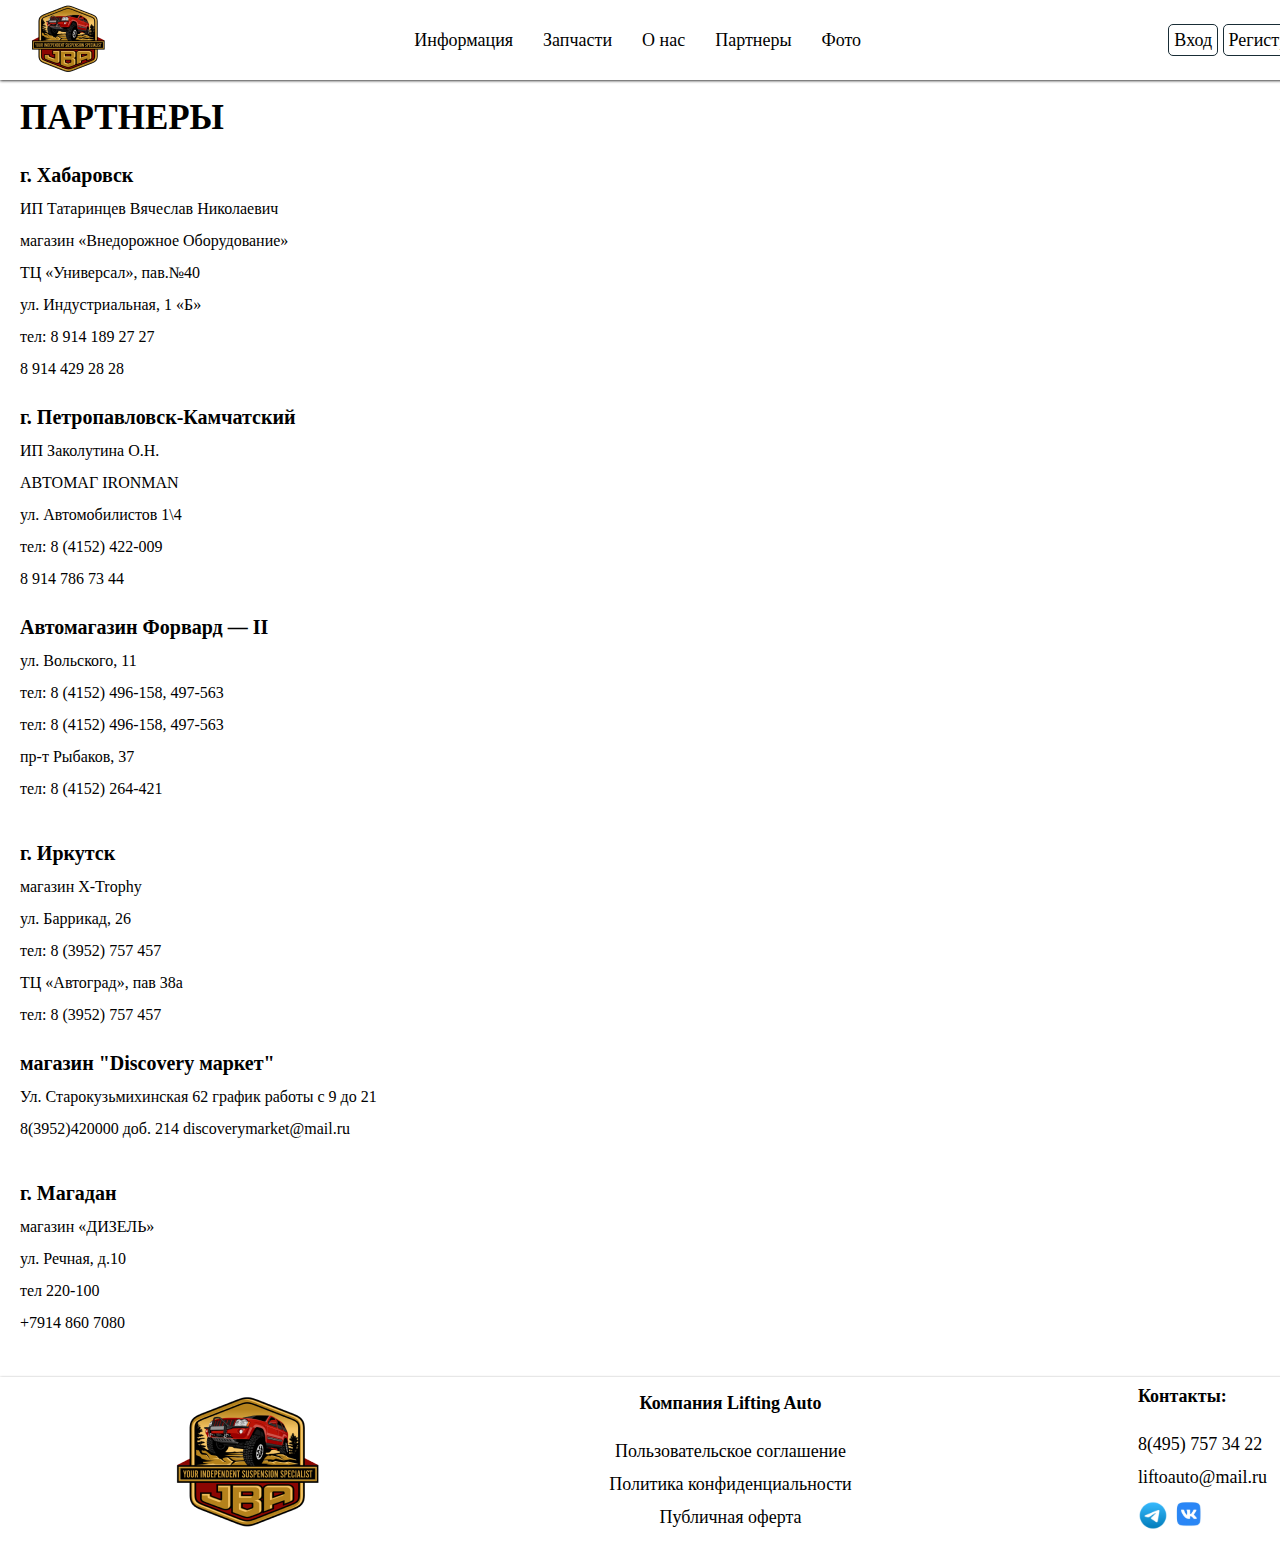
<file: indexpartner.html>
<!DOCTYPE html>
<html lang="en">
<head>
  <meta charset="UTF-8">
  <meta name="viewport" content="width=device-width, initial-scale=1.0">
  <meta http-equiv="X-UA-Compatible" content="ie=edge">
  <title>Партнеры</title>
  <link rel="stylesheet" href="css/reset.css">
  <link rel="stylesheet" href="css/style.css">
</head>
<body>
  <header>
    <div class="container">
      <div class="header__inner">
        <a href="#" class="logo">
          <img src="images/logo.png" alt="Jeep Best Auto">
        </a>
        <ul class="navbar">
          <li class="navbar-item"><a href="indexglav.html" class="navbar-item-link">Информация</a>
          </li>
          <li class="navbar-item"><a href="index.html" class="navbar-item-link">Запчасти</a>
          </li>
          <li class="navbar-item"><a href="indexuslugi.html" class="navbar-item-link">О нас</a>
          </li>
          <li class="navbar-item"><a href="indexpartner.html" class="navbar-item-link">Партнеры</a>
          </li>
          <li class="navbar-item"><a href="indexphoto.html" class="navbar-item-link">Фото</a>
          </li>
        </ul>
        <div class="menu">
          <input type="checkbox" id="burger-checkbox" class="burger-checkbox">
          <label for="burger-checkbox" class="burger"></label>
          <ul class="menu-list">
              <li><a href="indexglav.html" class="menu-item">Информация</a></li>
              <li><a href="index.html" class="menu-item">Запчасти</a></li>
              <li><a href="indexuslugi.html" class="menu-item">О нас</a></li>
              <li><a href="indexpartner.html" class="menu-item">Партнеры</a></li>
              <li><a href="indexphoto.html" class="menu-item">Фото</a></li>
              <li><a href="#" class="menu-item menu-item-none">Вход</a></li>
              <li><a href="#" class="menu-item menu-item-none">Регистрация</a></li>
          </ul>
      </div>
        <ul class="user-input">
          <a href="#" class="user-input__item">Вход</a>
          <a href="#" class="user-input__item">Регистрация</a>
        </ul>
      </div>
    </div>
  </header>

  <main>
    <div class="cont-index-part">
      <h1>ПАРТНЕРЫ</h1>
      <div class="card-part">
        <p><span class="firstlinecardpart">г. Хабаровск</span><br><br>
          ИП Татаринцев Вячеслав Николаевич<br><br>
          магазин «Внедорожное Оборудование»<br><br>
          ТЦ «Универсал», пав.№40<br><br>
          ул. Индустриальная, 1 «Б»<br><br>
          тел: 8 914 189 27 27<br><br>
          8 914 429 28 28</p>
      </div>
      <div class="card-part">
        <p><span class="firstlinecardpart">г. Петропавловск-Камчатский</span><br><br>
          ИП Заколутина О.Н.<br><br>
          АВТОМАГ IRONMAN<br><br>
          ул. Автомобилистов 1\4<br><br>
          тел: 8 (4152) 422-009<br><br>
          8 914 786 73 44</p>
      </div>
      <div class="card-part">
        <p><span class="firstlinecardpart">Автомагазин Форвард — II</span><br><br>
          ул. Вольского, 11<br><br>
          тел: 8 (4152) 496-158, 497-563<br><br>
          тел: 8 (4152) 496-158, 497-563<br><br>
          пр-т Рыбаков, 37<br><br>
          тел: 8 (4152) 264-421<br><br>
        </p>
      </div>
      <div class="card-part">
        <p><span class="firstlinecardpart">г. Иркутск</span><br><br>
          магазин X-Trophy<br><br>
          ул. Баррикад, 26<br><br>
          тел: 8 (3952) 757 457<br><br>
          ТЦ «Автоград», пав 38а<br><br>
          тел: 8 (3952) 757 457</p>
      </div>
      <div class="card-part">
        <p><span class="firstlinecardpart">магазин "Discovery маркет"</span><br><br>
          Ул. Старокузьмихинская 62
          график работы с 9 до 21<br><br>
          8(3952)420000 доб. 214
          discoverymarket@mail.ru<br><br>
        </p>
      </div>
      <div class="card-part">
        <p><span class="firstlinecardpart">г. Магадан</span><br><br>
          магазин «ДИЗЕЛЬ»<br><br>
          ул. Речная, д.10<br><br>
          тел 220-100<br><br>
          +7914 860 7080<br><br>
        </p>
      </div>
    </div>
  </main>

  <footer>
    <div class="container__footer">
      <div class="footer__inner">
          <img class="logo__footer" src="images/logo__footer.png" alt="Jeep Best Auto">
        <ul class="pravbar__footer">
          <li class="prav__item__first">Компания Lifting Auto
          </li>
          <li class="prav__item"><a href="#">Пользовательское соглашение</a>
          </li>
          <li class="prav__item"><a href="#">Политика конфиденциальности</a>
          </li>
          <li class="prav__item"><a href="#">Публичная оферта</a>
          </li> 
        </ul>
        <ul class="user__contact">
          <li class="prav__item__first">Контакты:
          </li>
          <li class="prav__item"><a href="tel:+74957573422">8(495) 757 34 22</a>
          </li>
          <li class="prav__item"><a href="mailto:liftoauto@mail.ru">liftoauto@mail.ru</a>
          </li>
          <li class="prav__item"><a href="#"><img src="images/tg.svg" width="30px"> <img src="images/vk.svg" width="34px"></a>
          </li>
        </ul>
      </div>
    </div>
  </footer>


  <script src="js/main.js"></script>
</body>
</html>
</file>
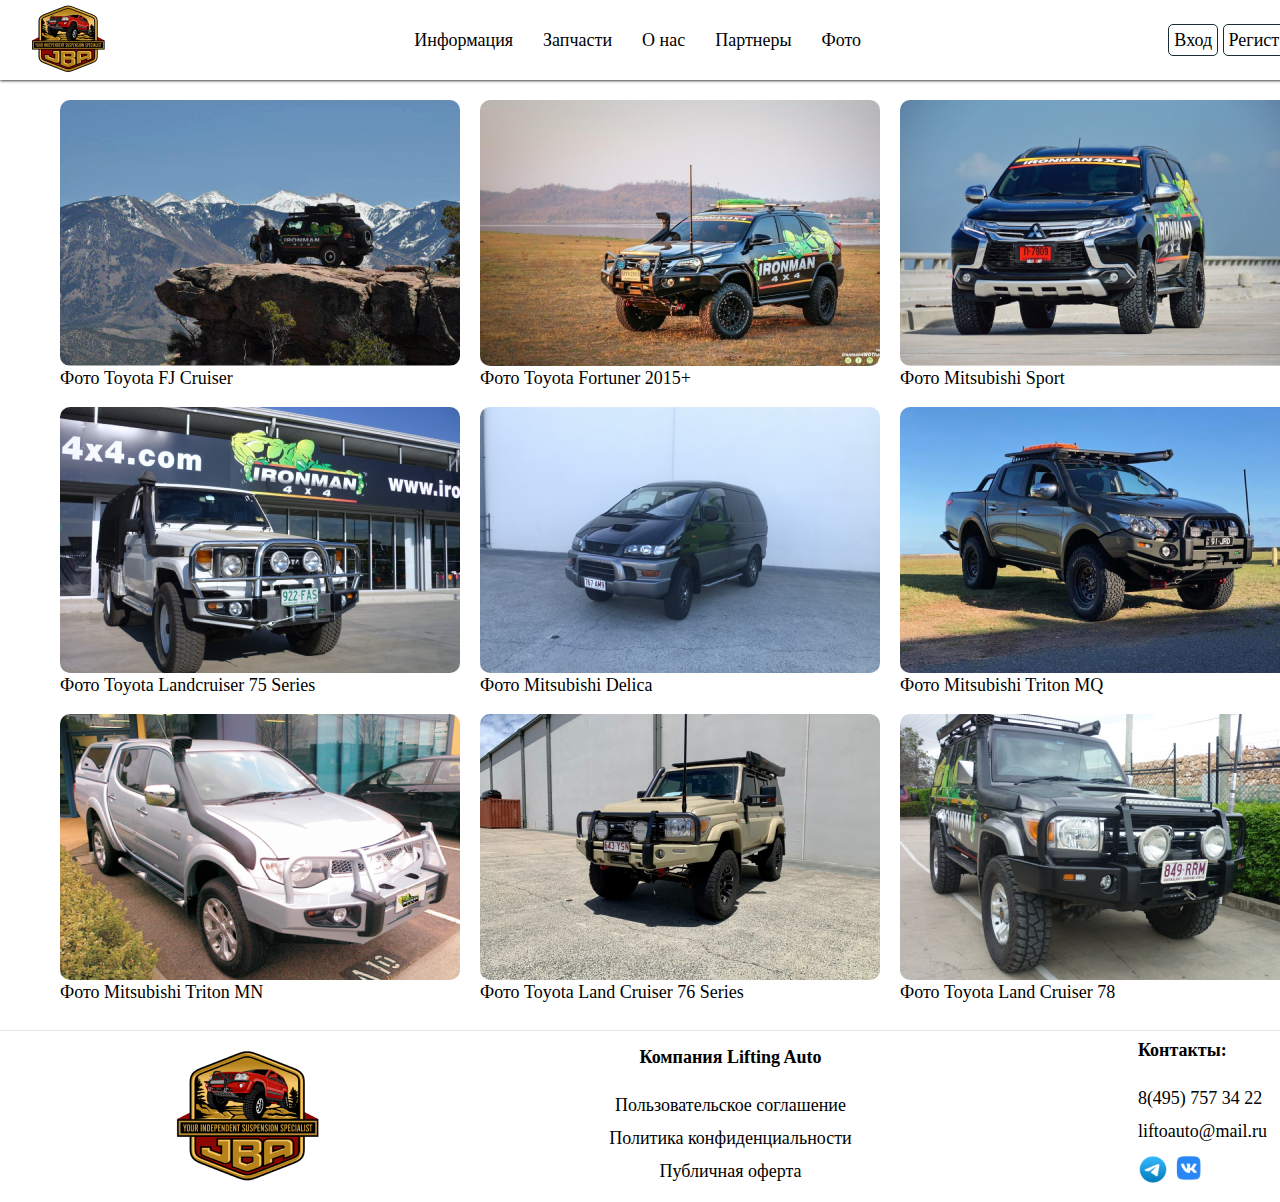
<file: indexphoto.html>
<!DOCTYPE html>
<html lang="en">
<head>
  <meta charset="UTF-8">
  <meta name="viewport" content="width=device-width, initial-scale=1.0">
  <meta http-equiv="X-UA-Compatible" content="ie=edge">
  <title>Фото</title>
  <link rel="stylesheet" href="css/reset.css">
  <link rel="stylesheet" href="css/style.css">
</head>
<body>
  <header>
    <div class="container">
      <div class="header__inner">
        <a href="#" class="logo">
          <img src="images/logo.png" alt="Jeep Best Auto">
        </a>
        <ul class="navbar">
          <li class="navbar-item"><a href="indexglav.html" class="navbar-item-link">Информация</a>
          </li>
          <li class="navbar-item"><a href="index.html" class="navbar-item-link">Запчасти</a>
          </li>
          <li class="navbar-item"><a href="indexuslugi.html" class="navbar-item-link">О нас</a>
          </li>
          <li class="navbar-item"><a href="indexpartner.html" class="navbar-item-link">Партнеры</a>
          </li>
          <li class="navbar-item"><a href="indexphoto.html" class="navbar-item-link">Фото</a>
          </li>
        </ul>
        <div class="menu">
          <input type="checkbox" id="burger-checkbox" class="burger-checkbox">
          <label for="burger-checkbox" class="burger"></label>
          <ul class="menu-list">
              <li><a href="indexglav.html" class="menu-item">Информация</a></li>
              <li><a href="index.html" class="menu-item">Запчасти</a></li>
              <li><a href="indexuslugi.html" class="menu-item">О нас</a></li>
              <li><a href="indexpartner.html" class="menu-item">Партнеры</a></li>
              <li><a href="indexphoto.html" class="menu-item">Фото</a></li>
              <li><a href="#" class="menu-item menu-item-none">Вход</a></li>
              <li><a href="#" class="menu-item menu-item-none">Регистрация</a></li>
          </ul>
      </div>
        <ul class="user-input">
          <a href="#" class="user-input__item">Вход</a>
          <a href="#" class="user-input__item">Регистрация</a>
        </ul>
      </div>
    </div>
  </header>

  <main>
    <div class="cont-index-photo">
      <div class="cont-photo-up">
        <div class="card-auto">
          <img class="imgcardauto" src="images/auto1.png">
          <p>Фото Toyota FJ Cruiser</p>
        </div>
        <div class="card-auto">
          <img class="imgcardauto" src="images/auto2.png">
          <p>Фото Toyota Fortuner 2015+</p>
        </div>
        <div class="card-auto">
          <img class="imgcardauto" src="images/auto3.png">
          <p>Фото Mitsubishi Sport</p>
        </div>
      </div>

      <div class="cont-photo-medium">
        <div class="card-auto">
          <img class="imgcardauto" src="images/auto4.png">
          <p>Фото Toyota Landcruiser 75 Series</p>
        </div>
        <div class="card-auto">
          <img class="imgcardauto" src="images/auto5.png">
          <p>Фото Mitsubishi Delica</p>
        </div>
        <div class="card-auto">
          <img class="imgcardauto" src="images/auto6.png">
          <p>Фото Mitsubishi Triton MQ</p>
        </div>
      </div>
      
      <div class="cont-photo-down">
        <div class="card-auto">
          <img class="imgcardauto" src="images/auto7.png">
          <p>Фото Mitsubishi Triton MN</p>
        </div>
        <div class="card-auto">
          <img class="imgcardauto" src="images/auto8.png">
          <p>Фото Toyota Land Cruiser 76 Series</p>
        </div>
        <div class="card-auto">
          <img class="imgcardauto" src="images/auto9.png">
          <p>Фото Toyota Land Cruiser 78</p>
        </div>
      </div>
    </div>
  </main>

  <footer>
    <div class="container__footer">
      <div class="footer__inner">
          <img class="logo__footer" src="images/logo__footer.png" alt="Jeep Best Auto">
        <ul class="pravbar__footer">
          <li class="prav__item__first">Компания Lifting Auto
          </li>
          <li class="prav__item"><a href="#">Пользовательское соглашение</a>
          </li>
          <li class="prav__item"><a href="#">Политика конфиденциальности</a>
          </li>
          <li class="prav__item"><a href="#">Публичная оферта</a>
          </li> 
        </ul>
        <ul class="user__contact">
          <li class="prav__item__first">Контакты:
          </li>
          <li class="prav__item"><a href="tel:+74957573422">8(495) 757 34 22</a>
          </li>
          <li class="prav__item"><a href="mailto:liftoauto@mail.ru">liftoauto@mail.ru</a>
          </li>
          <li class="prav__item"><a href="#"><img src="images/tg.svg" width="30px"> <img src="images/vk.svg" width="34px"></a>
          </li>
        </ul>
      </div>
    </div>
  </footer>


  <script src="js/main.js"></script>
</body>
</html>
</file>
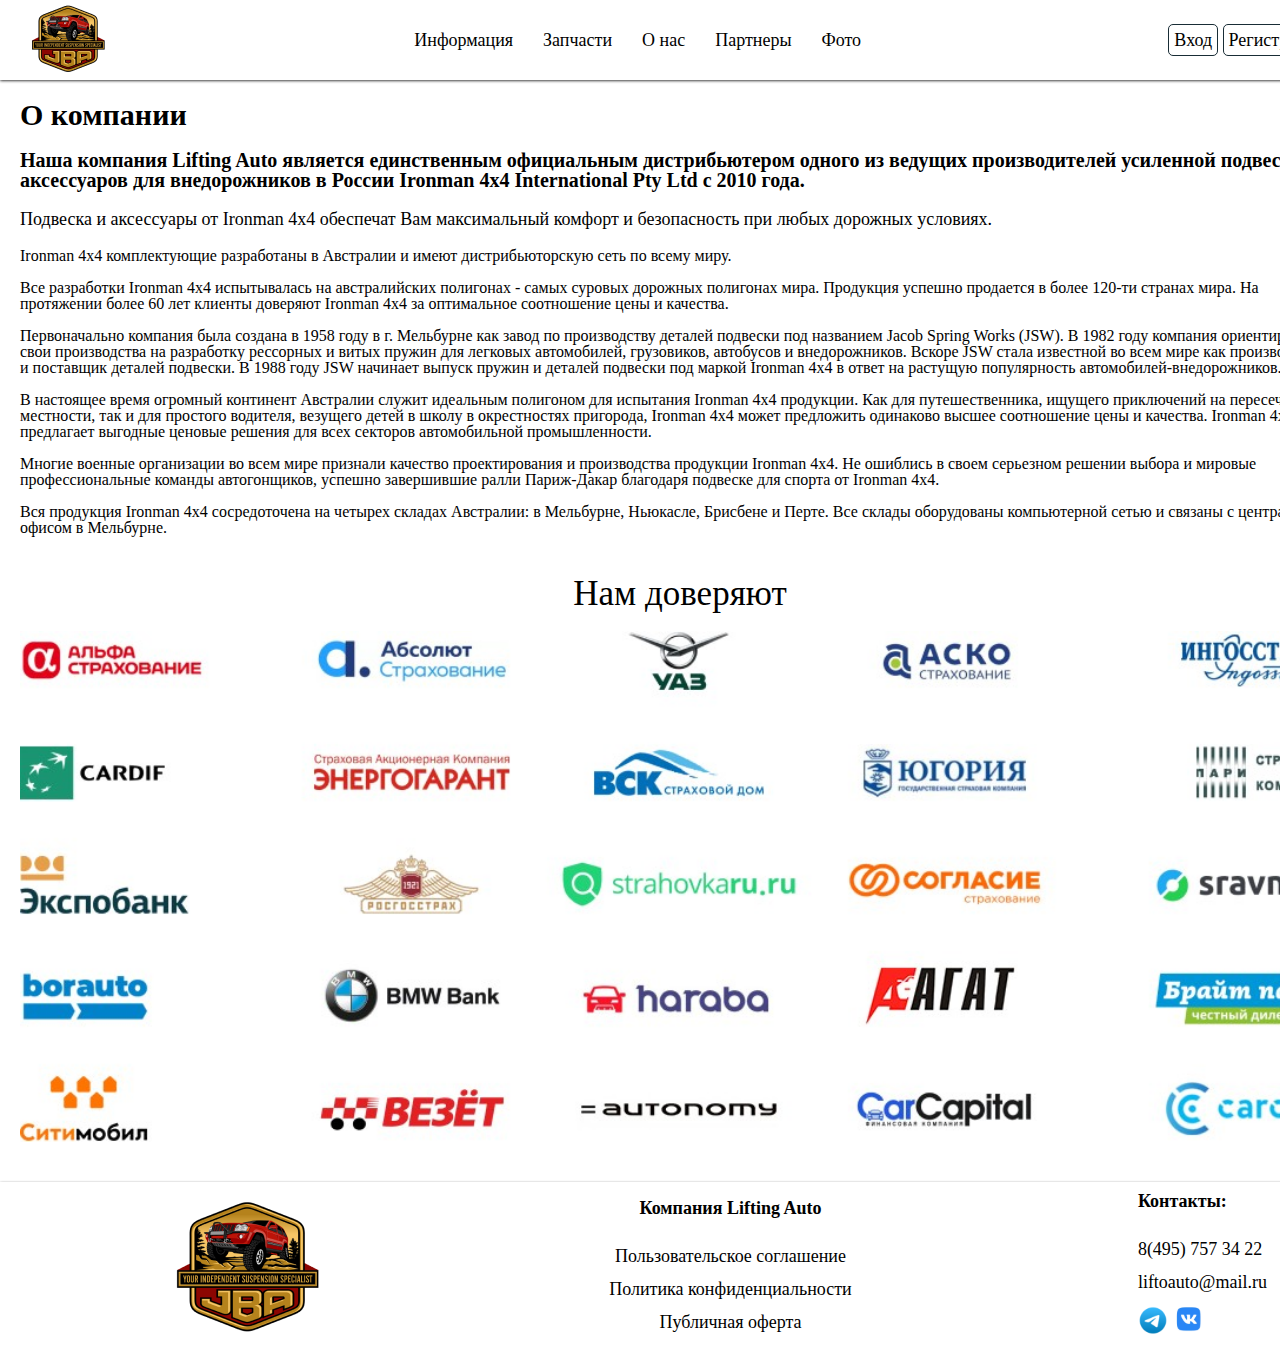
<file: indexuslugi.html>
<!DOCTYPE html>
<html lang="en">
<head>
  <meta charset="UTF-8">
  <meta name="viewport" content="width=device-width, initial-scale=1.0">
  <meta http-equiv="X-UA-Compatible" content="ie=edge">
  <title>О нас</title>
  <link rel="stylesheet" href="css/reset.css">
  <link rel="stylesheet" href="css/style.css">
</head>
<body>
  <header>
    <div class="container">
      <div class="header__inner">
        <a href="#" class="logo">
          <img src="images/logo.png" alt="Jeep Best Auto">
        </a>
        <ul class="navbar">
          <li class="navbar-item"><a href="indexglav.html" class="navbar-item-link">Информация</a>
          </li>
          <li class="navbar-item"><a href="index.html" class="navbar-item-link">Запчасти</a>
          </li>
          <li class="navbar-item"><a href="indexuslugi.html" class="navbar-item-link">О нас</a>
          </li>
          <li class="navbar-item"><a href="indexpartner.html" class="navbar-item-link">Партнеры</a>
          </li>
          <li class="navbar-item"><a href="indexphoto.html" class="navbar-item-link">Фото</a>
          </li>
        </ul>
        <div class="menu">
          <input type="checkbox" id="burger-checkbox" class="burger-checkbox">
          <label for="burger-checkbox" class="burger"></label>
          <ul class="menu-list">
              <li><a href="indexglav.html" class="menu-item">Информация</a></li>
              <li><a href="index.html" class="menu-item">Запчасти</a></li>
              <li><a href="indexuslugi.html" class="menu-item">О нас</a></li>
              <li><a href="indexpartner.html" class="menu-item">Партнеры</a></li>
              <li><a href="indexphoto.html" class="menu-item">Фото</a></li>
              <li><a href="#" class="menu-item menu-item-none">Вход</a></li>
              <li><a href="#" class="menu-item menu-item-none">Регистрация</a></li>
          </ul>
      </div>
        <ul class="user-input">
          <a href="#" class="user-input__item">Вход</a>
          <a href="#" class="user-input__item">Регистрация</a>
        </ul>
      </div>
    </div>
  </header>

  <main>
    <div class="cont-index-uslugi">
      <h1>О компании</h1>
      <h2>Наша компания Lifting Auto является единственным официальным дистрибьютером одного из ведущих производителей усиленной подвески и аксессуаров для внедорожников в России Ironman 4x4 International Pty Ltd с 2010 года.</h2>
      <h3>Подвеска и аксессуары от Ironman 4x4 обеспечат Вам максимальный комфорт и безопасность при любых дорожных условиях.</h3>
      <p>Ironman 4x4 комплектующие разработаны в Австралии и имеют дистрибьюторскую сеть по всему миру. <br><br> Все разработки Ironman 4x4 испытывалась на австралийских полигонах - самых суровых дорожных полигонах мира.
        Продукция успешно продается в более 120-ти странах мира. На протяжении более 60 лет клиенты доверяют Ironman 4x4 за оптимальное соотношение цены и качества.<br><br>
        Первоначально компания была создана в 1958 году в г. Мельбурне как завод по производству деталей подвески под названием Jacob Spring Works (JSW). В 1982 году компания ориентирует свои производства на разработку рессорных и витых пружин для легковых автомобилей, грузовиков, автобусов и внедорожников. Вскоре JSW стала известной во всем мире как производитель и поставщик деталей подвески. В 1988 году JSW начинает выпуск пружин и деталей подвески под маркой Ironman 4x4 в ответ на растущую популярность автомобилей-внедорожников.<br><br>
        В настоящее время огромный континент Австралии служит идеальным полигоном для испытания Ironman 4x4 продукции. Как для путешественника, ищущего приключений на пересеченной местности, так и для простого водителя, везущего детей в школу в окрестностях пригорода, Ironman 4x4 может предложить одинаково высшее соотношение цены и качества. Ironman 4x4 предлагает выгодные ценовые решения для всех секторов автомобильной промышленности.<br><br>
        Многие военные организации во всем мире признали качество проектирования и производства продукции Ironman 4x4. Не ошиблись в своем серьезном решении выбора и мировые профессиональные команды автогонщиков, успешно завершившие ралли Париж-Дакар благодаря подвеске для спорта от Ironman 4x4.<br><br>
        Вся продукция Ironman 4x4 сосредоточена на четырех складах Австралии: в Мельбурне, Ньюкасле, Брисбене и Перте. Все склады оборудованы компьютерной сетью и связаны с центральным офисом в Мельбурне.
      </p>
      <h4>Нам доверяют</h4>
      <img class="imgnamdover" src="images/nam.jpg">
    </div>
  </main>

  <footer>
    <div class="container__footer">
      <div class="footer__inner">
          <img class="logo__footer" src="images/logo__footer.png" alt="Jeep Best Auto">
        <ul class="pravbar__footer">
          <li class="prav__item__first">Компания Lifting Auto
          </li>
          <li class="prav__item"><a href="#">Пользовательское соглашение</a>
          </li>
          <li class="prav__item"><a href="#">Политика конфиденциальности</a>
          </li>
          <li class="prav__item"><a href="#">Публичная оферта</a>
          </li> 
        </ul>
        <ul class="user__contact">
          <li class="prav__item__first">Контакты:
          </li>
          <li class="prav__item"><a href="tel:+74957573422">8(495) 757 34 22</a>
          </li>
          <li class="prav__item"><a href="mailto:liftoauto@mail.ru">liftoauto@mail.ru</a>
          </li>
          <li class="prav__item"><a href="#"><img src="images/tg.svg" width="30px"> <img src="images/vk.svg" width="34px"></a>
          </li>
        </ul>
      </div>
    </div>
  </footer>


  <script src="js/main.js"></script>
</body>
</html>
</file>
<file: css/style.css>
html {
  box-sizing: border-box;
}

*,
*::after,
*::before {
  box-sizing: inherit;
}

a {
  text-decoration: none;
  color: inherit;
}

ul{
  list-style: none;
}

button {
  border-top: 0;
  border-left: 0.5px solid black;
  border-right: 0.5px solid black;
  border-bottom: 0.5px solid black;
  padding: 0;
  background-color: transparent;
}

body {
  color: black;
  width: 1920px;
  overflow-x: hidden;
}
header {
  position: relative;
  z-index: 10;
  background-color: white;
}

.main__inner {
  display: flex;
  flex-direction: row;
}

.container {
  width: 1920px;
  padding-left: 30px;
  padding-right: 30px;
  font-size: 18px;
  box-shadow: 0px 0.5px 3px black;
  font-weight: 500;
}

.header__inner {
  display: flex;
  justify-content: space-between;
  min-height: 80px;
  align-items: center;
}

.navbar {
  display: flex;
  align-items: center;
  gap: 0 30px;
}

.user-input__item {
  padding: 5px;
  border: 0.5px solid rgb(25,45,54);
  border-radius: 5px;
}

.container__filter {
  width: 300px;
  margin-left: 30px;
}

.cost__manufacturer {
  font-size: 18px;
  padding-top: 30px;
  padding-left: 30px;
  height: 300px;
  border-left: 0.5px solid black;
  border-right: 0.5px solid black;
  border-bottom: 0.5px solid black;
  border-bottom-left-radius: 5px;
}


.filter__txt {
  padding-bottom: 5px;
}

.filter__manufacturer {
  padding-bottom: 5px;
}

.button__filter {
  display: flex;
  justify-content: right;
}
.close_up {
  width: 100px;
  height: 20px;
  margin-top: -1px;
  font-size: 14px;
  border-bottom-left-radius: 5px;
  border-bottom-right-radius: 5px;
  background-color: white;
}

.button__pri {
  width: 100px;
  height: 30px;
  border-radius: 5px;
  font-size: 16px;
  border: 0.1px solid rgb(25,45,54);
}

.padding {
  padding-bottom: 30px;
}

.paddingm {
  margin-bottom: 20px;
}
.bg__input {
  border: 0.5px solid rgb(25,45,54);
  border-radius: 3px;
}


.right__cont {
  width: 1690px;
  display: flex;
  flex-direction: column;
}

.container__card {
  display: flex;
  flex-direction: row;
  column-gap: 20px;
  margin: auto;
  margin-top: 25px;
}
.container__card__last {
  margin-bottom: 25px;
}

.card {
  width: 500px;
  height: 500px;
  border-radius: 10px;
  border: 0.5px solid rgb(25,45,54);
  text-align: center;
  font-size: 16px;
}

.img__card {
  padding-top: 3px;
  border-top-left-radius: 5px;
  border-top-right-radius: 5px;
}

.image__cont {
  width: 480px;
  height: 345px;
}

.a__card {
  text-align: center;
}

.summ {
  font-size: 25px;
  color: red;
  text-align: center;
}

.dop__inf {
  padding-top: 10px;
  text-align: right;
  padding-right: 10px;
}

.image1 {
  width: 496px;
}
.image2 {
  width: 346px;
}
.image3 {
  width: 346px;
}
.image4 {
  width: 480px;
}
.image5 {
  width: 350px;
}
.image6 {
  width: 350px;
}
.image7 {
  width: 320px;
}
.image8 {
  width: 490px;
}
.image9 {
  width: 490px;
}.image10 {
  width: 490px;
}

.container__footer {
  width: 1920px;
  padding-left: 30px;
  padding-right: 30px;
  font-size: 18px;
  box-shadow: 0px 0.5px 3px black;
  font-weight: 500;
}

.footer__inner {
  display: flex;
  justify-content: space-around;
  align-items: center;
}

.pravbar__footer {
  padding-top: 10px;
  text-align: center;
}

.user__contact {
  padding-top: 10px;
}

.prav__item__first {
  padding-bottom: 30px;
  font-weight: 800;
}

.prav__item {
  padding-bottom: 15px;
}



.container__filter.active {
  display: none;
}
.close_open.active {
  display: block;
}

.close_open {
  display: none;
  width: 100px;
  height: 25px;
  margin-left: 200px;
  border-radius: 5px;
  margin-top: -1px;
  z-index: 11;
  background-color: white;
  border-top-left-radius: 0px;
  border-top-right-radius: 0px;
}

a:hover {
  font-size: 19px;
  text-decoration: underline;
}
.card a:hover {
  font-size: 17px;
  text-decoration: none;
}
button:hover {
  font-size: 17px;
}
.close__up button:hover {
  font-size: 17px;
}


.container__main__index-1 {
  width: 1320px;
  height: 750px;
  margin: auto;
  padding-top: 40px;
}

.container__main__index-1 h1 {
  font-size: 30px;
  line-height: 40px;
  color: rgb(44, 44, 44);
  font-weight: 600;
}
.buttons {
  height: 50px;
}

.buttons__item {
  margin-left: 50px;
  height: 25px;
  width: 125px;
  border: none;
  font-size: 16px;
}
.cont__image__txt {
  display: flex;
  flex-direction: row;
}
.txt {
  width: 660px;
  text-align: left;
  font-size: 20px;
  margin-top: 40px;
}
.summ__index {
  color: red;
}
.txt p{
  font-size: 21px;
}
.buttons__index-1 {
  margin-top: 20px;
}
.buttons__item__index-1 {
  margin-left: 0px;
  height: 40px;
  width: 150px;
  border: 0.5px solid rgb(104, 144, 177);
  border-radius: 5px;
  font-size: 20px;
}
.cont__left_right {
  display: flex;
  flex-direction: row;
  margin-top: 20px;
}
.left__cont__index-1 {
  width: 180px;
}
.right__cont__index-1 {
  width: 300px;
}
.left__cont__item__first {
  margin-top: 20px;
}
.left__cont__item {
  color: rgb(109, 109, 109);
  margin-bottom: 15px;
}

.right__cont__item__first {
  margin-top: 20px;
}
.right__cont__item {
  color: rgb(0, 0, 0);
  margin-bottom: 15px;
}
.image {
  margin: auto;
}
.img__index-1 {
  display: none;
}
.image_index-1 {
  width: 550px;
}
.image_index-2 {
  width: 400px;
}
.image_index-3 {
  width: 400px;
}
.image_index-4 {
  width: 650px;
}
.image_index-5 {
  width: 400px;
}
.image_index-6 {
  width: 400px;
}
.image_index-7 {
  width: 400px;
}
.image_index-8 {
  width: 600px;
}
.image_index-9 {
  width: 500px;
}
.image_index-10 {
  width: 550px;
}

.burger__menu {
  display: none;
}
.burger__menu-index1 {
  display: none;
}
.bur-m {
  display: none;
}
.navbar-burger {
  display: none;
}

.burger-button.active {
  display: none;
}
.burger-button-2.active {
  display: block;
}
.bur-m.active {
  display: block;
}
.burger-checkbox {
  position: absolute;
  visibility: hidden;
}
.menu {
  display: none;
}
.burger {
  position: relative;
  z-index: 1;
  cursor: pointer;
  display: block;
  position: relative;
  border: none;
  background: transparent;
  width: 40px;
  height: 26px;
}
.burger::before,
.burger::after {
  content: '';
  left: 0;
  position: absolute;
  display: block;
  width: 100%;
  height: 4px;
  border-radius: 10px;
  background: #000;
}
.burger::before {
  top: 0;
  box-shadow: 0 11px 0 #000;
  transition: box-shadow .3s .15s, top .3s .15s, transform .3s;
}
.burger::after {
  bottom: 0;
  transition: bottom .3s .15s, transform .3s;
}
.burger-checkbox:checked + .burger::before {
  top: 11px;
  transform: rotate(45deg);
  box-shadow: 0 6px 0 rgba(0,0,0,0);
  transition: box-shadow .15s, top .3s, transform .3s .15s;
}
.burger-checkbox:checked + .burger::after {
  bottom: 11px;
  transform: rotate(-45deg);
  transition: bottom .3s, transform .3s .15s;
}
.menu-list {
  top: 80px;
  left: 0;
  position: absolute;
  display: grid;
  gap: 12px;
  padding: 42px 0;
  margin: 0;
  background: white;
  list-style-type: none;
  transform: translateX(-100%);
  transition: .3s;
  width: 200px;
  border: 0.5px solid rgb(25,45,54);
}
.menu-item {
  display: block;
  padding: 8px;
  color: black;
  font-size: 18px;
  text-align: center;
  text-decoration: none;
}
.menu-item:hover {
  background: rgba(255,255,255,.2)
}
.burger-checkbox:checked ~ .menu-list {
  transform: translateX(0);
}

.feedback {
  display: flex;
  flex-direction: row;
  margin-left: 30px;
  margin-right: 30px;
  margin-bottom: 30px;
  height: 300px;
  justify-content: center;
  column-gap: 50px;
}
.feedback-card {
  border-radius: 10px;
  width: 400px;
  height: 300px;
  border: 0.5px solid rgb(25,45,54);
}
.avatar-img {
  width: 50px;
  border-radius: 10px;
}
.cont-avatarnamestars {
  display: flex;
  flex-direction: row;
}
.name {
  margin-left: 10px;
  margin-top: 5px;
  height: 20px;
}
.stars-p {
  height: 20px;
  margin-left: 10px;
  font-size: 20px;
}
.lorem {
  padding-top: 5px;
  padding-left: 5px;
  padding-right: 5px;
  line-height: 18px;
}

.cont-main-glav {
  width: 1320px;
  margin: auto;
  margin-top: 30px;
  margin-bottom: 20px;
}
.cont-main-glav h1 {
  font-size: 35px;
  margin-bottom: 20px;
}
.cont-main-glav h2 {
  font-size: 22px;
  margin-top: 20px;
}
.cont-main-glav p {
  font-size: 18px;
  font-weight: 520;
  line-height: 25px;
}
.imgglav {
  margin-top: 20px;
  margin-bottom: 20px;
}

.cont-index-uslugi {
  width: 1320px;
  margin: auto;
  display: flex;
  flex-direction: column;
}
.cont-index-uslugi h1 {
  margin-top: 20px;
  font-size: 30px;
}
.cont-index-uslugi h2 {
  margin-top: 20px;
  font-size: 20px;
  font-weight: 550;
}
.cont-index-uslugi h3 {
  margin-top: 20px;
  font-size: 18px;
  font-weight: 400;
}
.cont-index-uslugi h4 {
  margin-top: 20px;
  font-size: 35px;
  font-weight: 500;
  text-align: center;
}
.imgnamdover {
  margin-top: 20px;
  margin-bottom: 40px;
  justify-content: center;
}

.cont-index-uslugi p {
  margin-top: 20px;
  margin-bottom: 20px;
  font-size: 16px;
  font-weight: 400;
}

.cont-index-part {
  width: 1320px;
  margin: auto;
}
.cont-index-part h1 {
  font-size: 35px;
  margin-top: 20px;
}
.card-part{
  margin-top: 30px;
  margin-bottom: 30px;
}
.firstlinecardpart {
  font-size: 20px;
  font-weight: 600;
}

.cont-index-photo {
  width: 1320px;
  margin: auto;
  display: flex;
  flex-direction: column;
}
.cont-photo-up {
  display: flex;
  flex-direction: row;
  column-gap: 20px;
  margin: auto;
}
.cont-photo-medium {
  display: flex;
  flex-direction: row;
  column-gap: 20px;
  margin: auto;
}
.cont-photo-down {
  display: flex;
  flex-direction: row;
  column-gap: 20px;
  margin: auto;
  margin-bottom: 30px;
}
.card-auto {
  margin-top: 20px;
  font-size: 18px;
}
.imgcardauto {
  border-radius: 10px;
}






@media (max-width: 1920px) {
  .container {
    width: 1920px;
  }
  .img__index-2 {
    display: none;
  }
  .img__index-3{
    display: none;
  }
  .img__index-4{
    display: none;
  }
  .img__index-5{
    display: none;
  }
  .img__index-6{
    display: none;
  }
  .img__index-7{
    display: none;
  }
  .img__index-8{
    display: none;
  }
  .img__index-9{
    display: none;
  }
  .img__index-10{
    display: none;
  }
}

@media (max-width: 1440px) {
  body {
    width: 1440px;
  }
  .cont-main-glav {
    width: 1340px;
  }
  .container {
    width: 1440px;
    padding-left: 30px;
    padding-right: 30px;
  }
  .container__footer {
    width: 1440px;
    padding-left: 30px;
    padding-right: 30px;
    font-size: 18px;
  }
  .container__filter {
    width: 300px;
    margin-left: 20px;
  }
  
  .cost__manufacturer {
    font-size: 18px;
    padding-top: 20px;
    padding-left: 30px;
    height: 230px;
    border-left: 0.5px solid black;
    border-right: 0.5px solid black;
    border-bottom: 0.5px solid black;
    border-bottom-left-radius: 5px;
  }
  .close_up {
    font-size: 14px;
    width: 80px;
    height: 20px;
    margin-top: -1px;
    border-bottom-left-radius: 5px;
    border-bottom-right-radius: 5px;
    background-color: white;
  }
  .button__pri {
    width: 120px;
    font-size: 16px;
    height: 30px;
    border-radius: 5px;
    border: 0.1px solid rgb(25,45,54);
  }
  .padding {
    padding-bottom: 20px;
  }
  .paddingm {
    margin-bottom: 15px;
  }
  .bg__input__manuf {
    margin-bottom: 0px;
  }

  .right__cont {
    width: 805px;
    margin: auto;
  }
  .container__card {
    flex-direction: row;
    margin-left: 13px;
    margin-top: 20px;
    column-gap: 10px;
  }
  .card {
    margin-left: 20px;
    margin-right: 20px;
    margin: auto;
    width: 385px;
    height: 300px;
    border-radius: 10px;
    border: 0.5px solid rgb(25,45,54);
    text-align: center;
    font-size: 16px;
    margin-bottom: 20px;
  }
  .image__cont {
    width: 385px;
    height: 150px;
  }
  .a__card {
    text-align: center;
    height: 50px;
  }
  .dop__inf {
    padding-top: 5px;
    text-align: right;
    padding-right: 5px;
  }
  .image1 {
    width: 220px;
  }
  .image2 {
    width: 150px;
  }
  .image3 {
    width: 150px;
  }
  .image4 {
    width: 260px;
  }
  .image5 {
    width: 140px;
  }
  .image6 {
    width: 160px;
    padding-top: 5px;
  }
  .image7 {
    width: 130px;
  }
  .image8 {
    width: 200px;
  }
  .image9 {
    width: 200px;
  }
  .image10 {
    width: 200px;
  }
  .card a:hover {
    font-size: 17px;
    text-decoration: underline;
  }
  button:hover {
    font-size: 17px;
    width: 132px;
    height: 32px;
  }
  .close__up button:hover {
    font-size: 17px;
  }
  .container__main__index-1 {
    width: 708px;
    margin: auto;
    height: 550px;
    padding-top: 20px;
  }
  .container__main__index-1 h1 {
    font-size: 20px;
    line-height: 20px;
    color: rgb(44, 44, 44);
    font-weight: 600;
  }
  .image {
    width: 400px;
  }
  .image_index-1 {
    width: 400px;
  }
  .buttons {
    height: 30px;
  }
  .buttons__item__index-1 {
    margin: auto;
    height: 40px;
    width: 140px;
  }
  .img__index-2 {
    display: none;
  }
  .left__cont__item {
    font-size: 12px;
  }
  .cont__left_right p{
    font-size: 16px;
  }
  .left__cont__index-1 {
    width: 150px;
  }
  .right__cont__index-1 {
    width: 150px;
  }
  .left__cont__index-1 {
    margin-top: auto;
  }
  .cont__left_right {
    margin-left: 15px;
  }
  .feedback-card {
    width: 300px;
    height: 300px;
  }
  .lorem {
    font-size: 15px;
    line-height: 13px;
  }
}
@media (max-width: 1360px) {
  body {
    width: 1360px;
  }
  .cont-main-glav {
    width: 1260px;
  }
  .container {
    width: 1360px;
    padding-left: 30px;
    padding-right: 30px;
  }
}

@media (max-width: 1024px) {
  body {
    width: 1024px;
  }
  .cont-index-photo {
    width: 900px;
    margin: auto;
  }
  .imgcardauto {
    width: 200px;
  }
  .card-auto {
    font-size: 14px;
  }
  .cont-index-part {
    width: 900px;
  }
  .cont-index-uslugi {
    width: 900px;
  }
  .cont-main-glav {
    width: 900px;
  }
  .cont-main-glav img {
    width: 900px;
  }
  .close_open {
    margin-left: 100px;
  }
  .container {
    width: 1024px;
    padding-left: 30px;
    padding-right: 30px;
  }
  .container__footer {
    width: 1024px;
    padding-left: 30px;
    padding-right: 30px;
    font-size: 18px;
  }
  .container__filter {
    width: 180px;
    margin-left: 20px;
  }
  
  .cost__manufacturer {
    font-size: 18px;
    padding-top: 20px;
    padding-left: 30px;
    height: 230px;
    border-left: 0.5px solid black;
    border-right: 0.5px solid black;
    border-bottom: 0.5px solid black;
    border-bottom-left-radius: 5px;
  }
  .close_up {
    font-size: 14px;
    width: 80px;
    height: 20px;
    margin-top: -1px;
    border-bottom-left-radius: 5px;
    border-bottom-right-radius: 5px;
    background-color: white;
  }
  .button__pri {
    width: 120px;
    font-size: 16px;
    height: 30px;
    border-radius: 5px;
    border: 0.1px solid rgb(25,45,54);
  }
  .padding {
    padding-bottom: 20px;
  }
  .paddingm {
    margin-bottom: 15px;
  }
  .bg__input__manuf {
    margin-bottom: 0px;
  }

  .main__inner {
    display: flex;
    flex-direction: row;
  }
  .right__cont {
    width: 805px;
  }
  .container__card {
    flex-direction: row;
    margin-left: 13px;
    margin-top: 20px;
    column-gap: 10px;
  }
  .card {
    margin-left: 20px;
    margin-right: 20px;
    margin: auto;
    width: 385px;
    height: 300px;
    border-radius: 10px;
    border: 0.5px solid rgb(25,45,54);
    text-align: center;
    font-size: 16px;
    margin-bottom: 20px;
  }
  .image__cont {
    width: 385px;
    height: 150px;
  }
  .a__card {
    text-align: center;
    height: 50px;
  }
  .dop__inf {
    padding-top: 5px;
    text-align: right;
    padding-right: 5px;
  }
  .image1 {
    width: 220px;
  }
  .image2 {
    width: 150px;
  }
  .image3 {
    width: 150px;
  }
  .image4 {
    width: 260px;
  }
  .image5 {
    width: 140px;
  }
  .image6 {
    width: 160px;
    padding-top: 5px;
  }
  .image7 {
    width: 130px;
  }
  .image8 {
    width: 200px;
  }
  .image9 {
    width: 200px;
  }
  .image10 {
    width: 200px;
  }
  .container__main__index-1 {
    width: 708px;
    margin: auto;
    height: 550px;
    padding-top: 20px;
  }
  .container__main__index-1 h1 {
    font-size: 20px;
    line-height: 20px;
    color: rgb(44, 44, 44);
    font-weight: 600;
  }
  .image {
    width: 400px;
  }
  .image_index-1 {
    width: 400px;
  }
  .image_index-4 {
    width: 450px;
  }
  .image_index-8 {
    width: 450px;
  }
  .buttons {
    height: 30px;
  }
  .buttons__item__index-1 {
    margin: auto;
    height: 40px;
    width: 140px;
  }
  .img__index-2 {
    display: none;
  }
  .img__index-3{
    display: none;
  }
  .left__cont__item {
    font-size: 12px;
  }
  .cont__left_right p{
    font-size: 16px;
  }
  .left__cont__index-1 {
    width: 150px;
  }
  .right__cont__index-1 {
    width: 150px;
  }
  .left__cont__index-1 {
    margin-top: auto;
  }
  .cont__left_right {
    margin-left: 15px;
  }
  .feedback {
    column-gap: 20px;
  }
}

@media (max-width: 768px) {
  body {
    width: 768px;
  }
  .cont-index-photo {
    width: 650px;
  }
  .cont-index-part {
    width: 600px;
  }
  .cont-index-uslugi {
    width: 700px;
  }
  .cont-main-glav {
    width: 668px;
  }
  .cont-main-glav img {
    width: 650px;
  }
  .menu {
    display: block;
  }
  .menu-item-none {
    display: none;
  }
  .burger {
    margin-left: 300px;
  }
  .navbar {
    display: none;
  }
  .logo__footer {
    width: 120px;
    padding-bottom: 25px;
  }
  .container {
    width: 768px;
    padding-left: 30px;
    padding-right: 30px;
  }
  .container__footer {
    width: 768px;
    padding-left: 30px;
    padding-right: 30px;
    font-size: 18px;
  }
  .prav__item__first {
    padding-bottom: 15px;
    font-weight: 800;
  }
  .container__filter {
    width: 200px;
    margin-left: 20px;
  }
  
  .cost__manufacturer {
    font-size: 18px;
    padding-top: 20px;
    padding-left: 30px;
    height: 230px;
    border-left: 0.5px solid black;
    border-right: 0.5px solid black;
    border-bottom: 0.5px solid black;
    border-bottom-left-radius: 5px;
  }
  .close_up {
    font-size: 14px;
    width: 80px;
    height: 20px;
    margin-top: -1px;
    border-bottom-left-radius: 5px;
    border-bottom-right-radius: 5px;
    background-color: white;
  }
  .button__pri {
    width: 120px;
    font-size: 16px;
    height: 30px;
    border-radius: 5px;
    border: 0.1px solid rgb(25,45,54);
  }
  .padding {
    padding-bottom: 20px;
  }
  .paddingm {
    margin-bottom: 15px;
  }
  .bg__input__manuf {
    margin-bottom: 10px;
  }

  .main__inner {
    display: flex;
    flex-direction: row;
  }
  .right__cont {
    width: 425px;
    margin: auto;
    margin-top: 20px;
  }
  .container__card {
    flex-direction: column;
    margin-top: 0px;
  }
  .card {
    margin-left: 20px;
    margin-right: 20px;
    margin: auto;
    width: 385px;
    height: 300px;
    border-radius: 10px;
    border: 0.5px solid rgb(25,45,54);
    text-align: center;
    font-size: 16px;
    margin-bottom: 20px;
  }
  .image__cont {
    width: 385px;
    height: 150px;
  }
  .a__card {
    text-align: center;
    height: 50px;
  }
  .dop__inf {
    padding-top: 5px;
    text-align: right;
    padding-right: 5px;
  }
  .image1 {
    width: 220px;
  }
  .image2 {
    width: 150px;
  }
  .image3 {
    width: 150px;
  }
  .image4 {
    width: 260px;
  }
  .image5 {
    width: 140px;
  }
  .image6 {
    width: 160px;
    padding-top: 5px;
  }
  .image7 {
    width: 130px;
  }
  .image8 {
    width: 200px;
  }
  .image9 {
    width: 200px;
  }
  .image10 {
    width: 200px;
  }

  .card a:hover {
    font-size: 17px;
    text-decoration: underline;
  }
  button:hover {
    font-size: 17px;
    width: 132px;
    height: 32px;
  }
  .close__up button:hover {
    font-size: 17px;
  }
  .container__main__index-1 {
    width: 708px;
    margin: auto;
    height: 550px;
    padding-top: 20px;
  }
  .container__main__index-1 h1 {
    font-size: 20px;
    line-height: 20px;
    color: rgb(44, 44, 44);
    font-weight: 600;
  }
  .cont__image__txt {
    margin-top: 20px;
  }
  .image {
    width: 400px;
  }
  .image_index-1 {
    width: 400px;
  }
  .image_index-4 {
    width: 400px;
  }
  .image_index-8 {
    width: 400px;
  }
  .image_index-9 {
    width: 400px;
  }
  .image_index-10 {
    width: 400px;
  }
  .buttons {
    height: 30px;
  }
  .buttons__item__index-1 {
    margin: auto;
    height: 40px;
    width: 140px;
  }
  .img__index-2{
    display: none;
  }
  .img__index-3{
    display: none;
  }
  .img__index-4{
    display: none;
  }
  .img__index-5{
    display: none;
  }
  .img__index-6{
    display: none;
  }
  .img__index-7{
    display: none;
  }
  .img__index-8{
    display: none;
  }
  .img__index-9{
    display: none;
  }
  .img__index-10{
    display: none;
  }

  .left__cont__item {
    font-size: 12px;
  }
  .cont__left_right p{
    font-size: 16px;
  }
  .left__cont__index-1 {
    width: 150px;
  }
  .right__cont__index-1 {
    width: 150px;
  }
  .left__cont__index-1 {
    margin-top: auto;
  }
  .cont__left_right {
    margin-left: 15px;
  }
  .burger__menu {
    display: block;
    margin-left: 350px;
  }
  .burger__menu-index1 {
    display: block;
    margin-left: 350px;
  }
  .burger__menu button{
    border-top: 0;
    border-left: 0;
    border-right: 0;
    border-bottom: 0;
    padding: 0;
    background-color: transparent;
  }
  .burger__menu-index1 button{
    border-top: 0;
    border-left: 0;
    border-right: 0;
    border-bottom: 0;
    padding: 0;
    background-color: transparent;
  }
  .burger__menu {
    display: block;
    margin-left: 0px;
  }
  .burger__menu-index1 {
    display: block;
    margin-left: 0px;
  }
  .burger__menu {
    margin-left: 300px;
  }
  .burger__menu-index1 {
    margin-left: 300px;
  }
  .bur-m {
    display: none;
    position: absolute;
    width: 250px;
    height: 250px;
    background-color: white;
    border-bottom: 0.5px solid rgb(25,45,54);
    border-right: 0.5px solid rgb(25,45,54);
  }
  .navbar-burger {
    display: flex;
    flex-direction: column;
    align-items: center;
    margin-top: 20px;
    row-gap: 20px;
  }
  .user-input__item-burger {
    display: block;
    width: 140px;
    text-align: center;
    padding: 5px;
    border: 0.5px solid rgb(25,45,54);
    border-radius: 5px;
  }
  .user-input-burger {
    display: none;
    flex-direction: row;
    margin-top: 20px;
    margin-right: 20px;
    column-gap: 10px;
    margin-left: 15px;
  }
  .burger-button {
    display: block;
  }
  .burger-button-2 {
    display: none;
  }
  .avatar-img {
    width: 35px;
  }
  .name {
    font-size: 15px;
    height: 12px;
  }
  .feedback {
    height: 360px;
  }
  .feedback-card {
    height: 360px;
  }
}

@media (max-width: 425px) {
  body {
    width: 425px;
  }
  .cont-index-photo {
    width: 400px;
  }
  .card-auto {
    font-size: 12px;
  }
  .imgcardauto {
    width: 120px;
  }
  .cont-index-part {
    width: 300px;
  }
  .cont-index-uslugi {
    width: 400px;
  }
  .cont-main-glav {
    width: 325px;
  }
  .cont-main-glav img {
    width: 300px;
  }
  .burger {
    margin-left: 0px;
  }
  .navbar {
    display: none;
  }
  .logo__footer {
    width: 100px;
    padding-bottom: 20px;
  }
  .container {
    width: 425px;
    padding-left: 30px;
    padding-right: 30px;
  }
  .container__footer {
    width: 425px;
    padding-left: 30px;
    padding-right: 30px;
    font-size: 18px;
  }
  .footer__inner {
    display: flex;
    flex-direction: column-reverse;
  }
  .prav__item__first {
    padding-bottom: 15px;
    font-weight: 800;
  }
  .container__filter {
    width: 385px;
    margin-left: 20px;
  }
  
  .cost__manufacturer {
    font-size: 18px;
    padding-top: 20px;
    padding-left: 30px;
    height: 230px;
    border-left: 0.5px solid black;
    border-right: 0.5px solid black;
    border-bottom: 0.5px solid black;
    border-bottom-left-radius: 5px;
  }
  
  
  .filter__txt {
    padding-bottom: 5px;
  }
  
  .filter__manufacturer {
    padding-bottom: 5px;
  }
  
  .button__filter {
    display: flex;
    justify-content: right;
  }
  .close_up {
    font-size: 14px;
    width: 80px;
    height: 20px;
    margin-top: -1px;
    border-bottom-left-radius: 5px;
    border-bottom-right-radius: 5px;
    background-color: white;
  }
  .button__pri {
    width: 120px;
    font-size: 16px;
    height: 30px;
    border-radius: 5px;
    border: 0.1px solid rgb(25,45,54);
  }
  .button__filter {
    margin-bottom: 10px;
  }
  .padding {
    padding-bottom: 20px;
  }
  .paddingm {
    margin-bottom: 15px;
  }
  .bg__input__manuf {
    margin-bottom: 10px;
  }

  .main__inner {
    display: flex;
    flex-direction: column;
  }
  .right__cont {
    width: 425px;
  }
  .container__card {
    flex-direction: column;
    margin-top: 0px;
    margin: auto;
  }
  .card {
    margin-left: 20px;
    margin-right: 20px;
    margin: auto;
    width: 385px;
    height: 300px;
    border-radius: 10px;
    border: 0.5px solid rgb(25,45,54);
    text-align: center;
    font-size: 16px;
    margin-bottom: 20px;
  }
  .image__cont {
    width: 385px;
    height: 150px;
  }
  .a__card {
    text-align: center;
    height: 50px;
  }
  .dop__inf {
    padding-top: 5px;
    text-align: right;
    padding-right: 5px;
  }
  .image1 {
    width: 220px;
  }
  .image2 {
    width: 150px;
  }
  .image3 {
    width: 150px;
  }
  .image4 {
    width: 260px;
  }
  .image5 {
    width: 140px;
  }
  .image6 {
    width: 160px;
    padding-top: 5px;
  }
  .image7 {
    width: 130px;
  }
  .image8 {
    width: 200px;
  }
  .image9 {
    width: 200px;
  }
  .image10 {
    width: 200px;
  }

  .card a:hover {
    font-size: 17px;
    text-decoration: underline;
  }
  button:hover {
    font-size: 17px;
    width: 122px;
    height: 32px;
  }
  .close__up button:hover {
    font-size: 17px;
  }
  .container__main__index-1 {
    width: 300px;
    margin: auto;
    height: 880px;
    padding-top: 20px;
  }
  .container__main__index-1 h1 {
    font-size: 20px;
    line-height: 20px;
    color: rgb(44, 44, 44);
    font-weight: 600;
  }
  .buttons {
    height: 20px;
    margin-top: 10px;
  }
  .buttons__item {
    margin: auto;
    height: 20px;
    width: 90px;
    border: none;
    font-size: 12px;
  }
  .image {
    display: none;
  }
  .buttons__item__index-1 {
    margin: auto;
    height: 40px;
    width: 140px;
  }
  .left__cont__item {
    font-size: 12px;
  }
  .cont__left_right p{
    font-size: 16px;
  }
  .left__cont__index-1 {
    width: 150px;
  }
  .right__cont__index-1 {
    width: 150px;
  }
  .left__cont__index-1 {
    margin-top: auto;
  }
  .img__index-1 {
    display: block;
    margin: auto;
    margin-top: 20px;
  }
  .img__index-2 {
    margin-top: 10px;
    margin: auto;
    display: block;
  }
  .img__index-3 {
    margin-top: 10px;
    margin: auto;
    display: block;
  }
  .img__index-4 {
    margin-top: 10px;
    margin: auto;
    display: block;
  }
  .img__index-5 {
    margin-top: 10px;
    margin: auto;
    display: block;
  }
  .img__index-6 {
    margin-top: 10px;
    margin: auto;
    display: block;
  }
  .img__index-7 {
    margin-top: 10px;
    margin: auto;
    display: block;
  }
  .img__index-8 {
    margin-top: 10px;
    margin: auto;
    display: block;
  }
  .img__index-9 {
    margin-top: 10px;
    margin: auto;
    display: block;
  }
  .img__index-10 {
    margin-top: 10px;
    margin: auto;
    display: block;
  }
  .cont__left_right {
    margin-left: 15px;
  }
  .burger__menu {
    display: block;
    margin-left: 0px;
  }
  .bur-m {
    border-left: 0.5px solid rgb(25,45,54);
    width: 395px;
    margin-left: 15px;
  }
  .user-input-burger {
    margin-left: 48px;
  }
  .feedback {
    display: flex;
    flex-direction: column;
    margin-left: 20px;
    margin-right: 20px;
    margin-bottom: 20px;
    height: 1000px;
    align-items: center;
    column-gap: 0px;
    row-gap: 30px;
  }
  .feedback-card {
    height: 300px;
  }
  .lorem {
    line-height: 14px;
  }
}

@media (max-width: 375px) {
  body {
    width: 375px;
  }
  .cont-index-photo {
    width: 300px;
  }
  .cont-index-uslugi {
    width: 300px;
  }
  .cont-photo-up {
    flex-direction: column;
  }
  .cont-photo-medium {
    flex-direction: column;
  }
  .cont-photo-down {
    flex-direction: column;
  }
  .card-auto {
    font-size: 14px;
  }
  .imgcardauto {
    width: 200px;
  }
  .menu-item-none {
    display: block;
  }
  .navbar {
    display: none;
  }
  .user-input {
    display: none;
  }
  .logo__footer {
    width: 80px;
    padding-bottom: 10px;
  }
  .container {
    width: 375px;
    padding-left: 30px;
    padding-right: 30px;
  }
  .container__footer {
    width: 375px;
    padding-left: 30px;
    padding-right: 30px;
    font-size: 16px;
  }
  .footer__inner {
    display: flex;
    flex-direction: column-reverse;
  }
  .prav__item__first {
    padding-bottom: 15px;
    font-weight: 800;
  }
  .container__filter {
    width: 335px;
    margin-left: 20px;
  }
  
  .cost__manufacturer {
    font-size: 16px;
    padding-top: 20px;
    padding-left: 20px;
    height: 220px;
    border-left: 0.5px solid black;
    border-right: 0.5px solid black;
    border-bottom: 0.5px solid black;
    border-bottom-left-radius: 5px;
  }
  
  
  .filter__txt {
    padding-bottom: 5px;
  }
  
  .filter__manufacturer {
    padding-bottom: 5px;
  }
  
  .button__filter {
    display: flex;
    justify-content: right;
  }
  .close_up {
    font-size: 14px;
    width: 80px;
    height: 20px;
    margin-top: -1px;
    border-bottom-left-radius: 5px;
    border-bottom-right-radius: 5px;
    background-color: white;
  }
  .button__pri {
    width: 100px;
    font-size: 14px;
    height: 30px;
    border-radius: 5px;
    border: 0.1px solid rgb(25,45,54);
  }
  .button__filter {
    margin-bottom: 10px;
  }
  .padding {
    padding-bottom: 20px;
  }
  .paddingm {
    margin-bottom: 15px;
  }
  .bg__input__manuf {
    margin-bottom: 10px;
  }

  .main__inner {
    display: flex;
    flex-direction: column;
  }
  .right__cont {
    width: 375px;
  }
  .container__card {
    flex-direction: column;
    margin: auto;
  }
  .card {
    margin-left: 20px;
    margin-right: 20px;
    margin: auto;
    width: 335px;
    height: 300px;
    border-radius: 10px;
    border: 0.5px solid rgb(25,45,54);
    text-align: center;
    font-size: 14px;
    margin-bottom: 20px;
  }
  .image__cont {
    width: 320px;
    height: 150px;
  }
  .a__card {
    text-align: center;
    height: 50px;
  }
  .dop__inf {
    padding-top: 5px;
    text-align: right;
    padding-right: 5px;
  }
  .image1 {
    width: 220px;
  }
  .image2 {
    width: 150px;
  }
  .image3 {
    width: 150px;
  }
  .image4 {
    width: 260px;
  }
  .image5 {
    width: 140px;
  }
  .image6 {
    width: 160px;
    padding-top: 5px;
  }
  .image7 {
    width: 130px;
  }
  .image8 {
    width: 200px;
  }
  .image9 {
    width: 200px;
  }
  .image10 {
    width: 200px;
  }

  .card a:hover {
    font-size: 15px;
    text-decoration: underline;
  }
  button:hover {
    font-size: 17px;
    width: 102px;
    height: 32px;
  }
  .close__up button:hover {
    font-size: 17px;
  }
  .container__main__index-1 {
    width: 300px;
    margin: auto;
    height: 880px;
    padding-top: 20px;
  }
  .container__main__index-1 h1 {
    font-size: 20px;
    line-height: 20px;
    color: rgb(44, 44, 44);
    font-weight: 600;
  }
  .buttons {
    margin-top: 20px;
    height: 20px;
  }
  .buttons__item {
    margin: auto;
    height: 20px;
    width: 90px;
    border: none;
    font-size: 12px;
  }
  .image {
    display: none;
  }
  .buttons__item__index-1 {
    margin: auto;
    height: 40px;
    width: 140px;
  }
  .left__cont__item {
    font-size: 12px;
  }
  .cont__left_right p{
    font-size: 16px;
  }
  .left__cont__index-1 {
    width: 150px;
  }
  .right__cont__index-1 {
    width: 150px;
  }
  .left__cont__index-1 {
    margin-top: auto;
  }
  .img__index-1 {
    display: block;
    margin: auto;
    margin-top: 20px;
  }
  .img__index-2 {
    display: block;
    margin: auto;
    margin-top: 10px;
  }
  .img__index-3 {
    display: block;
    margin: auto;
    margin-top: 10px;
  }
  .img__index-4 {
    display: block;
    margin: auto;
    margin-top: 10px;
  }
  .img__index-5 {
    display: block;
    margin: auto;
    margin-top: 10px;
  }
  .img__index-6 {
    display: block;
    margin: auto;
    margin-top: 10px;
  }
  .img__index-7 {
    display: block;
    margin: auto;
    margin-top: 10px;
  }
  .img__index-8 {
    display: block;
    margin: auto;
    margin-top: 10px;
  }
  .img__index-9 {
    display: block;
    margin: auto;
    margin-top: 10px;
  }
  .img__index-10 {
    display: block;
    margin: auto;
    margin-top: 10px;
  }
  .cont__left_right {
    margin-left: 15px;
  }
  .bur-m {
    width: 375px;
    height: 280px;
    margin-left: 0px;
  }
  .user-input-burger {
    display: block;
    margin-left: 115px;
  }
  .user-input__item-burger {
    margin-top: 10px;
  }
}

@media (max-width: 320px) {
  .navbar {
    display: none;
  }
  .cont-index-uslugi {
    width: 280px;
  }
  .cont-main-glav {
    width: 220px;
  }
  .cont-main-glav h1{
    font-size: 18px;
  }
  .cont-main-glav h2{
    font-size: 16px;
  }
  .cont-main-glav p{
    font-size: 14px;
    line-height: 16px;
  }
  .cont-main-glav img {
    width: 200px;
  }
  .user-input {
    display: none;
  }
  .logo__footer {
    width: 80px;
    padding-bottom: 10px;
  }
  .container {
    width: 320px;
    padding-left: 30px;
    padding-right: 30px;
  }
  .container__footer {
    width: 320px;
    padding-left: 30px;
    padding-right: 30px;
    font-size: 14px;
  }
  .footer__inner {
    display: flex;
    flex-direction: column-reverse;
  }
  .prav__item__first {
    padding-bottom: 15px;
    font-weight: 800;
  }
  .container__filter {
    width: 300px;
    margin-left: 10px;
  }
  
  .cost__manufacturer {
    font-size: 16px;
    padding-top: 20px;
    padding-left: 20px;
    height: 210px;
    border-left: 0.5px solid black;
    border-right: 0.5px solid black;
    border-bottom: 0.5px solid black;
    border-bottom-left-radius: 5px;
  }
  
  
  .filter__txt {
    padding-bottom: 5px;
  }
  
  .filter__manufacturer {
    padding-bottom: 5px;
  }
  
  .button__filter {
    display: flex;
    justify-content: right;
  }
  .close_up {
    font-size: 10px;
    width: 50px;
    height: 20px;
    margin-top: -1px;
    border-bottom-left-radius: 5px;
    border-bottom-right-radius: 5px;
    background-color: white;
  }
  .button__pri {
    width: 100px;
    font-size: 14px;
    height: 30px;
    border-radius: 5px;
    border: 0.1px solid rgb(25,45,54);
  }
  .padding {
    padding-bottom: 20px;
  }
  .paddingm {
    margin-bottom: 15px;
  }

  .main__inner {
    display: flex;
    flex-direction: column;
  }
  .right__cont {
    width: 320px;
  }
  .container__card {
    flex-direction: column;
  }
  .card {
    margin-left: 10px;
    margin-right: 10px;
    margin: auto;
    width: 300px;
    height: 300px;
    border-radius: 10px;
    border: 0.5px solid rgb(25,45,54);
    text-align: center;
    font-size: 14px;
    margin-bottom: 20px;
  }
  .image__cont {
    width: 300px;
    height: 150px;
  }
  .a__card {
    text-align: center;
    height: 50px;
  }
  .dop__inf {
    padding-top: 5px;
    text-align: right;
    padding-right: 5px;
  }
  .image1 {
    width: 200px;
  }
  .image2 {
    width: 140px;
  }
  .image3 {
    width: 140px;
  }
  .image4 {
    width: 250px;
  }
  .image5 {
    width: 140px;
  }
  .image6 {
    width: 160px;
    padding-top: 5px;
  }
  .image7 {
    width: 130px;
  }
  .image8 {
    width: 200px;
  }
  .image9 {
    width: 200px;
  }
  .image10 {
    width: 200px;
  }
  body {
    width: 320px;
  }
  .card a:hover {
    font-size: 15px;
    text-decoration: underline;
  }
  button:hover {
    font-size: 17px;
    width: 102px;
    height: 32px;
  }
  .close__up button:hover {
    font-size: 17px;
  }
  .container__main__index-1 {
    width: 300px;
    margin: auto;
    height: 880px;
    padding-top: 20px;
  }
  .container__main__index-1 h1 {
    font-size: 20px;
    line-height: 20px;
    color: rgb(44, 44, 44);
    font-weight: 600;
  }
  .buttons {
    height: 20px;
    margin-top: 20px;
  }
  .buttons__item {
    margin: auto;
    height: 20px;
    width: 90px;
    border: none;
    font-size: 12px;
  }
  .image {
    display: none;
  }
  .buttons__item__index-1 {
    margin: auto;
    height: 40px;
    width: 140px;
  }
  .left__cont__item {
    font-size: 12px;
  }
  .cont__left_right p{
    font-size: 16px;
  }
  .left__cont__index-1 {
    width: 140px;
  }
  .right__cont__index-1 {
    width: 140px;
  }
  .left__cont__index-1 {
    margin-top: auto;
  }
  .img__index-1 {
    display: block;
    margin: auto;
    margin-top: 20px;
  }
  .img__index-2 {
    display: block;
    margin: auto;
    margin-top: 20px;
  }
  .img__index-3 {
    display: block;
    margin: auto;
    margin-top: 20px;
  }
  .img__index-4 {
    display: block;
    margin: auto;
    margin-top: 20px;
  }
  .img__index-5 {
    display: block;
    margin: auto;
    margin-top: 20px;
  }
  .img__index-6 {
    display: block;
    margin: auto;
    margin-top: 20px;
  }
  .img__index-7 {
    display: block;
    margin: auto;
    margin-top: 20px;
  }
  .img__index-8 {
    display: block;
    margin: auto;
    margin-top: 20px;
  }
  .img__index-9 {
    display: block;
    margin: auto;
    margin-top: 20px;
  }
  .img__index-10 {
    display: block;
    margin: auto;
    margin-top: 20px;
  }
  .cont__left_right {
    margin-left: 15px;
  }
  .bur-m {
    width: 320px;
  }
  .user-input-burger {
    margin-left: 90px;
  }
  .lorem {
    line-height: 15px;
  }
  .feedback-card {
    height: 330px;
  }
}
</file>
